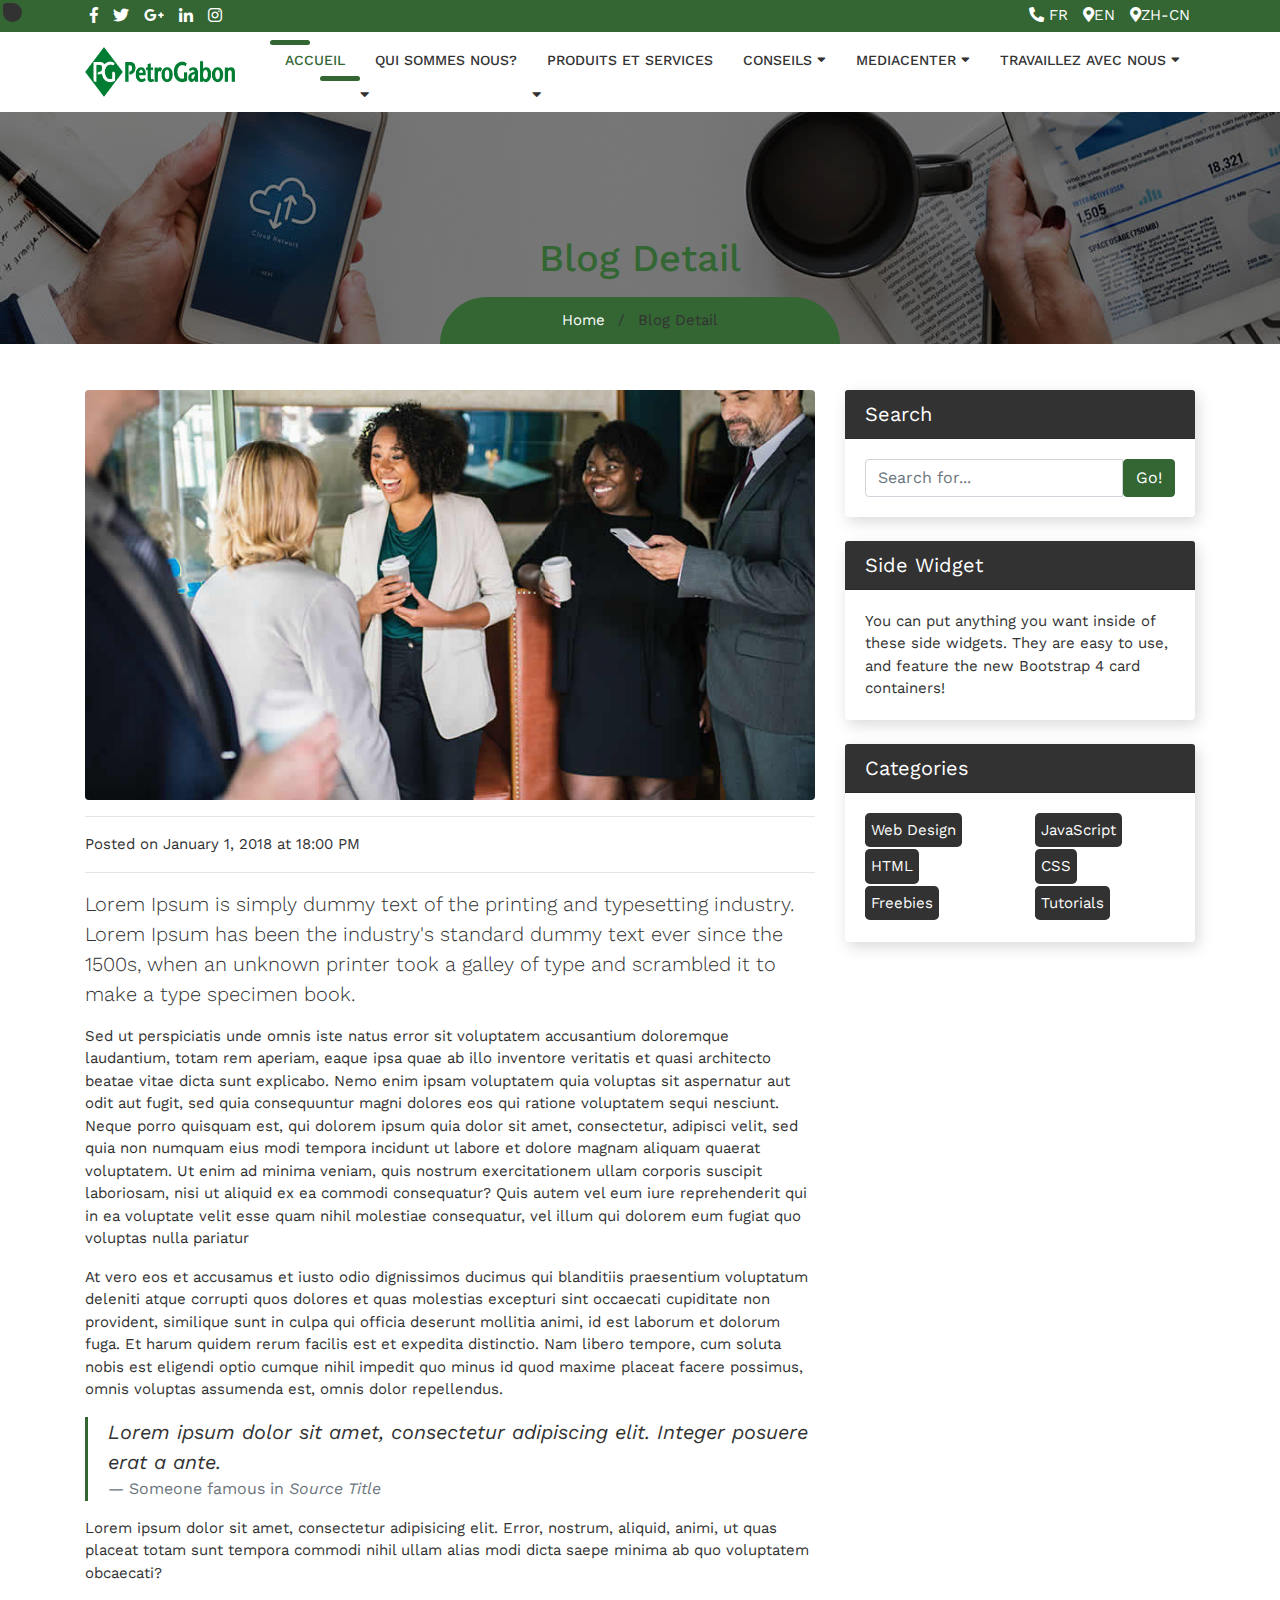
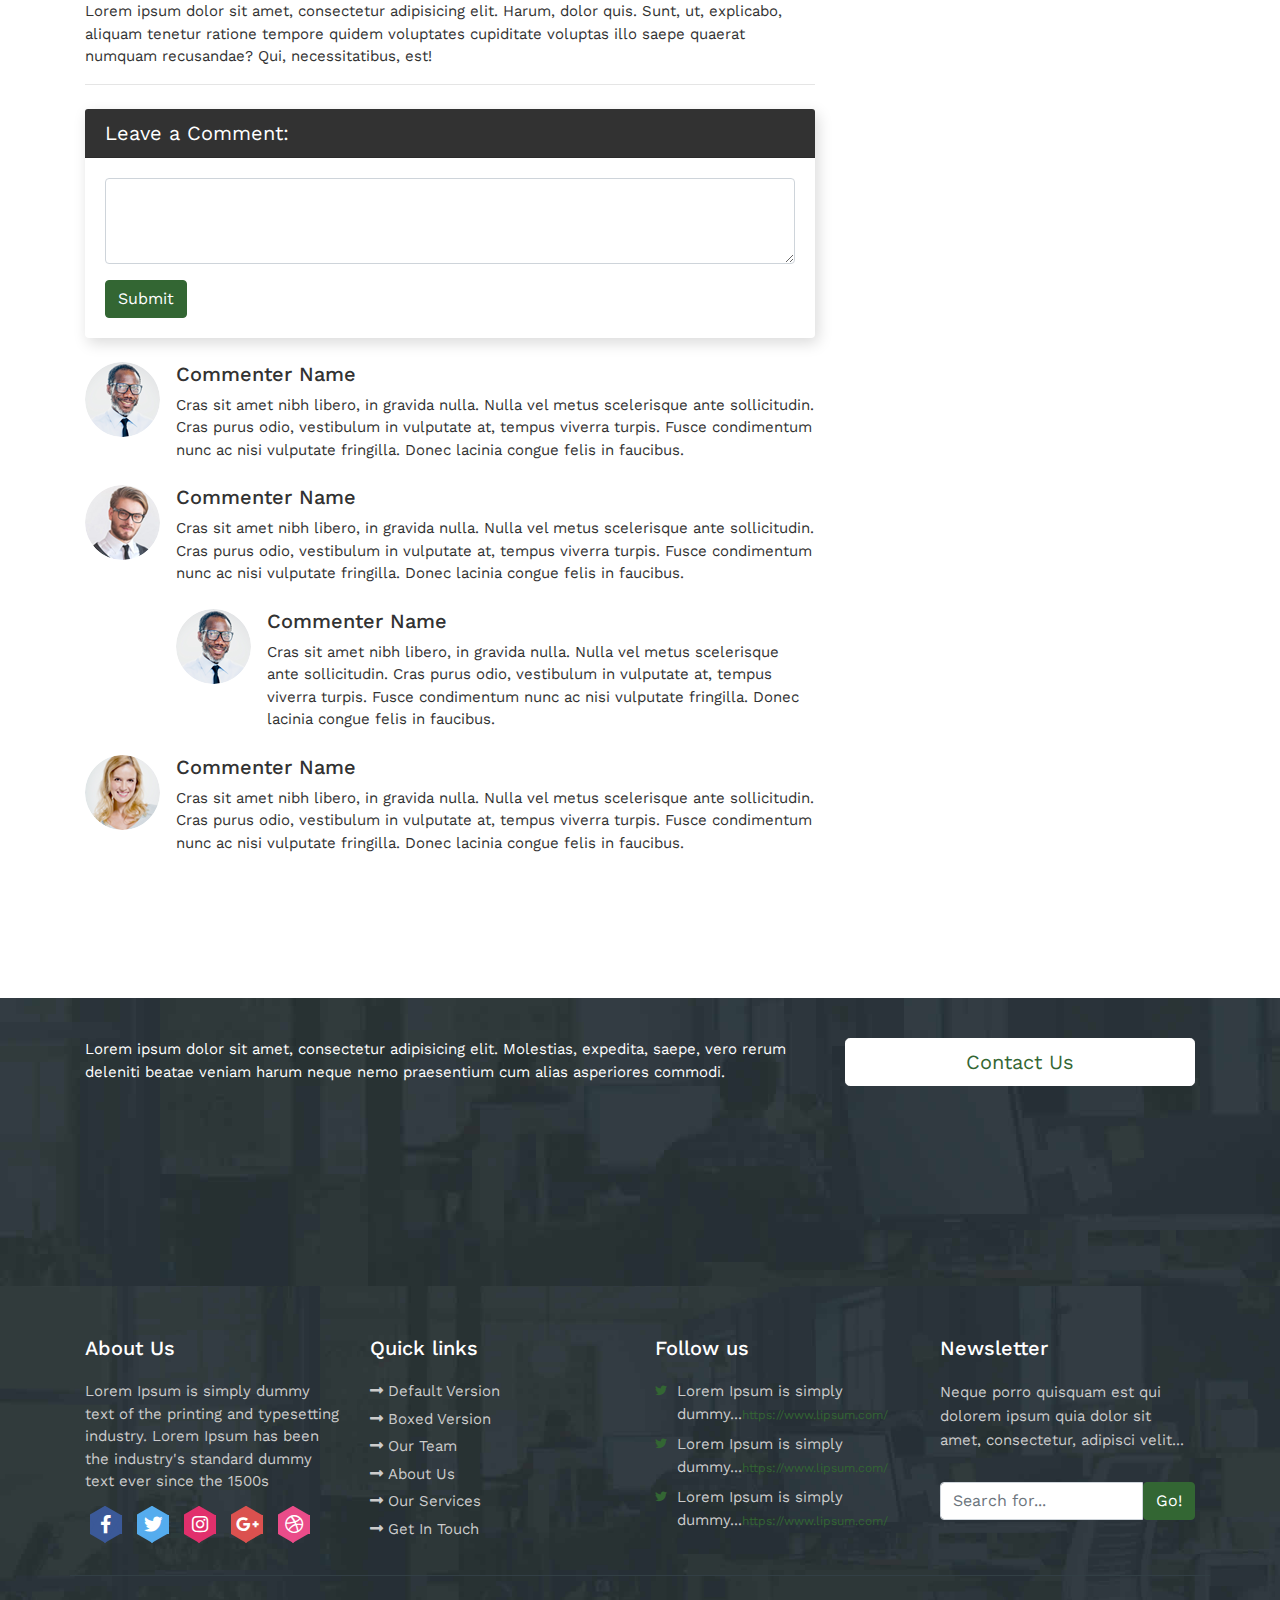
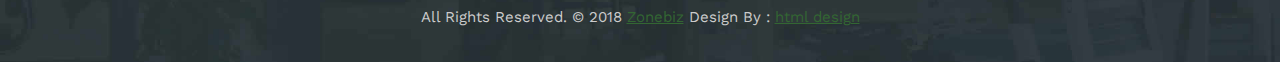
<file: blog-post.html>
<!DOCTYPE html>
<html lang="en">
<head>
	<meta charset="utf-8">
	<meta name="viewport" content="width=device-width, initial-scale=1, shrink-to-fit=no">
	<meta name="description" content="">
	<meta name="author" content="">
	<title> Zonebiz - Business Consulting Bootstrap4 Responsive Template </title>
	<!-- Bootstrap core CSS -->
	<link href="vendor/bootstrap/css/bootstrap.min.css" rel="stylesheet">
	<!-- Fontawesome CSS -->
	<link href="css/all.css" rel="stylesheet">
	<!-- Custom styles for this template -->
	<link href="css/style.css" rel="stylesheet">
</head>
<body>
<div class="wrapper-main">
	<!-- Top Bar -->
	<div class="top-bar">
		<div class="container">
			<div class="row">
				<div class="col-lg-6">
					<div class="social-media">
						<ul>
							<li><a href="#"><i class="fab fa-facebook-f"></i></a></li>
							<li><a href="#"><i class="fab fa-twitter"></i></a></li>
							<li><a href="#"><i class="fab fa-google-plus-g"></i></a></li>
							<li><a href="#"><i class="fab fa-linkedin-in"></i></a></li>
							<li><a href="#"><i class="fab fa-instagram"></i></a></li>
						</ul>
					</div>
				</div>
				<div class="col-lg-6">
					<div class="contact-details">
						<ul>
							<li><i class="fas fa-phone fa-rotate-90"></i> FR</li>
							<li><i class="fas fa-map-marker-alt"></i>EN </li>
							<li><i class="fas fa-map-marker-alt"></i>ZH-CN </li>
						</ul>
					</div>
				</div>
			</div>
		</div>
	</div>
    <!-- Navigation -->
    <nav class="navbar navbar-expand-lg navbar-dark bg-light top-nav">
        <div class="container">
            <a class="navbar-brand" href="index.html">
				<img src="images/petro -logo.png" height="50" width="150" alt="logo" />
            </a>
            <button class="navbar-toggler navbar-toggler-right" type="button" data-toggle="collapse" data-target="#navbarResponsive" aria-controls="navbarResponsive" aria-expanded="false" aria-label="Toggle navigation">
				<span class="fas fa-bars"></span>
            </button>
            <div class="collapse navbar-collapse" id="navbarResponsive">
				<ul class="navbar-nav ml-auto">
					<li class="nav-item">
						<a class="nav-link active" href="index.html">ACCUEIL</a>

					</li>
					<li class="nav-item dropdown" >
						<a class="nav-link" href="#" id="navbarDropdownBlog" data-toggle="dropdown" aria-haspopup="true" aria-expanded="false" >QUI SOMMES NOUS?</a><i class="fas fa-sort-down"></i></a>
						<div class="dropdown-menu dropdown-menu-right" aria-labelledby="navbarDropdownBlog">
							<a class="dropdown-item" href="faq.html">Notre entreprise/a>
							<a class="dropdown-item" href="404.html">Le mot du PDG</a>
							<a class="dropdown-item" href="pricing.html">Notre politique QHSE</a>
						</div>
					</li>


					<li class="nav-item dropdown">
						<a class="nav-link" href="#" id="navbarDropdownBlog" data-toggle="dropdown" aria-haspopup="true" aria-expanded="false">PRODUITS ET SERVICES</a><i class="fas fa-sort-down"></i></a>
						<div class="dropdown-menu dropdown-menu-right" aria-labelledby="navbarDropdownBlog">
							<a class="dropdown-item" href="faq.html">Nos produits</a>
							<a class="dropdown-item" href="404.html">Nos services</a>
							
						</div>
					</li>
					<li class="nav-item dropdown">
						<a class="nav-link" href="#" id="navbarDropdownBlog" data-toggle="dropdown" aria-haspopup="true" aria-expanded="false">CONSEILS <i class="fas fa-sort-down"></i></a>
						<div class="dropdown-menu dropdown-menu-right" aria-labelledby="navbarDropdownBlog">
							<a class="dropdown-item" href="faq.html">Securite Gaz</a>
							<a class="dropdown-item" href="404.html">Choix du lubrifiants adaptes </a>
							<a class="dropdown-item" href="pricing.html">Procedure de depotage</a>
						</div>
					</li>
					<li class="nav-item dropdown">
						<a class="nav-link" href="#" id="navbarDropdownPortfolio" data-toggle="dropdown" aria-haspopup="true" aria-expanded="false">MEDIACENTER <i class="fas fa-sort-down"></i></a>
						<div class="dropdown-menu dropdown-menu-right" aria-labelledby="navbarDropdownPortfolio">
							<a class="dropdown-item" href="portfolio-3-col.html">Actualites</a>
							<a class="dropdown-item" href="portfolio-4-col.html">Catalogue/Galerie</a>
							
						</div>
					</li>
					<li class="nav-item dropdown">
						<a class="nav-link" href="#" id="navbarDropdownBlog" data-toggle="dropdown" aria-haspopup="true" aria-expanded="false">TRAVAILLEZ AVEC NOUS <i class="fas fa-sort-down"></i></a>
						<div class="dropdown-menu dropdown-menu-right" aria-labelledby="navbarDropdownBlog">
							<a class="dropdown-item" href="blog.html">Partenariat</a>
							<a class="dropdown-item" href="blog-post.html">Rejoignez-nous</a>
						</div>
					</li>
				</ul>
            </div>
        </div>
    </nav>
	
	<!-- full Title -->
	<div class="full-title">
		<div class="container">
			<!-- Page Heading/Breadcrumbs -->
			<h1 class="mt-4 mb-3"> Blog Detail </h1>
			<div class="breadcrumb-main">
				<ol class="breadcrumb">
					<li class="breadcrumb-item">
						<a href="index.html">Home</a>
					</li>
					<li class="breadcrumb-item active"> Blog Detail </li>
				</ol>
			</div>
		</div>
	</div>

    <div class="blog-main">
		<div class="container">
			<div class="row">
			<!-- Post Content Column -->
				<div class="col-lg-8">
					<!-- Preview Image -->
					<img class="img-fluid rounded" src="images/blog-item-01.jpg" alt="" />
					<hr>
						<!-- Date/Time -->
						<p>Posted on January 1, 2018 at 18:00 PM</p>
					<hr>
					<!-- Post Content -->
					<p class="lead">Lorem Ipsum is simply dummy text of the printing and typesetting industry. Lorem Ipsum has been the industry's standard dummy text ever since the 1500s, when an unknown printer took a galley of type and scrambled it to make a type specimen book. </p>

					<p>Sed ut perspiciatis unde omnis iste natus error sit voluptatem accusantium doloremque laudantium, totam rem aperiam, eaque ipsa quae ab illo inventore veritatis et quasi architecto beatae vitae dicta sunt explicabo. Nemo enim ipsam voluptatem quia voluptas sit aspernatur aut odit aut fugit, sed quia consequuntur magni dolores eos qui ratione voluptatem sequi nesciunt. Neque porro quisquam est, qui dolorem ipsum quia dolor sit amet, consectetur, adipisci velit, sed quia non numquam eius modi tempora incidunt ut labore et dolore magnam aliquam quaerat voluptatem. Ut enim ad minima veniam, quis nostrum exercitationem ullam corporis suscipit laboriosam, nisi ut aliquid ex ea commodi consequatur? Quis autem vel eum iure reprehenderit qui in ea voluptate velit esse quam nihil molestiae consequatur, vel illum qui dolorem eum fugiat quo voluptas nulla pariatur</p>

					<p>At vero eos et accusamus et iusto odio dignissimos ducimus qui blanditiis praesentium voluptatum deleniti atque corrupti quos dolores et quas molestias excepturi sint occaecati cupiditate non provident, similique sunt in culpa qui officia deserunt mollitia animi, id est laborum et dolorum fuga. Et harum quidem rerum facilis est et expedita distinctio. Nam libero tempore, cum soluta nobis est eligendi optio cumque nihil impedit quo minus id quod maxime placeat facere possimus, omnis voluptas assumenda est, omnis dolor repellendus. </p>

					<blockquote class="blockquote">
						<p class="mb-0">Lorem ipsum dolor sit amet, consectetur adipiscing elit. Integer posuere erat a ante.</p>
						<footer class="blockquote-footer">Someone famous in
							<cite title="Source Title">Source Title</cite>
						</footer>
					</blockquote>

					<p>Lorem ipsum dolor sit amet, consectetur adipisicing elit. Error, nostrum, aliquid, animi, ut quas placeat totam sunt tempora commodi nihil ullam alias modi dicta saepe minima ab quo voluptatem obcaecati?</p>

					<p>Lorem ipsum dolor sit amet, consectetur adipisicing elit. Harum, dolor quis. Sunt, ut, explicabo, aliquam tenetur ratione tempore quidem voluptates cupiditate voluptas illo saepe quaerat numquam recusandae? Qui, necessitatibus, est!</p>
				<hr>
				<div class="blog-right-side">
					<!-- Comments Form -->
					<div class="card my-4">
						<h5 class="card-header">Leave a Comment:</h5>
						<div class="card-body">
							<form>
								<div class="form-group">
									<textarea class="form-control" rows="3"></textarea>
								</div>
								<button type="submit" class="btn btn-primary">Submit</button>
							</form>
						</div>
					</div>
				</div>
				<!-- Single Comment -->
				<div class="media mb-4">
					<img class="d-flex mr-3 rounded-circle" src="images/testi_01.png" alt="">
					<div class="media-body">
						<h5 class="mt-0">Commenter Name</h5>
						Cras sit amet nibh libero, in gravida nulla. Nulla vel metus scelerisque ante sollicitudin. Cras purus odio, vestibulum in vulputate at, tempus viverra turpis. Fusce condimentum nunc ac nisi vulputate fringilla. Donec lacinia congue felis in faucibus.
					</div>
				</div>

				<!-- Comment with nested comments -->
				<div class="media mb-4">
					<img class="d-flex mr-3 rounded-circle" src="images/testi_02.png" alt="">
					<div class="media-body">
							<h5 class="mt-0">Commenter Name</h5>
							Cras sit amet nibh libero, in gravida nulla. Nulla vel metus scelerisque ante sollicitudin. Cras purus odio, vestibulum in vulputate at, tempus viverra turpis. Fusce condimentum nunc ac nisi vulputate fringilla. Donec lacinia congue felis in faucibus.
						<div class="media mt-4">
							<img class="d-flex mr-3 rounded-circle" src="images/testi_01.png" alt="">
							<div class="media-body">
								<h5 class="mt-0">Commenter Name</h5>
								Cras sit amet nibh libero, in gravida nulla. Nulla vel metus scelerisque ante sollicitudin. Cras purus odio, vestibulum in vulputate at, tempus viverra turpis. Fusce condimentum nunc ac nisi vulputate fringilla. Donec lacinia congue felis in faucibus.
							</div>
						</div>						
					</div>
				</div>
				<!-- Single Comment -->
				<div class="media mb-4">
					<img class="d-flex mr-3 rounded-circle" src="images/testi_03.png" alt="">
					<div class="media-body">
						<h5 class="mt-0">Commenter Name</h5>
						Cras sit amet nibh libero, in gravida nulla. Nulla vel metus scelerisque ante sollicitudin. Cras purus odio, vestibulum in vulputate at, tempus viverra turpis. Fusce condimentum nunc ac nisi vulputate fringilla. Donec lacinia congue felis in faucibus.
					</div>
				</div>

			</div>

			<!-- Sidebar Widgets Column -->
			<div class="col-md-4 blog-right-side">

			  <!-- Search Widget -->
			  <div class="card mb-4">
				<h5 class="card-header">Search</h5>
				<div class="card-body">
				  <div class="input-group">
					<input type="text" class="form-control" placeholder="Search for...">
					<span class="input-group-btn">
					  <button class="btn btn-secondary" type="button">Go!</button>
					</span>
				  </div>
				</div>
			  </div>

			  <!-- Side Widget -->
			  <div class="card my-4">
				<h5 class="card-header">Side Widget</h5>
				<div class="card-body">
				  You can put anything you want inside of these side widgets. They are easy to use, and feature the new Bootstrap 4 card containers!
				</div>
			  </div>
			  
			  <!-- Categories Widget -->
			  <div class="card my-4">
				<h5 class="card-header">Categories</h5>
				<div class="card-body">
				  <div class="row">
					<div class="col-lg-6">
					  <ul class="list-unstyled mb-0">
						<li>
						  <a href="#">Web Design</a>
						</li>
						<li>
						  <a href="#">HTML</a>
						</li>
						<li>
						  <a href="#">Freebies</a>
						</li>
					  </ul>
					</div>
					<div class="col-lg-6">
					  <ul class="list-unstyled mb-0">
						<li>
						  <a href="#">JavaScript</a>
						</li>
						<li>
						  <a href="#">CSS</a>
						</li>
						<li>
						  <a href="#">Tutorials</a>
						</li>
					  </ul>
					</div>
				  </div>
				</div>
			  </div>

			</div>

		  </div>
		  <!-- /.row -->
		</div>
		<!-- /.container -->
	</div>
	
	<!-- Contact Us -->
	<div class="touch-line">
		<div class="container">
			<div class="row">
				<div class="col-md-8">
				   <p>Lorem ipsum dolor sit amet, consectetur adipisicing elit. Molestias, expedita, saepe, vero rerum deleniti beatae veniam harum neque nemo praesentium cum alias asperiores commodi.</p>
				</div>
				<div class="col-md-4">
				   <a class="btn btn-lg btn-secondary btn-block" href="#"> Contact Us </a>
				</div>
			</div>
		</div>
	</div>

    <!--footer starts from here-->
    <footer class="footer">
        <div class="container bottom_border">
            <div class="row">
				<div class="col-lg-3 col-md-6 col-sm-6 col">
					<h5 class="headin5_amrc col_white_amrc pt2">About Us</h5>
					<!--headin5_amrc-->
					<p class="mb10">Lorem Ipsum is simply dummy text of the printing and typesetting industry. Lorem Ipsum has been the industry's standard dummy text ever since the 1500s</p>
					<ul class="footer-social">
						<li><a class="facebook hb-xs-margin" href="#"><span class="hb hb-xs spin hb-facebook"><i class="fab fa-facebook-f"></i></span></a></li>
						<li><a class="twitter hb-xs-margin" href="#"><span class="hb hb-xs spin hb-twitter"><i class="fab fa-twitter"></i></span></a></li>
						<li><a class="instagram hb-xs-margin" href="#"><span class="hb hb-xs spin hb-instagram"><i class="fab fa-instagram"></i></span></a></li>
						<li><a class="googleplus hb-xs-margin" href="#"><span class="hb hb-xs spin hb-google-plus"><i class="fab fa-google-plus-g"></i></span></a></li>
						<li><a class="dribbble hb-xs-margin" href="#"><span class="hb hb-xs spin hb-dribbble"><i class="fab fa-dribbble"></i></span></a></li>
					</ul>
				</div>	
				<div class="col-lg-3 col-md-6 col-sm-6">
					<h5 class="headin5_amrc col_white_amrc pt2">Quick links</h5>
					<!--headin5_amrc-->
					<ul class="footer_ul_amrc">
						<li><a href="#"><i class="fas fa-long-arrow-alt-right"></i>Default Version</a></li>
						<li><a href="#"><i class="fas fa-long-arrow-alt-right"></i>Boxed Version</a></li>
						<li><a href="#"><i class="fas fa-long-arrow-alt-right"></i>Our Team </a></li>
						<li><a href="#"><i class="fas fa-long-arrow-alt-right"></i>About Us</a></li>
						<li><a href="#"><i class="fas fa-long-arrow-alt-right"></i>Our Services</a></li>
						<li><a href="#"><i class="fas fa-long-arrow-alt-right"></i>Get In Touch</a></li>
					</ul>
					<!--footer_ul_amrc ends here-->
				</div>
				<div class="col-lg-3 col-md-6 col-sm-6 col">
					<h5 class="headin5_amrc col_white_amrc pt2">Follow us</h5>
					<!--headin5_amrc ends here-->
					<ul class="footer_ul2_amrc">
						<li>
							<a href="#"><i class="fab fa-twitter fleft padding-right"></i> </a>
							<p>Lorem Ipsum is simply dummy...<a href="#">https://www.lipsum.com/</a></p>
						</li>
						<li>
							<a href="#"><i class="fab fa-twitter fleft padding-right"></i> </a>
							<p>Lorem Ipsum is simply dummy...<a href="#">https://www.lipsum.com/</a></p>
						</li>
						<li>
							<a href="#"><i class="fab fa-twitter fleft padding-right"></i> </a>
							<p>Lorem Ipsum is simply dummy...<a href="#">https://www.lipsum.com/</a></p>
						</li>
					</ul>
					<!--footer_ul2_amrc ends here-->
				</div>
				<div class="col-lg-3 col-md-6 col-sm-6 ">
					<div class="news-box">
						<h5 class="headin5_amrc col_white_amrc pt2">Newsletter</h5>
						<p>Neque porro quisquam est qui dolorem ipsum quia dolor sit amet, consectetur, adipisci velit...</p>
						<form action="#">
							<div class="input-group">
								<input class="form-control" placeholder="Search for..." type="text">
								<span class="input-group-btn">
								  <button class="btn btn-secondary" type="button">Go!</button>
								</span>
							</div>
						</form>
					</div>
				</div>
			</div>
		</div>
        <div class="container">
            <p class="copyright text-center">All Rights Reserved. &copy; 2018 <a href="#">Zonebiz</a> Design By : 
				<a href="https://html.design/">html design</a>
            </p>
        </div>
    </footer>
</div>
<!-- Bootstrap core JavaScript -->
<script src="vendor/jquery/jquery.min.js"></script>
<script src="vendor/bootstrap/js/bootstrap.bundle.min.js"></script>
<script src="js/jquery.appear.js"></script>
<script src="js/script.js"></script>
</body>
</html>
</file>
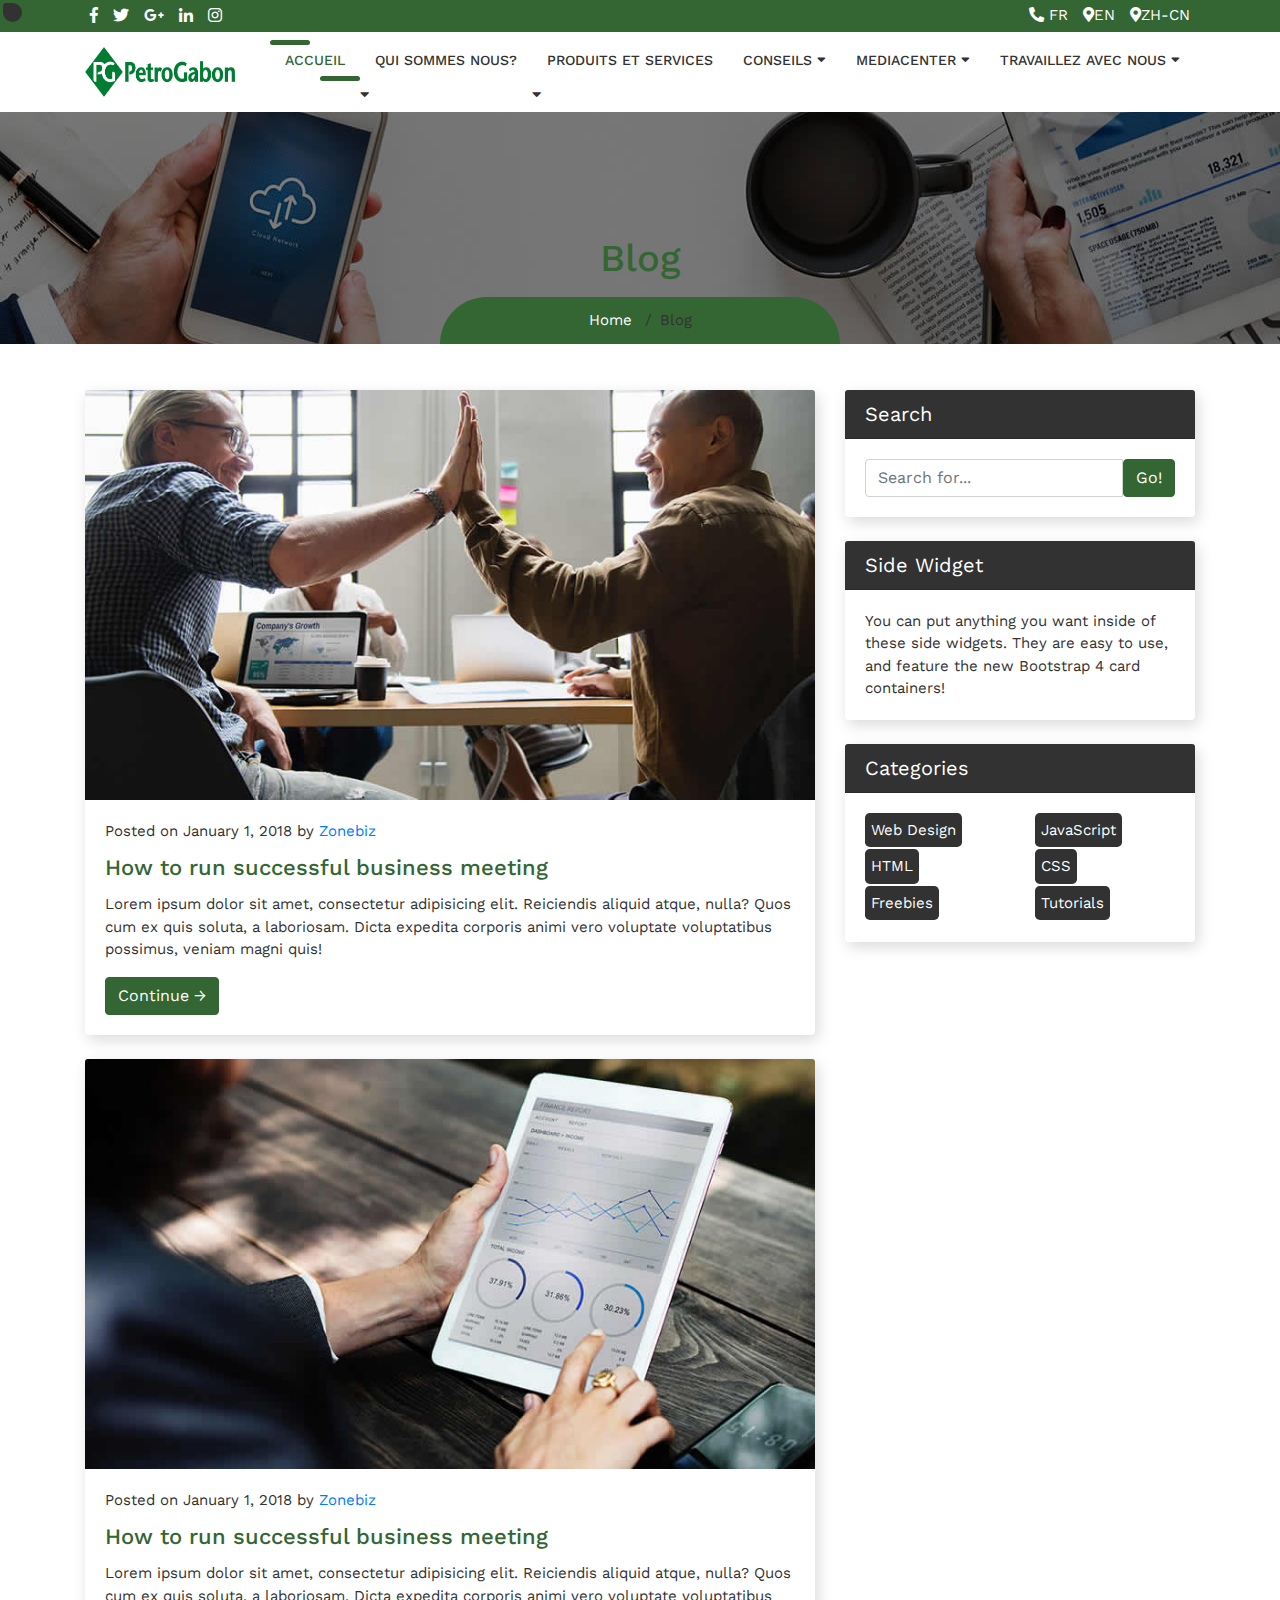
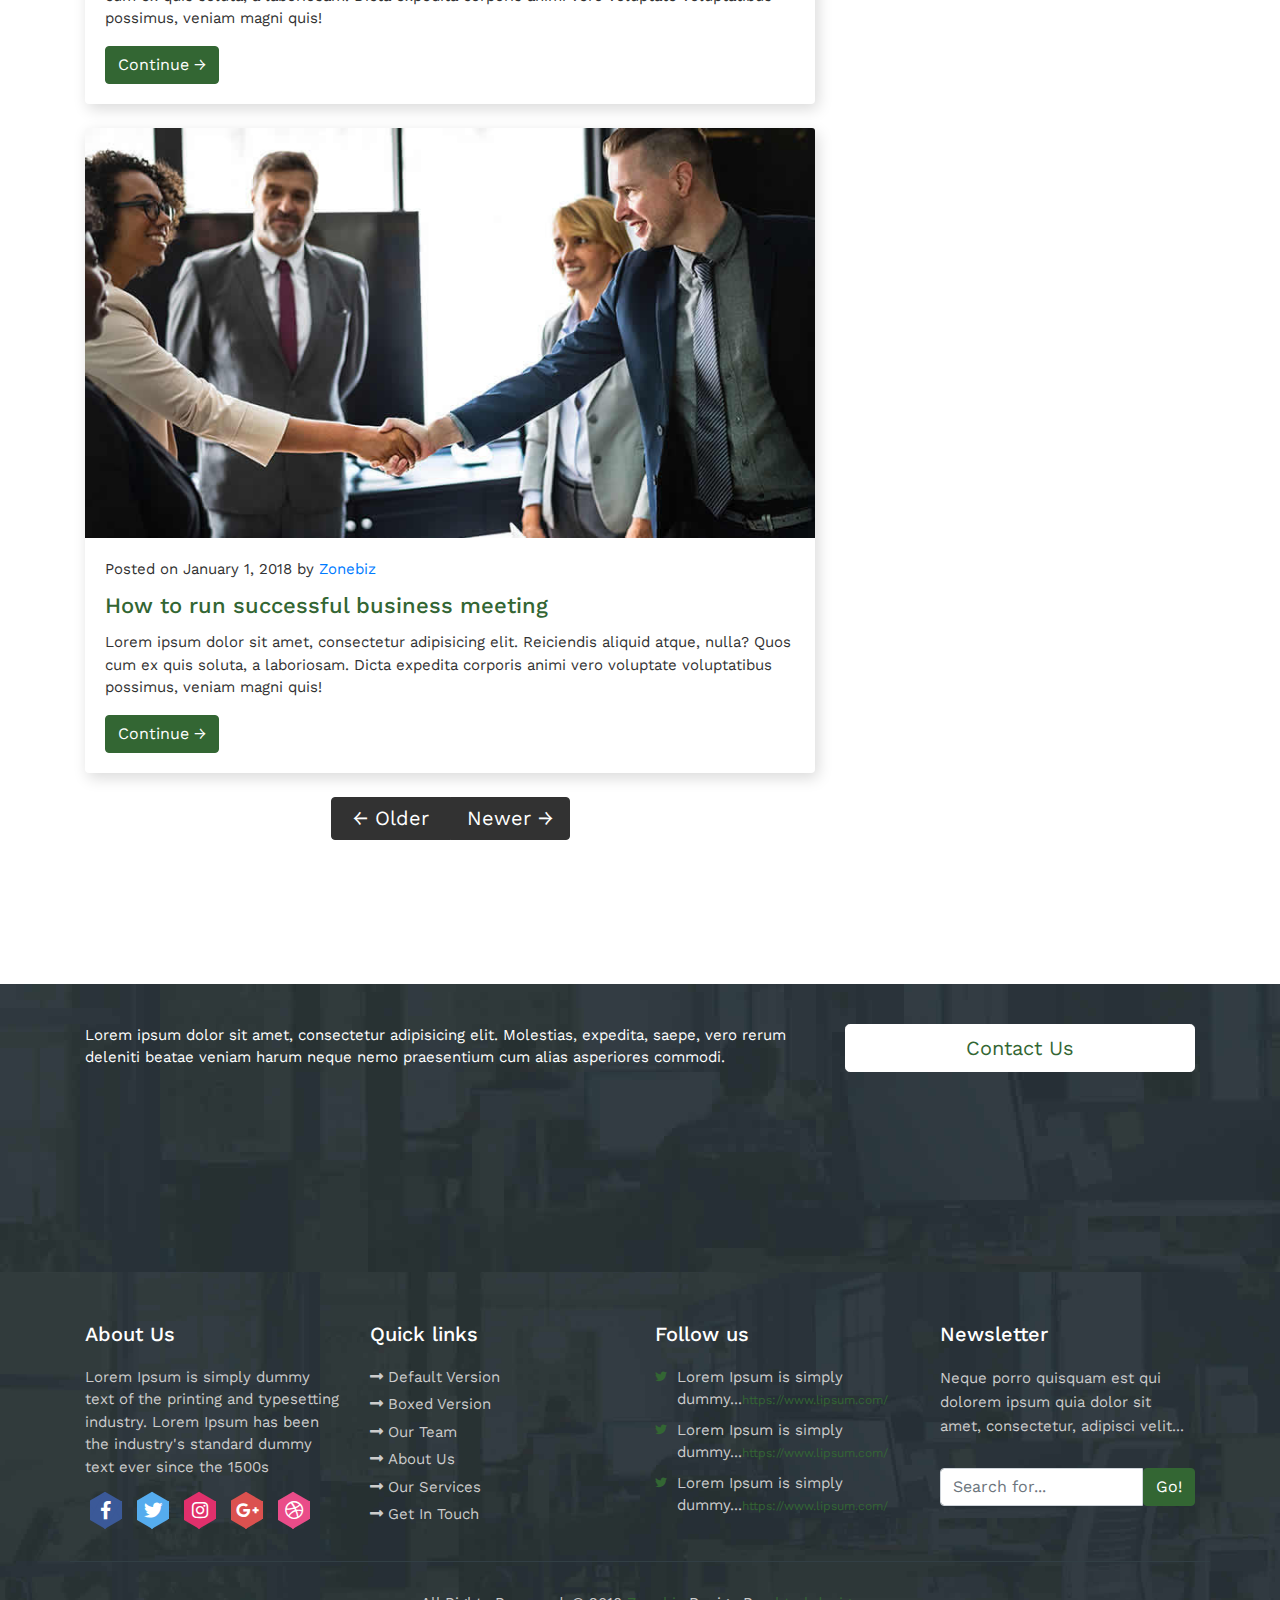
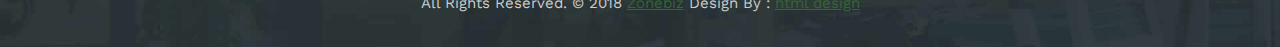
<file: blog.html>
<!DOCTYPE html>
<html lang="en">
<head>
	<meta charset="utf-8">
	<meta name="viewport" content="width=device-width, initial-scale=1, shrink-to-fit=no">
	<meta name="description" content="">
	<meta name="author" content="">
	<title> Zonebiz - Business Consulting Bootstrap4 Responsive Template </title>
	<!-- Bootstrap core CSS -->
	<link href="vendor/bootstrap/css/bootstrap.min.css" rel="stylesheet">
	<!-- Fontawesome CSS -->
	<link href="css/all.css" rel="stylesheet">
	<!-- Custom styles for this template -->
	<link href="css/style.css" rel="stylesheet">
</head>
<body>
<div class="wrapper-main">
	<!-- Top Bar -->
	<div class="top-bar">
		<div class="container">
			<div class="row">
				<div class="col-lg-6">
					<div class="social-media">
						<ul>
							<li><a href="#"><i class="fab fa-facebook-f"></i></a></li>
							<li><a href="#"><i class="fab fa-twitter"></i></a></li>
							<li><a href="#"><i class="fab fa-google-plus-g"></i></a></li>
							<li><a href="#"><i class="fab fa-linkedin-in"></i></a></li>
							<li><a href="#"><i class="fab fa-instagram"></i></a></li>
						</ul>
					</div>
				</div>
				<div class="col-lg-6">
					<div class="contact-details">
						<ul>
							<li><i class="fas fa-phone fa-rotate-90"></i> FR</li>
							<li><i class="fas fa-map-marker-alt"></i>EN </li>
							<li><i class="fas fa-map-marker-alt"></i>ZH-CN </li>
						</ul>
					</div>
				</div>
			</div>
		</div>
	</div>
    <!-- Navigation -->
    <nav class="navbar navbar-expand-lg navbar-dark bg-light top-nav">
        <div class="container">
            <a class="navbar-brand" href="index.html">
				<img src="images/petro -logo.png" height="50" width="150" alt="logo" />
            </a>
            <button class="navbar-toggler navbar-toggler-right" type="button" data-toggle="collapse" data-target="#navbarResponsive" aria-controls="navbarResponsive" aria-expanded="false" aria-label="Toggle navigation">
				<span class="fas fa-bars"></span>
            </button>
            <div class="collapse navbar-collapse" id="navbarResponsive">
				<ul class="navbar-nav ml-auto">
					<li class="nav-item">
						<a class="nav-link active" href="index.html">ACCUEIL</a>

					</li>
					<li class="nav-item dropdown" >
						<a class="nav-link" href="#" id="navbarDropdownBlog" data-toggle="dropdown" aria-haspopup="true" aria-expanded="false" >QUI SOMMES NOUS?</a><i class="fas fa-sort-down"></i></a>
						<div class="dropdown-menu dropdown-menu-right" aria-labelledby="navbarDropdownBlog">
							<a class="dropdown-item" href="faq.html">Notre entreprise/a>
							<a class="dropdown-item" href="404.html">Le mot du PDG</a>
							<a class="dropdown-item" href="pricing.html">Notre politique QHSE</a>
						</div>
					</li>


					<li class="nav-item dropdown">
						<a class="nav-link" href="#" id="navbarDropdownBlog" data-toggle="dropdown" aria-haspopup="true" aria-expanded="false">PRODUITS ET SERVICES</a><i class="fas fa-sort-down"></i></a>
						<div class="dropdown-menu dropdown-menu-right" aria-labelledby="navbarDropdownBlog">
							<a class="dropdown-item" href="faq.html">Nos produits</a>
							<a class="dropdown-item" href="404.html">Nos services</a>
							
						</div>
					</li>
					<li class="nav-item dropdown">
						<a class="nav-link" href="#" id="navbarDropdownBlog" data-toggle="dropdown" aria-haspopup="true" aria-expanded="false">CONSEILS <i class="fas fa-sort-down"></i></a>
						<div class="dropdown-menu dropdown-menu-right" aria-labelledby="navbarDropdownBlog">
							<a class="dropdown-item" href="faq.html">Securite Gaz</a>
							<a class="dropdown-item" href="404.html">Choix du lubrifiants adaptes </a>
							<a class="dropdown-item" href="pricing.html">Procedure de depotage</a>
						</div>
					</li>
					<li class="nav-item dropdown">
						<a class="nav-link" href="#" id="navbarDropdownPortfolio" data-toggle="dropdown" aria-haspopup="true" aria-expanded="false">MEDIACENTER <i class="fas fa-sort-down"></i></a>
						<div class="dropdown-menu dropdown-menu-right" aria-labelledby="navbarDropdownPortfolio">
							<a class="dropdown-item" href="portfolio-3-col.html">Actualites</a>
							<a class="dropdown-item" href="portfolio-4-col.html">Catalogue/Galerie</a>
							
						</div>
					</li>
					<li class="nav-item dropdown">
						<a class="nav-link" href="#" id="navbarDropdownBlog" data-toggle="dropdown" aria-haspopup="true" aria-expanded="false">TRAVAILLEZ AVEC NOUS <i class="fas fa-sort-down"></i></a>
						<div class="dropdown-menu dropdown-menu-right" aria-labelledby="navbarDropdownBlog">
							<a class="dropdown-item" href="blog.html">Partenariat</a>
							<a class="dropdown-item" href="blog-post.html">Rejoignez-nous</a>
						</div>
					</li>
				</ul>
            </div>
        </div>
    </nav>
	
	<!-- full Title -->
	<div class="full-title">
		<div class="container">
			<!-- Page Heading/Breadcrumbs -->
			<h1 class="mt-4 mb-3"> Blog </h1>
			<div class="breadcrumb-main">
				<ol class="breadcrumb">
					<li class="breadcrumb-item">
						<a href="index.html">Home</a>
					</li>
					<li class="breadcrumb-item active">Blog</li>
				</ol>
			</div>
		</div>
	</div>

    <div class="blog-main">
		<div class="container">
			<div class="row">
				<!-- Blog Entries Column -->
				<div class="col-md-8 blog-entries">
					<!-- Blog Post -->
					<div class="card mb-4">
						<img class="card-img-top" src="images/blog-img-01.jpg" alt="Card image Blog" />
						<div class="card-body">
							<div class="by-post">
								Posted on January 1, 2018 by <a href="#">Zonebiz</a>
							</div>
							<h2 class="card-title">How to run successful business meeting</h2>
							<p class="card-text">Lorem ipsum dolor sit amet, consectetur adipisicing elit. Reiciendis aliquid atque, nulla? Quos cum ex quis soluta, a laboriosam. Dicta expedita corporis animi vero voluptate voluptatibus possimus, veniam magni quis!</p>
							<a href="#" class="btn btn-primary">Continue &rarr;</a>
						</div>
					</div>
					<!-- Blog Post -->
					<div class="card mb-4">
						<img class="card-img-top" src="images/blog-img-02.jpg" alt="Card image Blog">
						<div class="card-body">
							<div class="by-post">
								Posted on January 1, 2018 by <a href="#">Zonebiz</a>
							</div>
							<h2 class="card-title">How to run successful business meeting</h2>
							<p class="card-text">Lorem ipsum dolor sit amet, consectetur adipisicing elit. Reiciendis aliquid atque, nulla? Quos cum ex quis soluta, a laboriosam. Dicta expedita corporis animi vero voluptate voluptatibus possimus, veniam magni quis!</p>
							<a href="#" class="btn btn-primary">Continue &rarr;</a>
						</div>
					</div>
					<!-- Blog Post -->
					<div class="card mb-4">
						<img class="card-img-top" src="images/blog-img-03.jpg" alt="Card image Blog">
						<div class="card-body">
							<div class="by-post">
								Posted on January 1, 2018 by <a href="#">Zonebiz</a>
							</div>
							<h2 class="card-title">How to run successful business meeting</h2>
							<p class="card-text">Lorem ipsum dolor sit amet, consectetur adipisicing elit. Reiciendis aliquid atque, nulla? Quos cum ex quis soluta, a laboriosam. Dicta expedita corporis animi vero voluptate voluptatibus possimus, veniam magni quis!</p>
							<a href="#" class="btn btn-primary">Continue &rarr;</a>
						</div>
					</div>
					<div class="pagination_bar_arrow">
					  <!-- Pagination -->
						<ul class="pagination justify-content-center mb-4">
							<li class="page-item">
								<a class="page-link" href="#">&larr; Older</a>
							</li>
							<li class="page-item disabled">
								<a class="page-link" href="#">Newer &rarr;</a>
							</li>
						</ul>
					</div>
				</div>
				<!-- Sidebar Widgets Column -->
				<div class="col-md-4 blog-right-side">
					<!-- Search Widget -->
					<div class="card mb-4">
						<h5 class="card-header">Search</h5>
						<div class="card-body">
							<div class="input-group">
								<input type="text" class="form-control" placeholder="Search for...">
								<span class="input-group-btn">
									<button class="btn btn-secondary" type="button">Go!</button>
								</span>
							</div>
						</div>
					</div>
					<!-- Side Widget -->
					<div class="card my-4">
						<h5 class="card-header">Side Widget</h5>
						<div class="card-body">
							You can put anything you want inside of these side widgets. They are easy to use, and feature the new Bootstrap 4 card containers!
						</div>
					</div>
					<!-- Categories Widget -->
					<div class="card my-4">
						<h5 class="card-header">Categories</h5>
						<div class="card-body">
							<div class="row">
								<div class="col-lg-6">
									<ul class="list-unstyled mb-0">
										<li>
										  <a href="#">Web Design</a>
										</li>
										<li>
										  <a href="#">HTML</a>
										</li>
										<li>
										  <a href="#">Freebies</a>
										</li>
									</ul>
								</div>
								<div class="col-lg-6">
									<ul class="list-unstyled mb-0">
										<li>
										  <a href="#">JavaScript</a>
										</li>
										<li>
										  <a href="#">CSS</a>
										</li>
										<li>
										  <a href="#">Tutorials</a>
										</li>
									</ul>
								</div>
							</div>
						</div>
					</div>
				</div>
			</div>
			<!-- /.row -->
		</div>
		<!-- /.container -->
	</div>
	
	<!-- Contact Us -->
	<div class="touch-line">
		<div class="container">
			<div class="row">
				<div class="col-md-8">
				   <p>Lorem ipsum dolor sit amet, consectetur adipisicing elit. Molestias, expedita, saepe, vero rerum deleniti beatae veniam harum neque nemo praesentium cum alias asperiores commodi.</p>
				</div>
				<div class="col-md-4">
				   <a class="btn btn-lg btn-secondary btn-block" href="#"> Contact Us </a>
				</div>
			</div>
		</div>
	</div>

    <!--footer starts from here-->
    <footer class="footer">
        <div class="container bottom_border">
            <div class="row">
				<div class="col-lg-3 col-md-6 col-sm-6 col">
					<h5 class="headin5_amrc col_white_amrc pt2">About Us</h5>
					<!--headin5_amrc-->
					<p class="mb10">Lorem Ipsum is simply dummy text of the printing and typesetting industry. Lorem Ipsum has been the industry's standard dummy text ever since the 1500s</p>
					<ul class="footer-social">
						<li><a class="facebook hb-xs-margin" href="#"><span class="hb hb-xs spin hb-facebook"><i class="fab fa-facebook-f"></i></span></a></li>
						<li><a class="twitter hb-xs-margin" href="#"><span class="hb hb-xs spin hb-twitter"><i class="fab fa-twitter"></i></span></a></li>
						<li><a class="instagram hb-xs-margin" href="#"><span class="hb hb-xs spin hb-instagram"><i class="fab fa-instagram"></i></span></a></li>
						<li><a class="googleplus hb-xs-margin" href="#"><span class="hb hb-xs spin hb-google-plus"><i class="fab fa-google-plus-g"></i></span></a></li>
						<li><a class="dribbble hb-xs-margin" href="#"><span class="hb hb-xs spin hb-dribbble"><i class="fab fa-dribbble"></i></span></a></li>
					</ul>
				</div>	
				<div class="col-lg-3 col-md-6 col-sm-6">
					<h5 class="headin5_amrc col_white_amrc pt2">Quick links</h5>
					<!--headin5_amrc-->
					<ul class="footer_ul_amrc">
						<li><a href="#"><i class="fas fa-long-arrow-alt-right"></i>Default Version</a></li>
						<li><a href="#"><i class="fas fa-long-arrow-alt-right"></i>Boxed Version</a></li>
						<li><a href="#"><i class="fas fa-long-arrow-alt-right"></i>Our Team </a></li>
						<li><a href="#"><i class="fas fa-long-arrow-alt-right"></i>About Us</a></li>
						<li><a href="#"><i class="fas fa-long-arrow-alt-right"></i>Our Services</a></li>
						<li><a href="#"><i class="fas fa-long-arrow-alt-right"></i>Get In Touch</a></li>
					</ul>
					<!--footer_ul_amrc ends here-->
				</div>
				<div class="col-lg-3 col-md-6 col-sm-6 col">
					<h5 class="headin5_amrc col_white_amrc pt2">Follow us</h5>
					<!--headin5_amrc ends here-->
					<ul class="footer_ul2_amrc">
						<li>
							<a href="#"><i class="fab fa-twitter fleft padding-right"></i> </a>
							<p>Lorem Ipsum is simply dummy...<a href="#">https://www.lipsum.com/</a></p>
						</li>
						<li>
							<a href="#"><i class="fab fa-twitter fleft padding-right"></i> </a>
							<p>Lorem Ipsum is simply dummy...<a href="#">https://www.lipsum.com/</a></p>
						</li>
						<li>
							<a href="#"><i class="fab fa-twitter fleft padding-right"></i> </a>
							<p>Lorem Ipsum is simply dummy...<a href="#">https://www.lipsum.com/</a></p>
						</li>
					</ul>
					<!--footer_ul2_amrc ends here-->
				</div>
				<div class="col-lg-3 col-md-6 col-sm-6 ">
					<div class="news-box">
						<h5 class="headin5_amrc col_white_amrc pt2">Newsletter</h5>
						<p>Neque porro quisquam est qui dolorem ipsum quia dolor sit amet, consectetur, adipisci velit...</p>
						<form action="#">
							<div class="input-group">
								<input class="form-control" placeholder="Search for..." type="text">
								<span class="input-group-btn">
								  <button class="btn btn-secondary" type="button">Go!</button>
								</span>
							</div>
						</form>
					</div>
				</div>
			</div>
		</div>
        <div class="container">
            <p class="copyright text-center">All Rights Reserved. &copy; 2018 <a href="#">Zonebiz</a> Design By : 
				<a href="https://html.design/">html design</a>
            </p>
        </div>
    </footer>
</div>
<!-- Bootstrap core JavaScript -->
<script src="vendor/jquery/jquery.min.js"></script>
<script src="vendor/bootstrap/js/bootstrap.bundle.min.js"></script>
<script src="js/jquery.appear.js"></script>
<script src="js/script.js"></script>
</body>
</html>
</file>
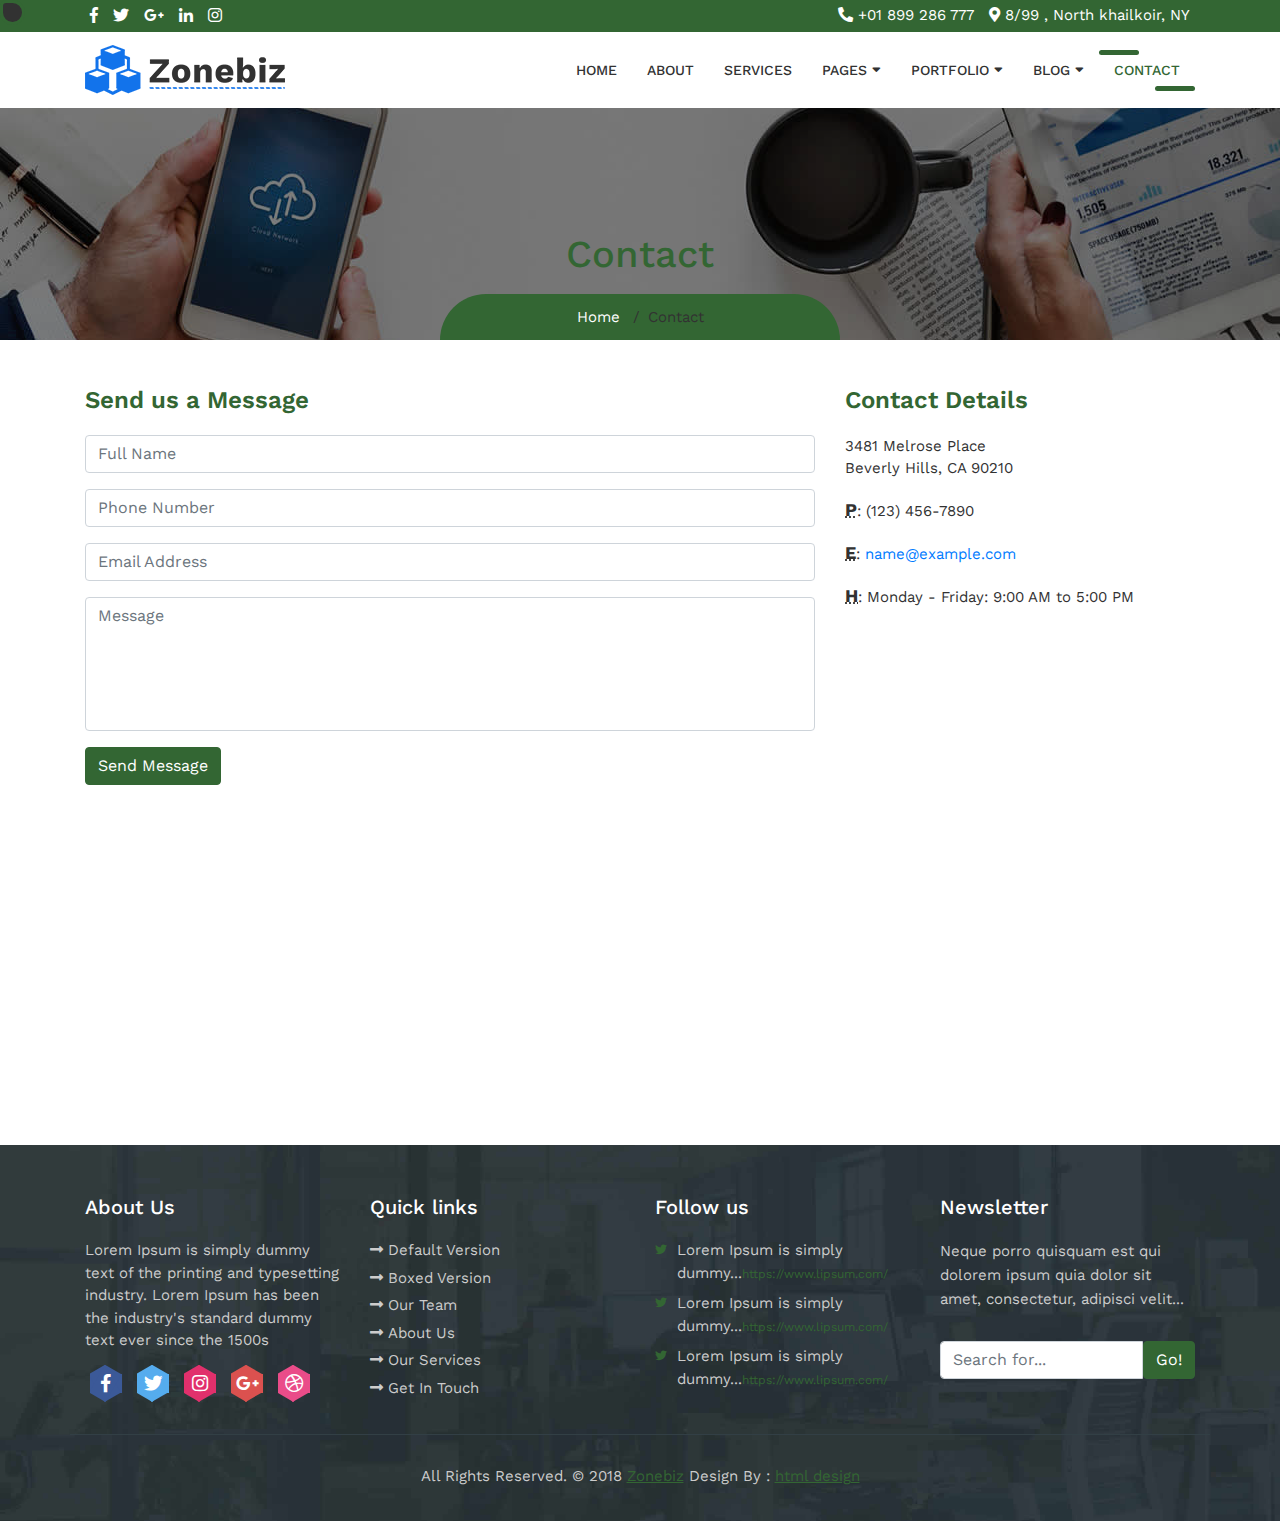
<file: contact.html>
<!DOCTYPE html>
<html lang="en">
<head>
	<meta charset="utf-8">
	<meta name="viewport" content="width=device-width, initial-scale=1, shrink-to-fit=no">
	<meta name="description" content="">
	<meta name="author" content="">
	<title> Zonebiz - Business Consulting Bootstrap4 Responsive Template </title>
	<!-- Bootstrap core CSS -->
	<link href="vendor/bootstrap/css/bootstrap.min.css" rel="stylesheet">
	<!-- Fontawesome CSS -->
	<link href="css/all.css" rel="stylesheet">
	<!-- Custom styles for this template -->
	<link href="css/style.css" rel="stylesheet">
</head>
<body>
<div class="wrapper-main">
	<!-- Top Bar -->
	<div class="top-bar">
		<div class="container">
			<div class="row">
				<div class="col-lg-6">
					<div class="social-media">
						<ul>
							<li><a href="#"><i class="fab fa-facebook-f"></i></a></li>
							<li><a href="#"><i class="fab fa-twitter"></i></a></li>
							<li><a href="#"><i class="fab fa-google-plus-g"></i></a></li>
							<li><a href="#"><i class="fab fa-linkedin-in"></i></a></li>
							<li><a href="#"><i class="fab fa-instagram"></i></a></li>
						</ul>
					</div>
				</div>
				<div class="col-lg-6">
					<div class="contact-details">
						<ul>
							<li><i class="fas fa-phone fa-rotate-90"></i> +01 899 286 777</li>
							<li><i class="fas fa-map-marker-alt"></i> 8/99 , North khailkoir, NY</li>
						</ul>
					</div>
				</div>
			</div>
		</div>
	</div>
    <!-- Navigation -->
    <nav class="navbar navbar-expand-lg navbar-dark bg-light top-nav">
        <div class="container">
            <a class="navbar-brand" href="index.html">
				<img src="images/logo.png" alt="logo" />
            </a>
            <button class="navbar-toggler navbar-toggler-right" type="button" data-toggle="collapse" data-target="#navbarResponsive" aria-controls="navbarResponsive" aria-expanded="false" aria-label="Toggle navigation">
				<span class="fas fa-bars"></span>
            </button>
            <div class="collapse navbar-collapse" id="navbarResponsive">
				<ul class="navbar-nav ml-auto">
					<li class="nav-item">
						<a class="nav-link" href="index.html">Home</a>
					</li>
					<li class="nav-item">
						<a class="nav-link" href="about.html">About</a>
					</li>
					<li class="nav-item">
						<a class="nav-link" href="services.html">Services</a>
					</li>
					<li class="nav-item dropdown">
						<a class="nav-link" href="#" id="navbarDropdownBlog" data-toggle="dropdown" aria-haspopup="true" aria-expanded="false">Pages <i class="fas fa-sort-down"></i></a>
						<div class="dropdown-menu dropdown-menu-right" aria-labelledby="navbarDropdownBlog">
							<a class="dropdown-item" href="faq.html">FAQ</a>
							<a class="dropdown-item" href="404.html">404</a>
							<a class="dropdown-item" href="pricing.html">Pricing Table</a>
						</div>
					</li>
					<li class="nav-item dropdown">
						<a class="nav-link" href="#" id="navbarDropdownPortfolio" data-toggle="dropdown" aria-haspopup="true" aria-expanded="false">Portfolio <i class="fas fa-sort-down"></i></a>
						<div class="dropdown-menu dropdown-menu-right" aria-labelledby="navbarDropdownPortfolio">
							<a class="dropdown-item" href="portfolio-3-col.html">3 Column Portfolio</a>
							<a class="dropdown-item" href="portfolio-4-col.html">4 Column Portfolio</a>
							<a class="dropdown-item" href="portfolio-item.html">Single Portfolio Item</a>
						</div>
					</li>
					<li class="nav-item dropdown">
						<a class="nav-link" href="#" id="navbarDropdownBlog" data-toggle="dropdown" aria-haspopup="true" aria-expanded="false">Blog <i class="fas fa-sort-down"></i></a>
						<div class="dropdown-menu dropdown-menu-right" aria-labelledby="navbarDropdownBlog">
							<a class="dropdown-item" href="blog.html">Blog</a>
							<a class="dropdown-item" href="blog-post.html">Blog Post</a>
						</div>
					</li>
					<li class="nav-item">
						<a class="nav-link active" href="contact.html">Contact</a>
					</li>
				</ul>
            </div>
        </div>
    </nav>
	
	<!-- full Title -->
	<div class="full-title">
		<div class="container">
			<!-- Page Heading/Breadcrumbs -->
			<h1 class="mt-4 mb-3"> Contact </h1>
			<div class="breadcrumb-main">
				<ol class="breadcrumb">
					<li class="breadcrumb-item">
						<a href="index.html">Home</a>
					</li>
					<li class="breadcrumb-item active">Contact</li>
				</ol>
			</div>
		</div>
	</div>

    <div class="contact-main">
		<div class="container">
			<!-- Content Row -->
		  <div class="row">
			<!-- Map Column -->
				<div class="col-lg-8 mb-4 contact-left">
					<h3>Send us a Message</h3>
					<form name="sentMessage" id="contactForm" novalidate>
						<div class="control-group form-group">
							<div class="controls">
								<input type="text" placeholder="Full Name" class="form-control" id="name" required data-validation-required-message="Please enter your name.">
								<p class="help-block"></p>
							</div>
						</div>
						<div class="control-group form-group">
							<div class="controls">
								<input type="tel" placeholder="Phone Number" class="form-control" id="phone" required data-validation-required-message="Please enter your phone number.">
							</div>
						</div>
						<div class="control-group form-group">
							<div class="controls">
								<input type="email" placeholder="Email Address" class="form-control" id="email" required data-validation-required-message="Please enter your email address.">
							</div>
						</div>
						<div class="control-group form-group">
							<div class="controls">
								<textarea rows="5" cols="100" placeholder="Message" class="form-control" id="message" required data-validation-required-message="Please enter your message" maxlength="999" style="resize:none"></textarea>
							</div>
						</div>
						<div id="success"></div>
						<!-- For success/fail messages -->
						<button type="submit" class="btn btn-primary" id="sendMessageButton">Send Message</button>
					</form>
				</div>
				<!-- Contact Details Column -->
				<div class="col-lg-4 mb-4 contact-right">
					<h3>Contact Details</h3>
					<p>
						3481 Melrose Place
						<br>Beverly Hills, CA 90210
						<br>
					</p>
					<p>
						<abbr title="Phone">P</abbr>: (123) 456-7890
					</p>
					<p>
						<abbr title="Email">E</abbr>:
						<a href="mailto:name@example.com"> name@example.com </a>
					</p>
					<p>
						<abbr title="Hours">H</abbr>: Monday - Friday: 9:00 AM to 5:00 PM
					</p>
				</div>
			</div>
			<!-- /.row -->
		</div>
		<!-- /.container -->
	</div>
	
	<div class="map-main">
		<!-- Embedded Google Map -->
		<iframe width="100%" height="300px" frameborder="0" scrolling="no" marginheight="0" marginwidth="0" src="http://maps.google.com/maps?hl=en&amp;ie=UTF8&amp;ll=37.0625,-95.677068&amp;spn=56.506174,79.013672&amp;t=m&amp;z=4&amp;output=embed"></iframe>
	</div>

    <!--footer starts from here-->
    <footer class="footer">
        <div class="container bottom_border">
            <div class="row">
				<div class="col-lg-3 col-md-6 col-sm-6 col">
					<h5 class="headin5_amrc col_white_amrc pt2">About Us</h5>
					<!--headin5_amrc-->
					<p class="mb10">Lorem Ipsum is simply dummy text of the printing and typesetting industry. Lorem Ipsum has been the industry's standard dummy text ever since the 1500s</p>
					<ul class="footer-social">
						<li><a class="facebook hb-xs-margin" href="#"><span class="hb hb-xs spin hb-facebook"><i class="fab fa-facebook-f"></i></span></a></li>
						<li><a class="twitter hb-xs-margin" href="#"><span class="hb hb-xs spin hb-twitter"><i class="fab fa-twitter"></i></span></a></li>
						<li><a class="instagram hb-xs-margin" href="#"><span class="hb hb-xs spin hb-instagram"><i class="fab fa-instagram"></i></span></a></li>
						<li><a class="googleplus hb-xs-margin" href="#"><span class="hb hb-xs spin hb-google-plus"><i class="fab fa-google-plus-g"></i></span></a></li>
						<li><a class="dribbble hb-xs-margin" href="#"><span class="hb hb-xs spin hb-dribbble"><i class="fab fa-dribbble"></i></span></a></li>
					</ul>
				</div>	
				<div class="col-lg-3 col-md-6 col-sm-6">
					<h5 class="headin5_amrc col_white_amrc pt2">Quick links</h5>
					<!--headin5_amrc-->
					<ul class="footer_ul_amrc">
						<li><a href="#"><i class="fas fa-long-arrow-alt-right"></i>Default Version</a></li>
						<li><a href="#"><i class="fas fa-long-arrow-alt-right"></i>Boxed Version</a></li>
						<li><a href="#"><i class="fas fa-long-arrow-alt-right"></i>Our Team </a></li>
						<li><a href="#"><i class="fas fa-long-arrow-alt-right"></i>About Us</a></li>
						<li><a href="#"><i class="fas fa-long-arrow-alt-right"></i>Our Services</a></li>
						<li><a href="#"><i class="fas fa-long-arrow-alt-right"></i>Get In Touch</a></li>
					</ul>
					<!--footer_ul_amrc ends here-->
				</div>
				<div class="col-lg-3 col-md-6 col-sm-6 col">
					<h5 class="headin5_amrc col_white_amrc pt2">Follow us</h5>
					<!--headin5_amrc ends here-->
					<ul class="footer_ul2_amrc">
						<li>
							<a href="#"><i class="fab fa-twitter fleft padding-right"></i> </a>
							<p>Lorem Ipsum is simply dummy...<a href="#">https://www.lipsum.com/</a></p>
						</li>
						<li>
							<a href="#"><i class="fab fa-twitter fleft padding-right"></i> </a>
							<p>Lorem Ipsum is simply dummy...<a href="#">https://www.lipsum.com/</a></p>
						</li>
						<li>
							<a href="#"><i class="fab fa-twitter fleft padding-right"></i> </a>
							<p>Lorem Ipsum is simply dummy...<a href="#">https://www.lipsum.com/</a></p>
						</li>
					</ul>
					<!--footer_ul2_amrc ends here-->
				</div>
				<div class="col-lg-3 col-md-6 col-sm-6 ">
					<div class="news-box">
						<h5 class="headin5_amrc col_white_amrc pt2">Newsletter</h5>
						<p>Neque porro quisquam est qui dolorem ipsum quia dolor sit amet, consectetur, adipisci velit...</p>
						<form action="#">
							<div class="input-group">
								<input class="form-control" placeholder="Search for..." type="text">
								<span class="input-group-btn">
								  <button class="btn btn-secondary" type="button">Go!</button>
								</span>
							</div>
						</form>
					</div>
				</div>
			</div>
		</div>
        <div class="container">
            <p class="copyright text-center">All Rights Reserved. &copy; 2018 <a href="#">Zonebiz</a> Design By : 
				<a href="https://html.design/">html design</a>
            </p>
        </div>
    </footer>
</div>
<!-- Bootstrap core JavaScript -->
<script src="vendor/jquery/jquery.min.js"></script>
<script src="vendor/bootstrap/js/bootstrap.bundle.min.js"></script>
<!-- Contact form JavaScript -->
<script src="js/jqBootstrapValidation.js"></script>
<script src="js/contact_me.js"></script>
<script src="js/jquery.appear.js"></script>
<script src="js/script.js"></script>
</body>
</html>
</file>
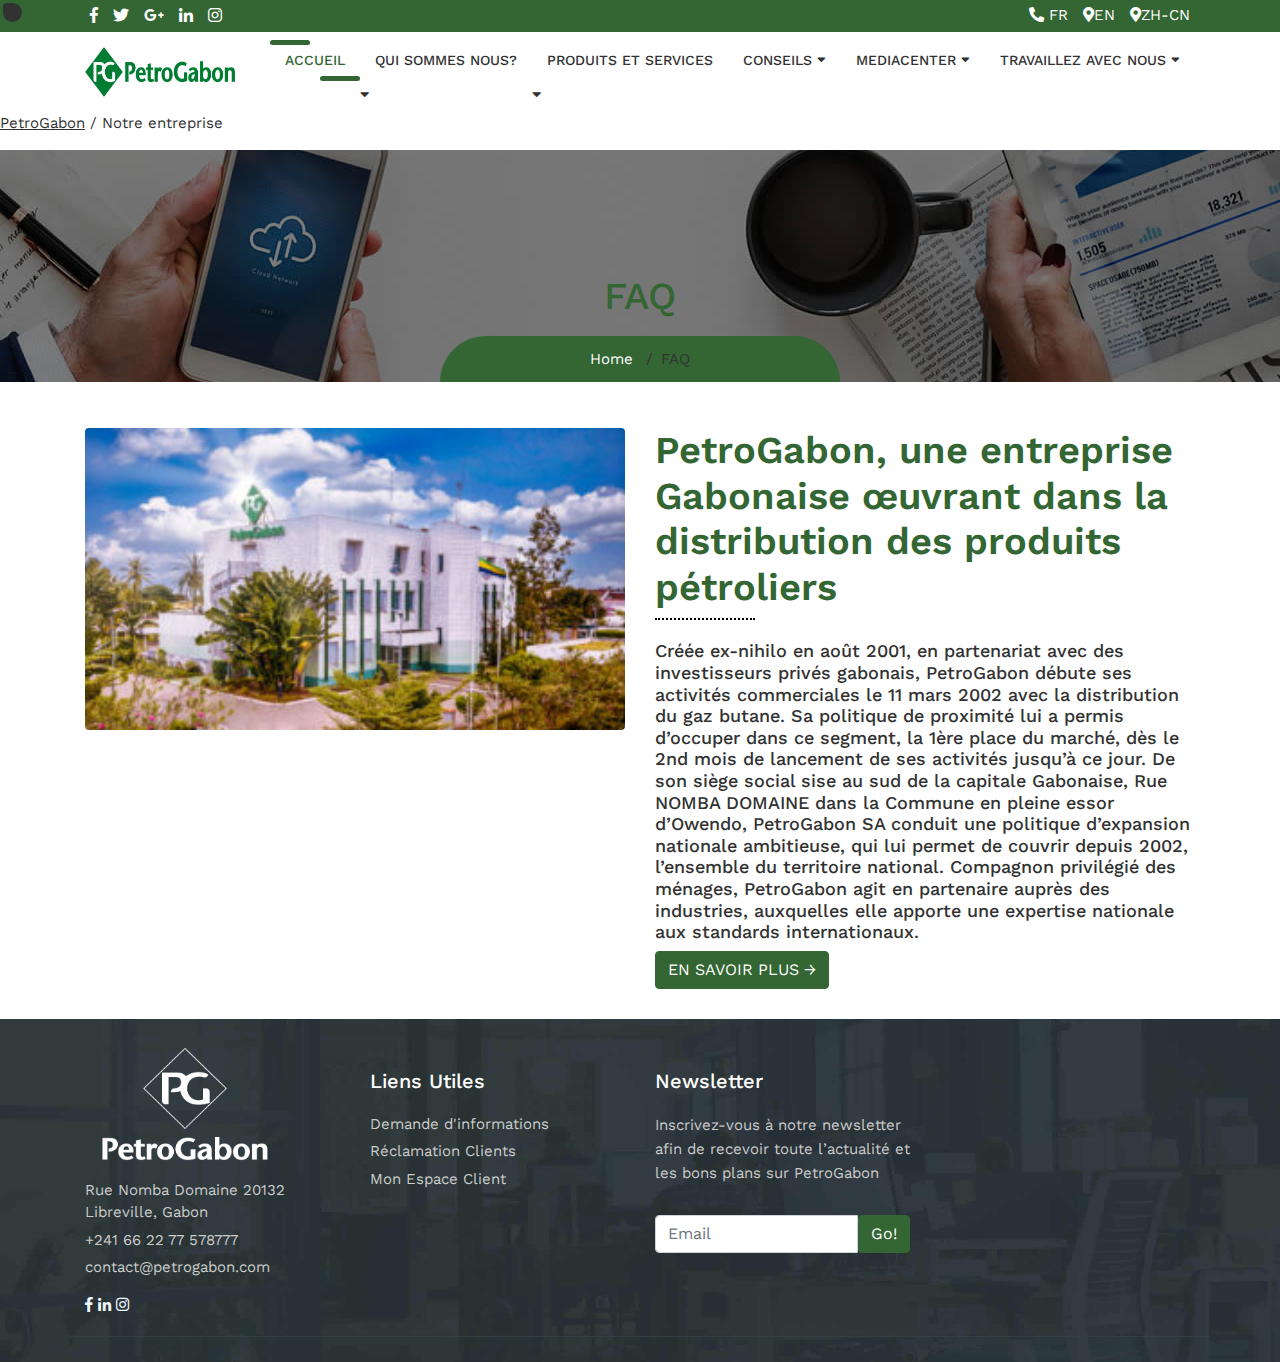
<file: faq.html>
<!DOCTYPE html>
<html lang="en">
<head>
	<meta charset="utf-8">
	<meta name="viewport" content="width=device-width, initial-scale=1, shrink-to-fit=no">
	<meta name="description" content="">
	<meta name="author" content="">
	<title> Zonebiz - Business Consulting Bootstrap4 Responsive Template </title>
	<!-- Bootstrap core CSS -->
	<link href="vendor/bootstrap/css/bootstrap.min.css" rel="stylesheet">
	<!-- Fontawesome CSS -->
	<link href="css/all.css" rel="stylesheet">
	<!-- Custom styles for this template -->
	<link href="css/style.css" rel="stylesheet">
</head>
<body>
<div class="wrapper-main">
	<!-- Top Bar -->
	<div class="top-bar">
		<div class="container">
			<div class="row">
				<div class="col-lg-6">
					<div class="social-media">
						<ul>
							<li><a href="#"><i class="fab fa-facebook-f"></i></a></li>
							<li><a href="#"><i class="fab fa-twitter"></i></a></li>
							<li><a href="#"><i class="fab fa-google-plus-g"></i></a></li>
							<li><a href="#"><i class="fab fa-linkedin-in"></i></a></li>
							<li><a href="#"><i class="fab fa-instagram"></i></a></li>
						</ul>
					</div>
				</div>
				<div class="col-lg-6">
					<div class="contact-details">
						<ul>
							<li><i class="fas fa-phone fa-rotate-90"></i> FR</li>
							<li><i class="fas fa-map-marker-alt"></i>EN </li>
							<li><i class="fas fa-map-marker-alt"></i>ZH-CN </li>
						</ul>
					</div>
				</div>
			</div>
		</div>
	</div>
    <!-- Navigation -->
    <nav class="navbar navbar-expand-lg navbar-dark bg-light top-nav">
        <div class="container">
            <a class="navbar-brand" href="index.html">
				<img src="images/petro -logo.png" height="50" width="150" alt="logo" />
            </a>
            <button class="navbar-toggler navbar-toggler-right" type="button" data-toggle="collapse" data-target="#navbarResponsive" aria-controls="navbarResponsive" aria-expanded="false" aria-label="Toggle navigation">
				<span class="fas fa-bars"></span>
            </button>
            <div class="collapse navbar-collapse" id="navbarResponsive">
				<ul class="navbar-nav ml-auto">
					<li class="nav-item">
						<a class="nav-link active" href="index.html">ACCUEIL</a>

					</li>
					<li class="nav-item dropdown" >
						<a class="nav-link" href="#" id="navbarDropdownBlog" data-toggle="dropdown" aria-haspopup="true" aria-expanded="false" >QUI SOMMES NOUS?</a><i class="fas fa-sort-down"></i></a>
						<div class="dropdown-menu dropdown-menu-right" aria-labelledby="navbarDropdownBlog">
							<a class="dropdown-item" href="faq.html">Notre entreprise/a>
							<a class="dropdown-item" href="404.html">Le mot du PDG</a>
							<a class="dropdown-item" href="pricing.html">Notre politique QHSE</a>
						</div>
					</li>


					<li class="nav-item dropdown">
						<a class="nav-link" href="#" id="navbarDropdownBlog" data-toggle="dropdown" aria-haspopup="true" aria-expanded="false">PRODUITS ET SERVICES</a><i class="fas fa-sort-down"></i></a>
						<div class="dropdown-menu dropdown-menu-right" aria-labelledby="navbarDropdownBlog">
							<a class="dropdown-item" href="faq.html">Nos produits</a>
							<a class="dropdown-item" href="404.html">Nos services</a>
							>
						</div>
					</li>
					<li class="nav-item dropdown">
						<a class="nav-link" href="#" id="navbarDropdownBlog" data-toggle="dropdown" aria-haspopup="true" aria-expanded="false">CONSEILS <i class="fas fa-sort-down"></i></a>
						<div class="dropdown-menu dropdown-menu-right" aria-labelledby="navbarDropdownBlog">
							<a class="dropdown-item" href="faq.html">Securite Gaz</a>
							<a class="dropdown-item" href="404.html">Choix du lubrifiants adaptes </a>
							<a class="dropdown-item" href="pricing.html">Procedure de depotage</a>
						</div>
					</li>
					<li class="nav-item dropdown">
						<a class="nav-link" href="#" id="navbarDropdownPortfolio" data-toggle="dropdown" aria-haspopup="true" aria-expanded="false">MEDIACENTER <i class="fas fa-sort-down"></i></a>
						<div class="dropdown-menu dropdown-menu-right" aria-labelledby="navbarDropdownPortfolio">
							<a class="dropdown-item" href="portfolio-3-col.html">Actualites</a>
							<a class="dropdown-item" href="portfolio-4-col.html">Catalogue/Galerie</a>
							
						</div>
					</li>
					<li class="nav-item dropdown">
						<a class="nav-link" href="#" id="navbarDropdownBlog" data-toggle="dropdown" aria-haspopup="true" aria-expanded="false">TRAVAILLEZ AVEC NOUS <i class="fas fa-sort-down"></i></a>
						<div class="dropdown-menu dropdown-menu-right" aria-labelledby="navbarDropdownBlog">
							<a class="dropdown-item" href="blog.html">Partenariat</a>
							<a class="dropdown-item" href="blog-post.html">Rejoignez-nous</a>
						</div>
					</li>
				</ul>
            </div>
        </div>
     

    </nav>
      <div>	
        	<p><u>PetroGabon</u> / Notre entreprise</p></div>


	<!-- full Title -->
	<div class="full-title">
		<div class="container">
			<!-- Page Heading/Breadcrumbs -->
			<h1 class="mt-4 mb-3">FAQ</h1>
			<div class="breadcrumb-main">
				<ol class="breadcrumb">
					<li class="breadcrumb-item">
						<a href="index.html">Home</a>
					</li>
					<li class="breadcrumb-item active">FAQ</li>
				</ol>
			</div>
		</div>
	</div>
	 <!-- Page Content -->
    <div class="container">
		<!-- About Content -->
		<div class="about-main">
			<div class="row">
				<div class="col-lg-6">
					<img class="img-fluid rounded mb-4" src="images/station.jpg" height="800" width="650" alt="" />
				</div>
				<div class="col-lg-6">
					<h2>PetroGabon, une entreprise Gabonaise œuvrant dans la distribution des produits pétroliers</h2>
					<h5 color="whith">Créée ex-nihilo en août 2001, en partenariat avec des investisseurs privés gabonais, PetroGabon débute ses activités commerciales le 11 mars 2002 avec la distribution du gaz butane. Sa politique de proximité lui a permis d’occuper dans ce segment, la 1ère place du marché, dès le 2nd mois de lancement de ses activités jusqu’à ce jour.

De son siège social sise au sud de la capitale Gabonaise, Rue NOMBA DOMAINE dans la Commune en pleine essor
d’Owendo, PetroGabon SA conduit une politique d’expansion nationale ambitieuse, qui lui permet de couvrir depuis 2002, l’ensemble du territoire national. Compagnon privilégié des ménages, PetroGabon agit en partenaire auprès des industries, auxquelles elle apporte une expertise nationale aux standards internationaux.</h5>
<a href="#"></a>


					<span class="input-group-btn">
						<button class="btn btn-secondary" >EN SAVOIR PLUS &rarr;</button>
					  </span>
				</div>
			</div>
			<!-- /.row -->
		</div>
	</div>
    
				
    <!--footer starts from here-->
   <footer class="footer">
        <div class="container bottom_border">
            <div class="row">
				<div class="col-lg-3 col-md-6 col-sm-6 col">
					<img src="images/logo-petro2.png" alt="" height="150" width="200">
					<ul class="footer_ul_amrc">
						<li><a href="#">Rue Nomba Domaine 20132 Libreville, Gabon</i></a></li>
						<li><a href="#">+241 66 22 77 57</i>8777</a></li>
						<li><a href="#"></i>contact@petrogabon.com</a></li>
					</ul>
					<ul class="footer-social">
						<li><a href="#"><i class="fab fa-facebook-f" style="color: aliceblue;"></i></a></li>
						<li><a href="#"><i class="fab fa-linkedin-in" style="color: aliceblue;"></i></a></li>
						<li><a href="#"><i class="fab fa-instagram" style="color: aliceblue;"></i></a></li>
					</ul>
				</div>	
				<div class="col-lg-3 col-md-6 col-sm-6">
					<h5 class="headin5_amrc col_white_amrc pt2">Liens Utiles</h5>
					<!--headin5_amrc-->
					<ul class="footer_ul_amrc">
						<li><a href="#"></i>Demande d'informations</a></li>
						<li><a href="#">Réclamation Clients</i></a></li>
						<li><a href="#"></i>Mon Espace Client </a></li>
						
					</ul>
					<!--footer_ul_amrc ends here-->
				</div>

				<div class="col-lg-3 col-md-6 col-sm-6 ">
					<div class="news-box">
						<h5 class="headin5_amrc col_white_amrc pt2">Newsletter</h5>
						<p>Inscrivez-vous à notre newsletter afin de recevoir toute l’actualité et les bons plans sur PetroGabon</p>
						<form action="#">
							<div class="input-group">
								<input class="form-control" placeholder="Email" type="text">
								<span class="input-group-btn">
								  <button class="btn btn-secondary" type="button">Go!</button>
								</span>
							</div>
						</form>
					</div>
				</div>
			</div>
		</div>
        <div class="container">
        </div>
    </footer>
</div>
<!-- Bootstrap core JavaScript -->
<script src="vendor/jquery/jquery.min.js"></script>
<script src="vendor/bootstrap/js/bootstrap.bundle.min.js"></script>
<script src="js/jquery.appear.js"></script>
<script src="js/script.js"></script>
</body>
</html>
</file>
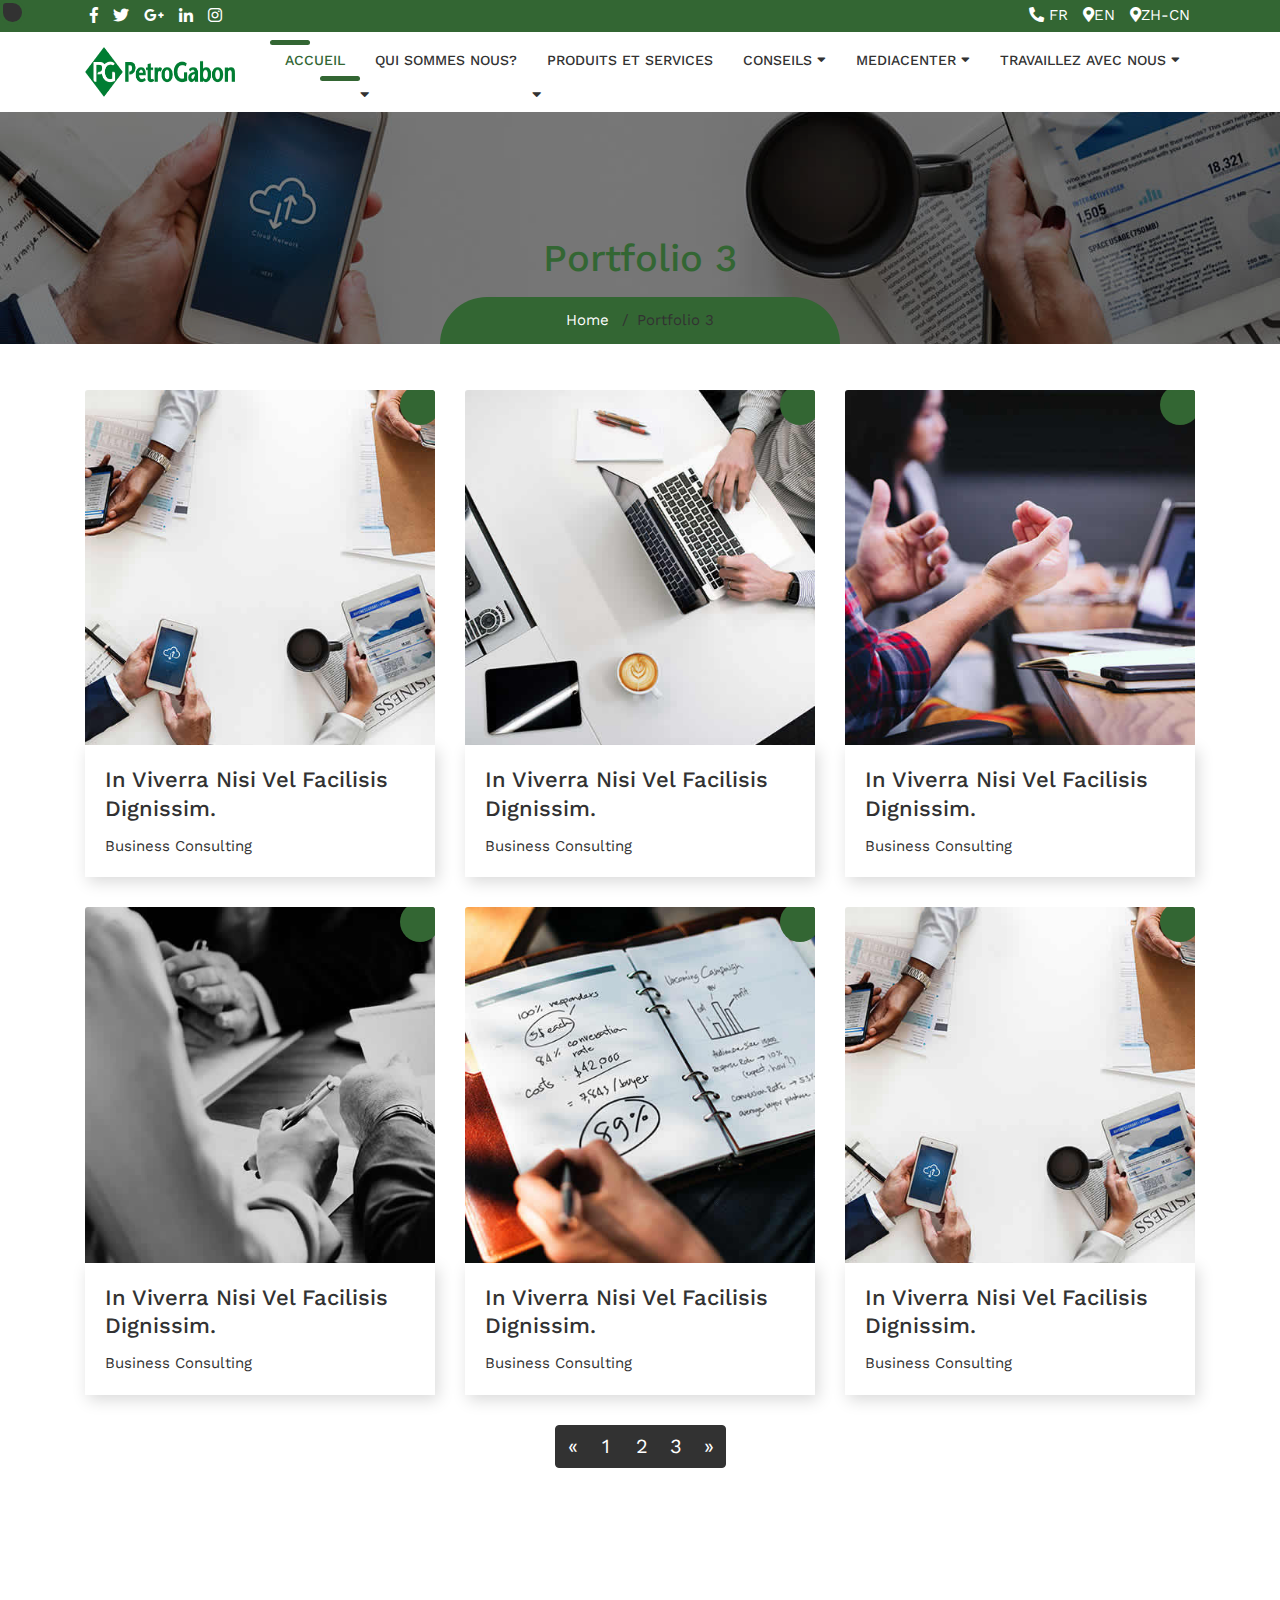
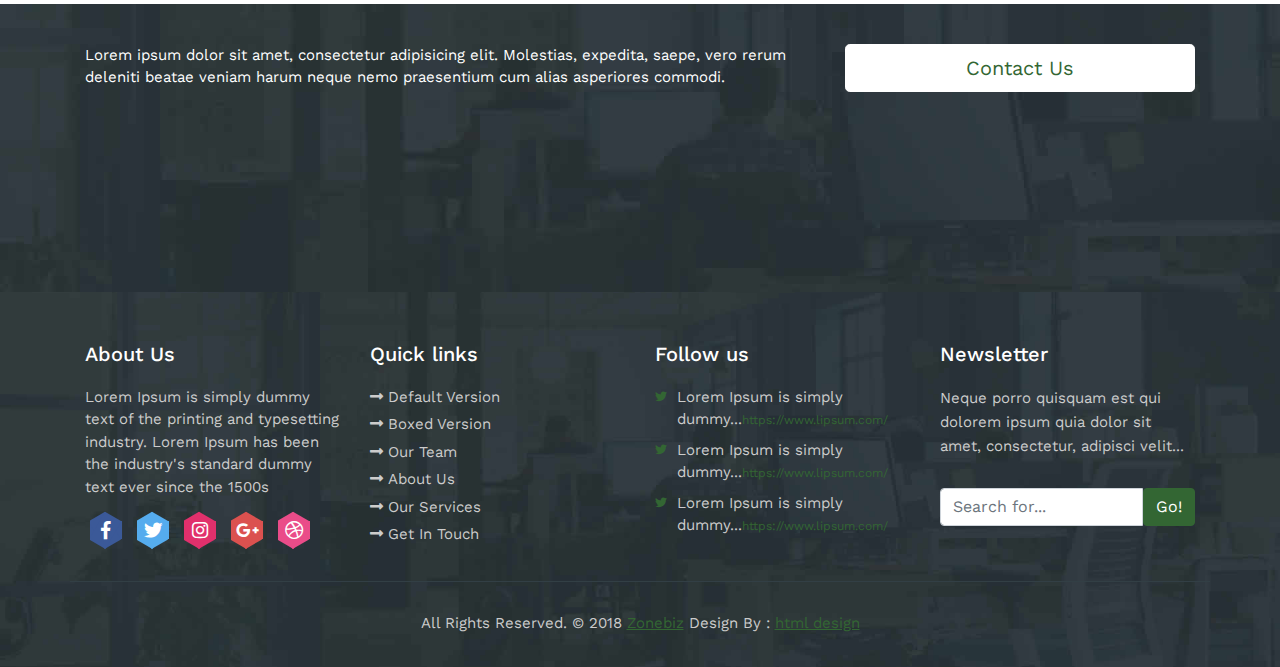
<file: portfolio-3-col.html>
<!DOCTYPE html>
<html lang="en">
<head>
	<meta charset="utf-8">
	<meta name="viewport" content="width=device-width, initial-scale=1, shrink-to-fit=no">
	<meta name="description" content="">
	<meta name="author" content="">
	<title> Zonebiz - Business Consulting Bootstrap4 Responsive Template </title>
	<!-- Bootstrap core CSS -->
	<link href="vendor/bootstrap/css/bootstrap.min.css" rel="stylesheet">
	<!-- Fontawesome CSS -->
	<link href="css/all.css" rel="stylesheet">
	<!-- Custom styles for this template -->
	<link href="css/style.css" rel="stylesheet">
</head>
<body>
<div class="wrapper-main">
	<!-- Top Bar -->
	<div class="top-bar">
		<div class="container">
			<div class="row">
				<div class="col-lg-6">
					<div class="social-media">
						<ul>
							<li><a href="#"><i class="fab fa-facebook-f"></i></a></li>
							<li><a href="#"><i class="fab fa-twitter"></i></a></li>
							<li><a href="#"><i class="fab fa-google-plus-g"></i></a></li>
							<li><a href="#"><i class="fab fa-linkedin-in"></i></a></li>
							<li><a href="#"><i class="fab fa-instagram"></i></a></li>
						</ul>
					</div>
				</div>
				<div class="col-lg-6">
					<div class="contact-details">
						<ul>
							<li><i class="fas fa-phone fa-rotate-90"></i> FR</li>
							<li><i class="fas fa-map-marker-alt"></i>EN </li>
							<li><i class="fas fa-map-marker-alt"></i>ZH-CN </li>
						</ul>
					</div>
				</div>
			</div>
		</div>
	</div>
    <!-- Navigation -->
    <nav class="navbar navbar-expand-lg navbar-dark bg-light top-nav">
        <div class="container">
            <a class="navbar-brand" href="index.html">
				<img src="images/petro -logo.png" height="50" width="150" alt="logo" />
            </a>
            <button class="navbar-toggler navbar-toggler-right" type="button" data-toggle="collapse" data-target="#navbarResponsive" aria-controls="navbarResponsive" aria-expanded="false" aria-label="Toggle navigation">
				<span class="fas fa-bars"></span>
            </button>
            <div class="collapse navbar-collapse" id="navbarResponsive">
				<ul class="navbar-nav ml-auto">
					<li class="nav-item">
						<a class="nav-link active" href="index.html">ACCUEIL</a>

					</li>
					<li class="nav-item dropdown" >
						<a class="nav-link" href="#" id="navbarDropdownBlog" data-toggle="dropdown" aria-haspopup="true" aria-expanded="false" >QUI SOMMES NOUS?</a><i class="fas fa-sort-down"></i></a>
						<div class="dropdown-menu dropdown-menu-right" aria-labelledby="navbarDropdownBlog">
							<a class="dropdown-item" href="faq.html">Notre entreprise/a>
							<a class="dropdown-item" href="404.html">Le mot du PDG</a>
							<a class="dropdown-item" href="pricing.html">Notre politique QHSE</a>
						</div>
					</li>


					<li class="nav-item dropdown">
						<a class="nav-link" href="#" id="navbarDropdownBlog" data-toggle="dropdown" aria-haspopup="true" aria-expanded="false">PRODUITS ET SERVICES</a><i class="fas fa-sort-down"></i></a>
						<div class="dropdown-menu dropdown-menu-right" aria-labelledby="navbarDropdownBlog">
							<a class="dropdown-item" href="faq.html">Nos produits</a>
							<a class="dropdown-item" href="404.html">Nos services</a>
							
						</div>
					</li>
					<li class="nav-item dropdown">
						<a class="nav-link" href="#" id="navbarDropdownBlog" data-toggle="dropdown" aria-haspopup="true" aria-expanded="false">CONSEILS <i class="fas fa-sort-down"></i></a>
						<div class="dropdown-menu dropdown-menu-right" aria-labelledby="navbarDropdownBlog">
							<a class="dropdown-item" href="faq.html">Securite Gaz</a>
							<a class="dropdown-item" href="404.html">Choix du lubrifiants adaptes </a>
							<a class="dropdown-item" href="pricing.html">Procedure de depotage</a>
						</div>
					</li>
					<li class="nav-item dropdown">
						<a class="nav-link" href="#" id="navbarDropdownPortfolio" data-toggle="dropdown" aria-haspopup="true" aria-expanded="false">MEDIACENTER <i class="fas fa-sort-down"></i></a>
						<div class="dropdown-menu dropdown-menu-right" aria-labelledby="navbarDropdownPortfolio">
							<a class="dropdown-item" href="portfolio-3-col.html">Actualites</a>
							<a class="dropdown-item" href="portfolio-4-col.html">Catalogue/Galerie</a>
							
						</div>
					</li>
					<li class="nav-item dropdown">
						<a class="nav-link" href="#" id="navbarDropdownBlog" data-toggle="dropdown" aria-haspopup="true" aria-expanded="false">TRAVAILLEZ AVEC NOUS <i class="fas fa-sort-down"></i></a>
						<div class="dropdown-menu dropdown-menu-right" aria-labelledby="navbarDropdownBlog">
							<a class="dropdown-item" href="blog.html">Partenariat</a>
							<a class="dropdown-item" href="blog-post.html">Rejoignez-nous</a>
						</div>
					</li>
				</ul>
            </div>
        </div>
    </nav>
	
	<!-- full Title -->
	<div class="full-title">
		<div class="container">
			<!-- Page Heading/Breadcrumbs -->
			<h1 class="mt-4 mb-3"> Portfolio 3 </h1>
			<div class="breadcrumb-main">
				<ol class="breadcrumb">
					<li class="breadcrumb-item">
						<a href="index.html">Home</a>
					</li>
					<li class="breadcrumb-item active">Portfolio 3</li>
				</ol>
			</div>
		</div>
	</div>

    <div class="portfolio-col">
		<div class="container">
			<div class="row">
				<div class="col-lg-4 col-sm-6 portfolio-item">
					<div class="card h-100">
						<a class="hover-box" href="#">
							<div class="dot-full">
								<i class="fas fa-link"></i>
							</div>
							<img class="card-img-top" src="images/portfolio-big-01.jpg" alt="" />
						</a>
						<div class="card-body">
							<h4><a href="#">In viverra nisi vel facilisis dignissim.</a></h4>
							<p>Business Consulting</p>
						</div>
					</div>
				</div>
				<div class="col-lg-4 col-sm-6 portfolio-item">
					<div class="card h-100">
						<a class="hover-box" href="#">
							<div class="dot-full">
								<i class="fas fa-link"></i>
							</div>
							<img class="card-img-top" src="images/portfolio-big-02.jpg" alt="" />
						</a>
						<div class="card-body">
							<h4><a href="#">In viverra nisi vel facilisis dignissim.</a></h4>
							<p>Business Consulting</p>
						</div>
					</div>
				</div>
				<div class="col-lg-4 col-sm-6 portfolio-item">
					<div class="card h-100">
						<a class="hover-box" href="#">
							<div class="dot-full">
								<i class="fas fa-link"></i>
							</div>
							<img class="card-img-top" src="images/portfolio-big-03.jpg" alt="" />
						</a>
						<div class="card-body">
							<h4><a href="#">In viverra nisi vel facilisis dignissim.</a></h4>
							<p>Business Consulting</p>
						</div>
					</div>
				</div>
				<div class="col-lg-4 col-sm-6 portfolio-item">
					<div class="card h-100">
						<a class="hover-box" href="#">
							<div class="dot-full">
								<i class="fas fa-link"></i>
							</div>
							<img class="card-img-top" src="images/portfolio-big-04.jpg" alt="" />
						</a>
						<div class="card-body">
							<h4><a href="#">In viverra nisi vel facilisis dignissim.</a></h4>
							<p>Business Consulting</p>
						</div>
					</div>
				</div>
				<div class="col-lg-4 col-sm-6 portfolio-item">
					<div class="card h-100">
						<a class="hover-box" href="#">
							<div class="dot-full">
								<i class="fas fa-link"></i>
							</div>
							<img class="card-img-top" src="images/portfolio-big-05.jpg" alt="" />
						</a>
						<div class="card-body">
							<h4><a href="#">In viverra nisi vel facilisis dignissim.</a></h4>
							<p>Business Consulting</p>
						</div>
					</div>
				</div>
				<div class="col-lg-4 col-sm-6 portfolio-item">
					<div class="card h-100">
						<a class="hover-box" href="#">
							<div class="dot-full">
								<i class="fas fa-link"></i>
							</div>
							<img class="card-img-top" src="images/portfolio-big-01.jpg" alt="" />
						</a>
						<div class="card-body">
							<h4><a href="#">In viverra nisi vel facilisis dignissim.</a></h4>
							<p>Business Consulting</p>
						</div>
					</div>
				</div>
			</div>

			<div class="pagination_bar">
				<!-- Pagination -->
				<ul class="pagination justify-content-center">
					<li class="page-item">
					  <a class="page-link" href="#" aria-label="Previous">
						<span aria-hidden="true">&laquo;</span>
						<span class="sr-only">Previous</span>
					  </a>
					</li>
					<li class="page-item">
					  <a class="page-link" href="#">1</a>
					</li>
					<li class="page-item">
					  <a class="page-link" href="#">2</a>
					</li>
					<li class="page-item">
					  <a class="page-link" href="#">3</a>
					</li>
					<li class="page-item">
					  <a class="page-link" href="#" aria-label="Next">
						<span aria-hidden="true">&raquo;</span>
						<span class="sr-only">Next</span>
					  </a>
					</li>
				</ul>
			</div>
		</div>
		<!-- /.container -->
	</div>
	
	<!-- Contact Us -->
	<div class="touch-line">
		<div class="container">
			<div class="row">
				<div class="col-md-8">
				   <p>Lorem ipsum dolor sit amet, consectetur adipisicing elit. Molestias, expedita, saepe, vero rerum deleniti beatae veniam harum neque nemo praesentium cum alias asperiores commodi.</p>
				</div>
				<div class="col-md-4">
				   <a class="btn btn-lg btn-secondary btn-block" href="#"> Contact Us </a>
				</div>
			</div>
		</div>
	</div>

    <!--footer starts from here-->
    <footer class="footer">
        <div class="container bottom_border">
            <div class="row">
				<div class="col-lg-3 col-md-6 col-sm-6 col">
					<h5 class="headin5_amrc col_white_amrc pt2">About Us</h5>
					<!--headin5_amrc-->
					<p class="mb10">Lorem Ipsum is simply dummy text of the printing and typesetting industry. Lorem Ipsum has been the industry's standard dummy text ever since the 1500s</p>
					<ul class="footer-social">
						<li><a class="facebook hb-xs-margin" href="#"><span class="hb hb-xs spin hb-facebook"><i class="fab fa-facebook-f"></i></span></a></li>
						<li><a class="twitter hb-xs-margin" href="#"><span class="hb hb-xs spin hb-twitter"><i class="fab fa-twitter"></i></span></a></li>
						<li><a class="instagram hb-xs-margin" href="#"><span class="hb hb-xs spin hb-instagram"><i class="fab fa-instagram"></i></span></a></li>
						<li><a class="googleplus hb-xs-margin" href="#"><span class="hb hb-xs spin hb-google-plus"><i class="fab fa-google-plus-g"></i></span></a></li>
						<li><a class="dribbble hb-xs-margin" href="#"><span class="hb hb-xs spin hb-dribbble"><i class="fab fa-dribbble"></i></span></a></li>
					</ul>
				</div>	
				<div class="col-lg-3 col-md-6 col-sm-6">
					<h5 class="headin5_amrc col_white_amrc pt2">Quick links</h5>
					<!--headin5_amrc-->
					<ul class="footer_ul_amrc">
						<li><a href="#"><i class="fas fa-long-arrow-alt-right"></i>Default Version</a></li>
						<li><a href="#"><i class="fas fa-long-arrow-alt-right"></i>Boxed Version</a></li>
						<li><a href="#"><i class="fas fa-long-arrow-alt-right"></i>Our Team </a></li>
						<li><a href="#"><i class="fas fa-long-arrow-alt-right"></i>About Us</a></li>
						<li><a href="#"><i class="fas fa-long-arrow-alt-right"></i>Our Services</a></li>
						<li><a href="#"><i class="fas fa-long-arrow-alt-right"></i>Get In Touch</a></li>
					</ul>
					<!--footer_ul_amrc ends here-->
				</div>
				<div class="col-lg-3 col-md-6 col-sm-6 col">
					<h5 class="headin5_amrc col_white_amrc pt2">Follow us</h5>
					<!--headin5_amrc ends here-->
					<ul class="footer_ul2_amrc">
						<li>
							<a href="#"><i class="fab fa-twitter fleft padding-right"></i> </a>
							<p>Lorem Ipsum is simply dummy...<a href="#">https://www.lipsum.com/</a></p>
						</li>
						<li>
							<a href="#"><i class="fab fa-twitter fleft padding-right"></i> </a>
							<p>Lorem Ipsum is simply dummy...<a href="#">https://www.lipsum.com/</a></p>
						</li>
						<li>
							<a href="#"><i class="fab fa-twitter fleft padding-right"></i> </a>
							<p>Lorem Ipsum is simply dummy...<a href="#">https://www.lipsum.com/</a></p>
						</li>
					</ul>
					<!--footer_ul2_amrc ends here-->
				</div>
				<div class="col-lg-3 col-md-6 col-sm-6 ">
					<div class="news-box">
						<h5 class="headin5_amrc col_white_amrc pt2">Newsletter</h5>
						<p>Neque porro quisquam est qui dolorem ipsum quia dolor sit amet, consectetur, adipisci velit...</p>
						<form action="#">
							<div class="input-group">
								<input class="form-control" placeholder="Search for..." type="text">
								<span class="input-group-btn">
								  <button class="btn btn-secondary" type="button">Go!</button>
								</span>
							</div>
						</form>
					</div>
				</div>
			</div>
		</div>
        <div class="container">
            <p class="copyright text-center">All Rights Reserved. &copy; 2018 <a href="#">Zonebiz</a> Design By : 
				<a href="https://html.design/">html design</a>
            </p>
        </div>
    </footer>
</div>
<!-- Bootstrap core JavaScript -->
<script src="vendor/jquery/jquery.min.js"></script>
<script src="vendor/bootstrap/js/bootstrap.bundle.min.js"></script>
<script src="js/jquery.appear.js"></script>
<script src="js/script.js"></script>
</body>
</html>
</file>
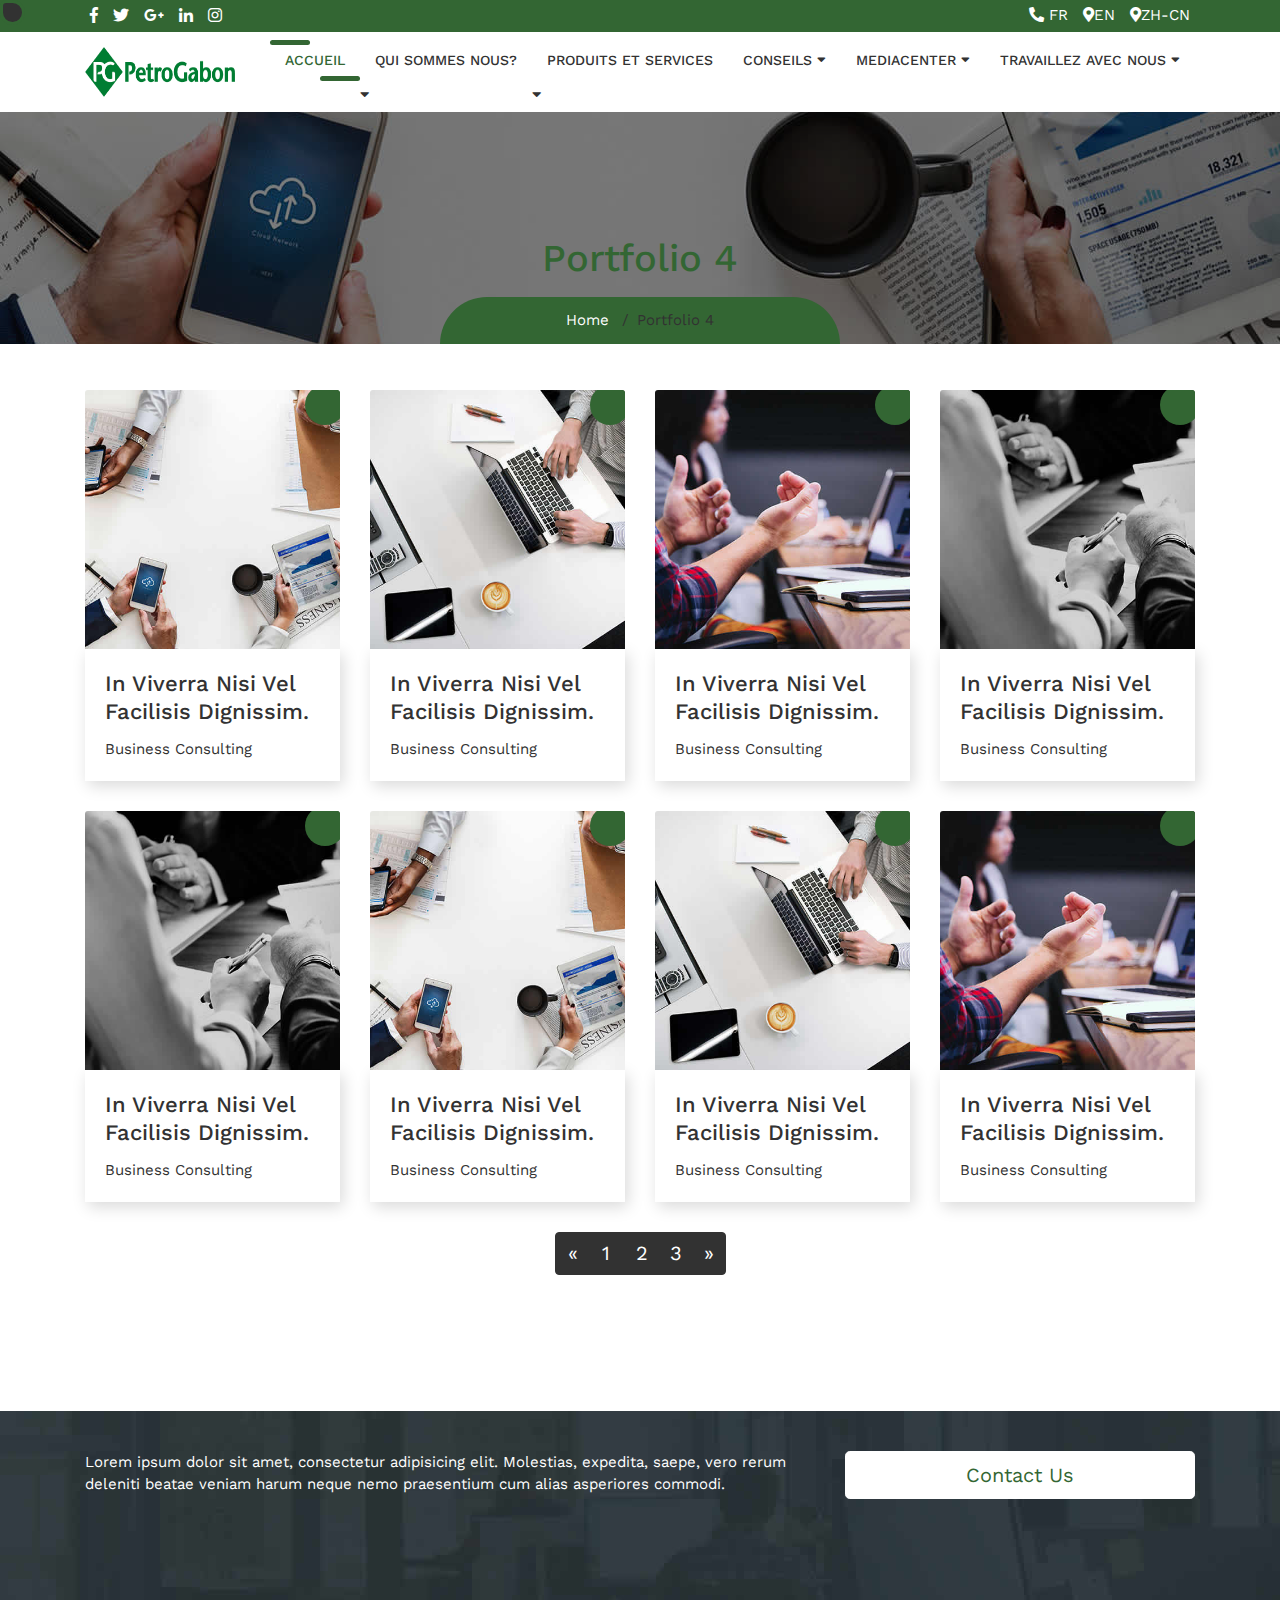
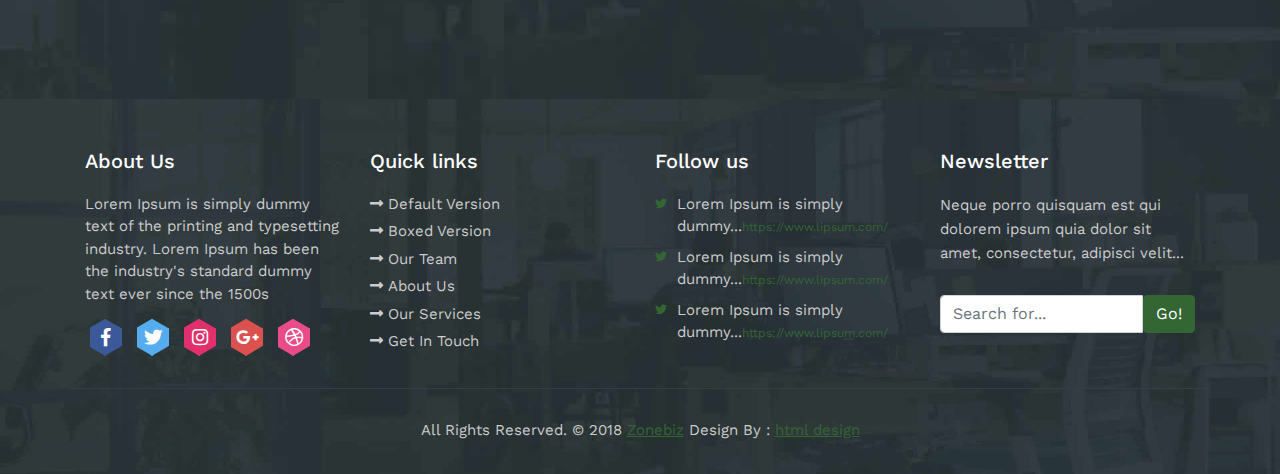
<file: portfolio-4-col.html>
<!DOCTYPE html>
<html lang="en">
<head>
	<meta charset="utf-8">
	<meta name="viewport" content="width=device-width, initial-scale=1, shrink-to-fit=no">
	<meta name="description" content="">
	<meta name="author" content="">
	<title> Zonebiz - Business Consulting Bootstrap4 Responsive Template </title>
	<!-- Bootstrap core CSS -->
	<link href="vendor/bootstrap/css/bootstrap.min.css" rel="stylesheet">
	<!-- Fontawesome CSS -->
	<link href="css/all.css" rel="stylesheet">
	<!-- Custom styles for this template -->
	<link href="css/style.css" rel="stylesheet">
</head>
<body>
<div class="wrapper-main">
	<!-- Top Bar -->
	<div class="top-bar">
		<div class="container">
			<div class="row">
				<div class="col-lg-6">
					<div class="social-media">
						<ul>
							<li><a href="#"><i class="fab fa-facebook-f"></i></a></li>
							<li><a href="#"><i class="fab fa-twitter"></i></a></li>
							<li><a href="#"><i class="fab fa-google-plus-g"></i></a></li>
							<li><a href="#"><i class="fab fa-linkedin-in"></i></a></li>
							<li><a href="#"><i class="fab fa-instagram"></i></a></li>
						</ul>
					</div>
				</div>
				<div class="col-lg-6">
					<div class="contact-details">
						<ul>
							<li><i class="fas fa-phone fa-rotate-90"></i> FR</li>
							<li><i class="fas fa-map-marker-alt"></i>EN </li>
							<li><i class="fas fa-map-marker-alt"></i>ZH-CN </li>
						</ul>
					</div>
				</div>
			</div>
		</div>
	</div>
    <!-- Navigation -->
    <nav class="navbar navbar-expand-lg navbar-dark bg-light top-nav">
        <div class="container">
            <a class="navbar-brand" href="index.html">
				<img src="images/petro -logo.png" height="50" width="150" alt="logo" />
            </a>
            <button class="navbar-toggler navbar-toggler-right" type="button" data-toggle="collapse" data-target="#navbarResponsive" aria-controls="navbarResponsive" aria-expanded="false" aria-label="Toggle navigation">
				<span class="fas fa-bars"></span>
            </button>
            <div class="collapse navbar-collapse" id="navbarResponsive">
				<ul class="navbar-nav ml-auto">
					<li class="nav-item">
						<a class="nav-link active" href="index.html">ACCUEIL</a>

					</li>
					<li class="nav-item dropdown" >
						<a class="nav-link" href="#" id="navbarDropdownBlog" data-toggle="dropdown" aria-haspopup="true" aria-expanded="false" >QUI SOMMES NOUS?</a><i class="fas fa-sort-down"></i></a>
						<div class="dropdown-menu dropdown-menu-right" aria-labelledby="navbarDropdownBlog">
							<a class="dropdown-item" href="faq.html">Notre entreprise/a>
							<a class="dropdown-item" href="404.html">Le mot du PDG</a>
							<a class="dropdown-item" href="pricing.html">Notre politique QHSE</a>
						</div>
					</li>


					<li class="nav-item dropdown">
						<a class="nav-link" href="#" id="navbarDropdownBlog" data-toggle="dropdown" aria-haspopup="true" aria-expanded="false">PRODUITS ET SERVICES</a><i class="fas fa-sort-down"></i></a>
						<div class="dropdown-menu dropdown-menu-right" aria-labelledby="navbarDropdownBlog">
							<a class="dropdown-item" href="faq.html">Nos produits</a>
							<a class="dropdown-item" href="404.html">Nos services</a>
							
						</div>
					</li>
					<li class="nav-item dropdown">
						<a class="nav-link" href="#" id="navbarDropdownBlog" data-toggle="dropdown" aria-haspopup="true" aria-expanded="false">CONSEILS <i class="fas fa-sort-down"></i></a>
						<div class="dropdown-menu dropdown-menu-right" aria-labelledby="navbarDropdownBlog">
							<a class="dropdown-item" href="faq.html">Securite Gaz</a>
							<a class="dropdown-item" href="404.html">Choix du lubrifiants adaptes </a>
							<a class="dropdown-item" href="pricing.html">Procedure de depotage</a>
						</div>
					</li>
					<li class="nav-item dropdown">
						<a class="nav-link" href="#" id="navbarDropdownPortfolio" data-toggle="dropdown" aria-haspopup="true" aria-expanded="false">MEDIACENTER <i class="fas fa-sort-down"></i></a>
						<div class="dropdown-menu dropdown-menu-right" aria-labelledby="navbarDropdownPortfolio">
							<a class="dropdown-item" href="portfolio-3-col.html">Actualites</a>
							<a class="dropdown-item" href="portfolio-4-col.html">Catalogue/Galerie</a>
							
						</div>
					</li>
					<li class="nav-item dropdown">
						<a class="nav-link" href="#" id="navbarDropdownBlog" data-toggle="dropdown" aria-haspopup="true" aria-expanded="false">TRAVAILLEZ AVEC NOUS <i class="fas fa-sort-down"></i></a>
						<div class="dropdown-menu dropdown-menu-right" aria-labelledby="navbarDropdownBlog">
							<a class="dropdown-item" href="blog.html">Partenariat</a>
							<a class="dropdown-item" href="blog-post.html">Rejoignez-nous</a>
						</div>
					</li>
				</ul>
            </div>
        </div>
    </nav>
	
	<!-- full Title -->
	<div class="full-title">
		<div class="container">
			<!-- Page Heading/Breadcrumbs -->
			<h1 class="mt-4 mb-3"> Portfolio 4 </h1>
			<div class="breadcrumb-main">
				<ol class="breadcrumb">
					<li class="breadcrumb-item">
						<a href="index.html">Home</a>
					</li>
					<li class="breadcrumb-item active">Portfolio 4</li>
				</ol>
			</div>
		</div>
	</div>

    <div class="portfolio-col">
		<div class="container">
			<div class="row">
				<div class="col-lg-3 col-md-4 col-sm-6 portfolio-item">
					<div class="card h-100">
						<a class="hover-box" href="#">
							<div class="dot-full">
								<i class="fas fa-link"></i>
							</div>
							<img class="card-img-top" src="images/portfolio-big-01.jpg" alt="" />
						</a>
						<div class="card-body">
							<h4><a href="#">In viverra nisi vel facilisis dignissim.</a></h4>
							<p>Business Consulting</p>
						</div>
					</div>
				</div>
				<div class="col-lg-3 col-md-4 col-sm-6 portfolio-item">
					<div class="card h-100">
						<a class="hover-box" href="#">
							<div class="dot-full">
								<i class="fas fa-link"></i>
							</div>
							<img class="card-img-top" src="images/portfolio-big-02.jpg" alt="" />
						</a>
						<div class="card-body">
							<h4><a href="#">In viverra nisi vel facilisis dignissim.</a></h4>
							<p>Business Consulting</p>				  
						</div>
					</div>
				</div>
				<div class="col-lg-3 col-md-4 col-sm-6 portfolio-item">
					<div class="card h-100">
						<a class="hover-box" href="#">
							<div class="dot-full">
								<i class="fas fa-link"></i>
							</div>
							<img class="card-img-top" src="images/portfolio-big-03.jpg" alt="" />
						</a>
						<div class="card-body">
							<h4><a href="#">In viverra nisi vel facilisis dignissim.</a></h4>
							<p>Business Consulting</p>
						</div>
					</div>
				</div>
				<div class="col-lg-3 col-md-4 col-sm-6 portfolio-item">
					<div class="card h-100">
						<a class="hover-box" href="#">
							<div class="dot-full">
								<i class="fas fa-link"></i>
							</div>
							<img class="card-img-top" src="images/portfolio-big-04.jpg" alt="" />
						</a>
						<div class="card-body">
							<h4><a href="#">In viverra nisi vel facilisis dignissim.</a></h4>
							<p>Business Consulting</p>
						</div>
					</div>
				</div>
				<div class="col-lg-3 col-md-4 col-sm-6 portfolio-item">
					<div class="card h-100">
						<a class="hover-box" href="#">
							<div class="dot-full">
								<i class="fas fa-link"></i>
							</div>
							<img class="card-img-top" src="images/portfolio-big-04.jpg" alt="" />
						</a>
						<div class="card-body">
							<h4><a href="#">In viverra nisi vel facilisis dignissim.</a></h4>
							<p>Business Consulting</p>					  
						</div>
					</div>
				</div>
				<div class="col-lg-3 col-md-4 col-sm-6 portfolio-item">
					<div class="card h-100">
						<a class="hover-box" href="#">
							<div class="dot-full">
								<i class="fas fa-link"></i>
							</div>
							<img class="card-img-top" src="images/portfolio-big-01.jpg" alt="" />
						</a>
						<div class="card-body">
							<h4><a href="#">In viverra nisi vel facilisis dignissim.</a></h4>
							<p>Business Consulting</p>
						</div>
					</div>
				</div>
				<div class="col-lg-3 col-md-4 col-sm-6 portfolio-item">
					<div class="card h-100">
						<a class="hover-box" href="#">
							<div class="dot-full">
								<i class="fas fa-link"></i>
							</div>
							<img class="card-img-top" src="images/portfolio-big-02.jpg" alt="" />
						</a>
						<div class="card-body">
							<h4><a href="#">In viverra nisi vel facilisis dignissim.</a></h4>
							<p>Business Consulting</p>					  
						</div>
					</div>
				</div>
				<div class="col-lg-3 col-md-4 col-sm-6 portfolio-item">
					<div class="card h-100">
						<a class="hover-box" href="#">
							<div class="dot-full">
								<i class="fas fa-link"></i>
							</div>
							<img class="card-img-top" src="images/portfolio-big-03.jpg" alt="">
						</a>
						<div class="card-body">
							<h4><a href="#">In viverra nisi vel facilisis dignissim.</a></h4>
							<p>Business Consulting</p>
						</div>
					</div>
				</div>
			</div>
		  
			<div class="pagination_bar">
				<!-- Pagination -->
				<ul class="pagination justify-content-center">
					<li class="page-item">
					  <a class="page-link" href="#" aria-label="Previous">
						<span aria-hidden="true">&laquo;</span>
						<span class="sr-only">Previous</span>
					  </a>
					</li>
					<li class="page-item">
					  <a class="page-link" href="#">1</a>
					</li>
					<li class="page-item">
					  <a class="page-link" href="#">2</a>
					</li>
					<li class="page-item">
					  <a class="page-link" href="#">3</a>
					</li>
					<li class="page-item">
					  <a class="page-link" href="#" aria-label="Next">
						<span aria-hidden="true">&raquo;</span>
						<span class="sr-only">Next</span>
					  </a>
					</li>
				</ul>
			</div>

		</div>
		<!-- /.container -->
	</div>
	
	<!-- Contact Us -->
	<div class="touch-line">
		<div class="container">
			<div class="row">
				<div class="col-md-8">
				   <p>Lorem ipsum dolor sit amet, consectetur adipisicing elit. Molestias, expedita, saepe, vero rerum deleniti beatae veniam harum neque nemo praesentium cum alias asperiores commodi.</p>
				</div>
				<div class="col-md-4">
				   <a class="btn btn-lg btn-secondary btn-block" href="#"> Contact Us </a>
				</div>
			</div>
		</div>
	</div>

    <!--footer starts from here-->
    <footer class="footer">
        <div class="container bottom_border">
            <div class="row">
				<div class="col-lg-3 col-md-6 col-sm-6 col">
					<h5 class="headin5_amrc col_white_amrc pt2">About Us</h5>
					<!--headin5_amrc-->
					<p class="mb10">Lorem Ipsum is simply dummy text of the printing and typesetting industry. Lorem Ipsum has been the industry's standard dummy text ever since the 1500s</p>
					<ul class="footer-social">
						<li><a class="facebook hb-xs-margin" href="#"><span class="hb hb-xs spin hb-facebook"><i class="fab fa-facebook-f"></i></span></a></li>
						<li><a class="twitter hb-xs-margin" href="#"><span class="hb hb-xs spin hb-twitter"><i class="fab fa-twitter"></i></span></a></li>
						<li><a class="instagram hb-xs-margin" href="#"><span class="hb hb-xs spin hb-instagram"><i class="fab fa-instagram"></i></span></a></li>
						<li><a class="googleplus hb-xs-margin" href="#"><span class="hb hb-xs spin hb-google-plus"><i class="fab fa-google-plus-g"></i></span></a></li>
						<li><a class="dribbble hb-xs-margin" href="#"><span class="hb hb-xs spin hb-dribbble"><i class="fab fa-dribbble"></i></span></a></li>
					</ul>
				</div>	
				<div class="col-lg-3 col-md-6 col-sm-6">
					<h5 class="headin5_amrc col_white_amrc pt2">Quick links</h5>
					<!--headin5_amrc-->
					<ul class="footer_ul_amrc">
						<li><a href="#"><i class="fas fa-long-arrow-alt-right"></i>Default Version</a></li>
						<li><a href="#"><i class="fas fa-long-arrow-alt-right"></i>Boxed Version</a></li>
						<li><a href="#"><i class="fas fa-long-arrow-alt-right"></i>Our Team </a></li>
						<li><a href="#"><i class="fas fa-long-arrow-alt-right"></i>About Us</a></li>
						<li><a href="#"><i class="fas fa-long-arrow-alt-right"></i>Our Services</a></li>
						<li><a href="#"><i class="fas fa-long-arrow-alt-right"></i>Get In Touch</a></li>
					</ul>
					<!--footer_ul_amrc ends here-->
				</div>
				<div class="col-lg-3 col-md-6 col-sm-6 col">
					<h5 class="headin5_amrc col_white_amrc pt2">Follow us</h5>
					<!--headin5_amrc ends here-->
					<ul class="footer_ul2_amrc">
						<li>
							<a href="#"><i class="fab fa-twitter fleft padding-right"></i> </a>
							<p>Lorem Ipsum is simply dummy...<a href="#">https://www.lipsum.com/</a></p>
						</li>
						<li>
							<a href="#"><i class="fab fa-twitter fleft padding-right"></i> </a>
							<p>Lorem Ipsum is simply dummy...<a href="#">https://www.lipsum.com/</a></p>
						</li>
						<li>
							<a href="#"><i class="fab fa-twitter fleft padding-right"></i> </a>
							<p>Lorem Ipsum is simply dummy...<a href="#">https://www.lipsum.com/</a></p>
						</li>
					</ul>
					<!--footer_ul2_amrc ends here-->
				</div>
				<div class="col-lg-3 col-md-6 col-sm-6 ">
					<div class="news-box">
						<h5 class="headin5_amrc col_white_amrc pt2">Newsletter</h5>
						<p>Neque porro quisquam est qui dolorem ipsum quia dolor sit amet, consectetur, adipisci velit...</p>
						<form action="#">
							<div class="input-group">
								<input class="form-control" placeholder="Search for..." type="text">
								<span class="input-group-btn">
								  <button class="btn btn-secondary" type="button">Go!</button>
								</span>
							</div>
						</form>
					</div>
				</div>
			</div>
		</div>
        <div class="container">
            <p class="copyright text-center">All Rights Reserved. &copy; 2018 <a href="#">Zonebiz</a> Design By : 
				<a href="https://html.design/">html design</a>
            </p>
        </div>
    </footer>
</div>
<!-- Bootstrap core JavaScript -->
<script src="vendor/jquery/jquery.min.js"></script>
<script src="vendor/bootstrap/js/bootstrap.bundle.min.js"></script>
<script src="js/jquery.appear.js"></script>
<script src="js/script.js"></script>
</body>
</html>
</file>
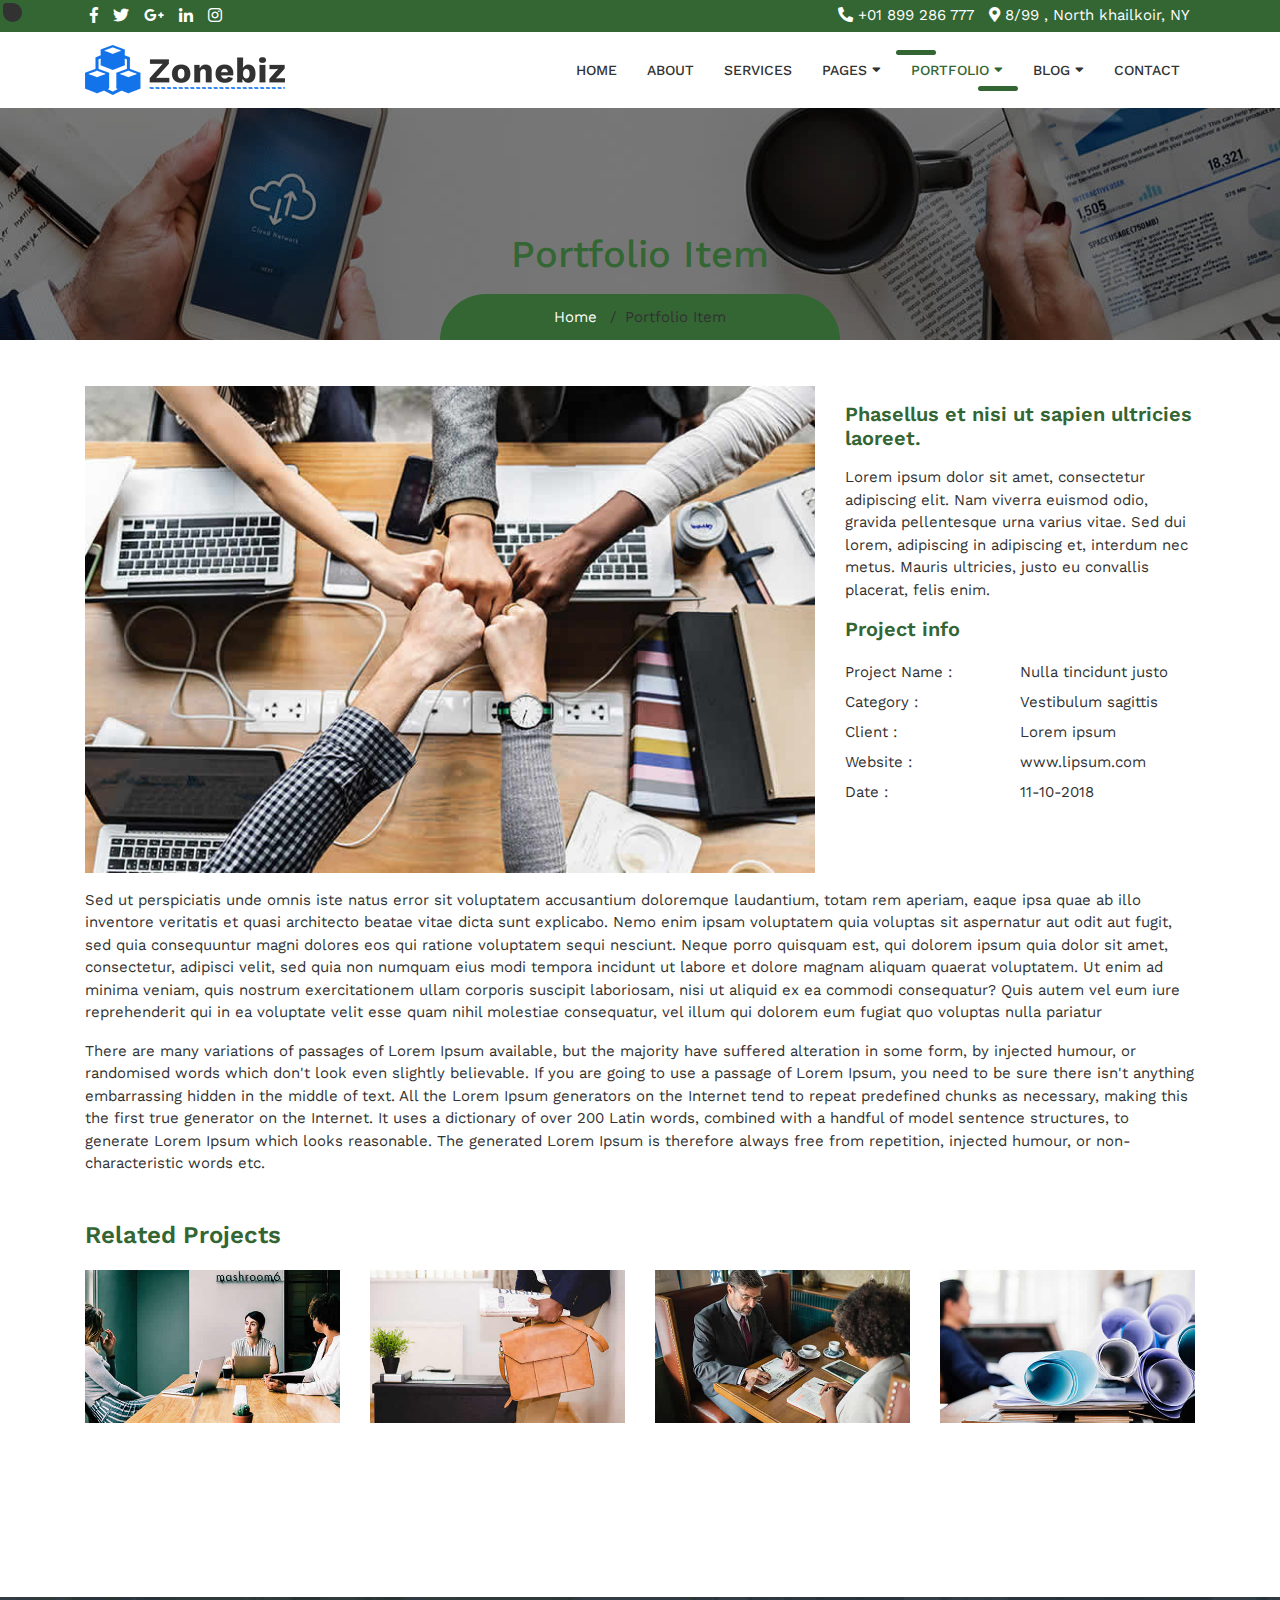
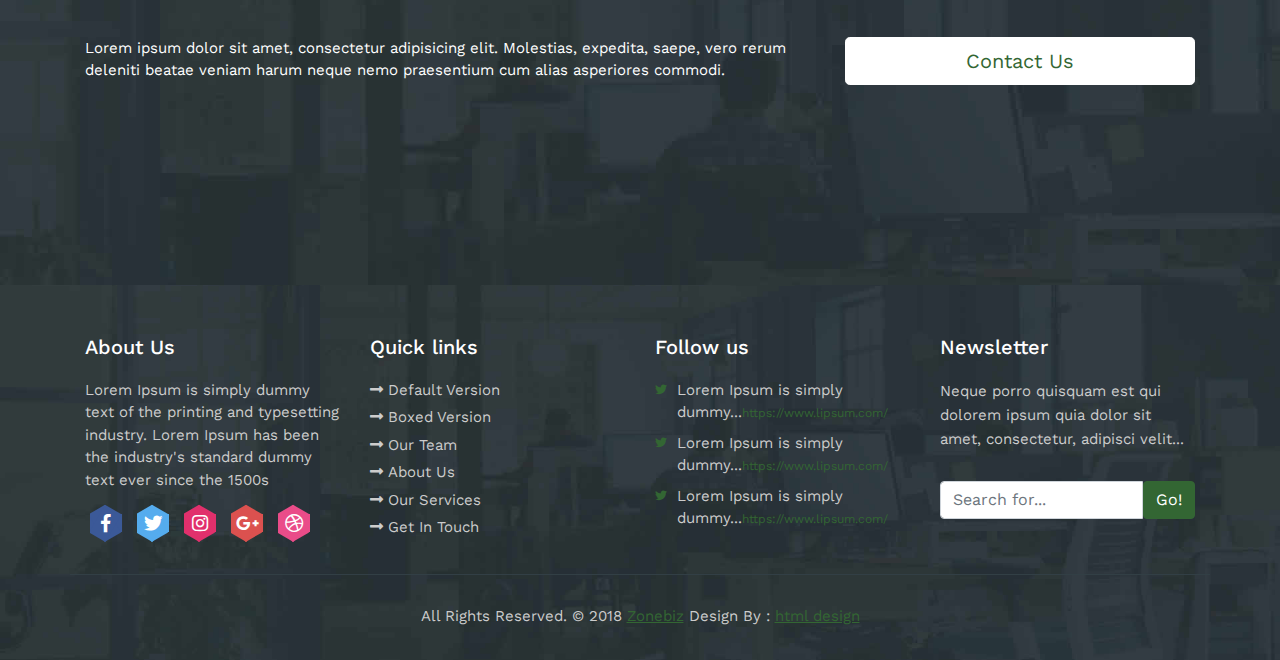
<file: portfolio-item.html>
<!DOCTYPE html>
<html lang="en">
<head>
	<meta charset="utf-8">
	<meta name="viewport" content="width=device-width, initial-scale=1, shrink-to-fit=no">
	<meta name="description" content="">
	<meta name="author" content="">
	<title> Zonebiz - Business Consulting Bootstrap4 Responsive Template </title>
	<!-- Bootstrap core CSS -->
	<link href="vendor/bootstrap/css/bootstrap.min.css" rel="stylesheet">
	<!-- Fontawesome CSS -->
	<link href="css/all.css" rel="stylesheet">
	<!-- Custom styles for this template -->
	<link href="css/style.css" rel="stylesheet">
</head>
<body>
<div class="wrapper-main">
	<!-- Top Bar -->
	<div class="top-bar">
		<div class="container">
			<div class="row">
				<div class="col-lg-6">
					<div class="social-media">
						<ul>
							<li><a href="#"><i class="fab fa-facebook-f"></i></a></li>
							<li><a href="#"><i class="fab fa-twitter"></i></a></li>
							<li><a href="#"><i class="fab fa-google-plus-g"></i></a></li>
							<li><a href="#"><i class="fab fa-linkedin-in"></i></a></li>
							<li><a href="#"><i class="fab fa-instagram"></i></a></li>
						</ul>
					</div>
				</div>
				<div class="col-lg-6">
					<div class="contact-details">
						<ul>
							<li><i class="fas fa-phone fa-rotate-90"></i> +01 899 286 777</li>
							<li><i class="fas fa-map-marker-alt"></i> 8/99 , North khailkoir, NY</li>
						</ul>
					</div>
				</div>
			</div>
		</div>
	</div>
    <!-- Navigation -->
    <nav class="navbar navbar-expand-lg navbar-dark bg-light top-nav">
        <div class="container">
            <a class="navbar-brand" href="index.html">
				<img src="images/logo.png" alt="logo" />
            </a>
            <button class="navbar-toggler navbar-toggler-right" type="button" data-toggle="collapse" data-target="#navbarResponsive" aria-controls="navbarResponsive" aria-expanded="false" aria-label="Toggle navigation">
				<span class="fas fa-bars"></span>
            </button>
            <div class="collapse navbar-collapse" id="navbarResponsive">
				<ul class="navbar-nav ml-auto">
					<li class="nav-item">
						<a class="nav-link" href="index.html">Home</a>
					</li>
					<li class="nav-item">
						<a class="nav-link" href="about.html">About</a>
					</li>
					<li class="nav-item">
						<a class="nav-link" href="services.html">Services</a>
					</li>
					<li class="nav-item dropdown">
						<a class="nav-link" href="#" id="navbarDropdownBlog" data-toggle="dropdown" aria-haspopup="true" aria-expanded="false">Pages <i class="fas fa-sort-down"></i></a>
						<div class="dropdown-menu dropdown-menu-right" aria-labelledby="navbarDropdownBlog">
							<a class="dropdown-item" href="faq.html">FAQ</a>
							<a class="dropdown-item" href="404.html">404</a>
							<a class="dropdown-item" href="pricing.html">Pricing Table</a>
						</div>
					</li>
					<li class="nav-item dropdown">
						<a class="nav-link active" href="#" id="navbarDropdownPortfolio" data-toggle="dropdown" aria-haspopup="true" aria-expanded="false">Portfolio <i class="fas fa-sort-down"></i></a>
						<div class="dropdown-menu dropdown-menu-right" aria-labelledby="navbarDropdownPortfolio">
							<a class="dropdown-item" href="portfolio-3-col.html">3 Column Portfolio</a>
							<a class="dropdown-item" href="portfolio-4-col.html">4 Column Portfolio</a>
							<a class="dropdown-item" href="portfolio-item.html">Single Portfolio Item</a>
						</div>
					</li>
					<li class="nav-item dropdown">
						<a class="nav-link" href="#" id="navbarDropdownBlog" data-toggle="dropdown" aria-haspopup="true" aria-expanded="false">Blog <i class="fas fa-sort-down"></i></a>
						<div class="dropdown-menu dropdown-menu-right" aria-labelledby="navbarDropdownBlog">
							<a class="dropdown-item" href="blog.html">Blog</a>
							<a class="dropdown-item" href="blog-post.html">Blog Post</a>
						</div>
					</li>
					<li class="nav-item">
						<a class="nav-link" href="contact.html">Contact</a>
					</li>
				</ul>
            </div>
        </div>
    </nav>
	
	<!-- full Title -->
	<div class="full-title">
		<div class="container">
			<!-- Page Heading/Breadcrumbs -->
			<h1 class="mt-4 mb-3"> Portfolio Item </h1>
			<div class="breadcrumb-main">
				<ol class="breadcrumb">
					<li class="breadcrumb-item">
						<a href="index.html">Home</a>
					</li>
					<li class="breadcrumb-item active">Portfolio Item</li>
				</ol>
			</div>
		</div>
	</div>

    <div class="item-pro">
		<div class="container">
			<!-- Portfolio Item Row -->
			<div class="row">
				<div class="col-md-8">
					<img class="img-fluid" src="images/portfolio-big-Item.jpg" alt="" />
				</div>
				<div class="col-md-4">
					<h3 class="my-3">Phasellus et nisi ut sapien ultricies laoreet.</h3>
					<p>Lorem ipsum dolor sit amet, consectetur adipiscing elit. Nam viverra euismod odio, gravida pellentesque urna varius vitae. Sed dui lorem, adipiscing in adipiscing et, interdum nec metus. Mauris ultricies, justo eu convallis placerat, felis enim.</p>
					<h3 class="my-3">Project info</h3>
					<ul>
						<li><span>Project Name :</span><span>Nulla tincidunt justo</span></li>
						<li><span>Category :</span><span>Vestibulum sagittis</span></li>
						<li><span>Client :</span><span>Lorem ipsum </span></li>
						<li><span>Website :</span><span>www.lipsum.com</span></li>
						<li><span>Date :</span><span>11-10-2018</span></li>
					</ul>
				</div>
			</div>
			<div class="row">
				<div class="col-lg-12">
					<p class="mt-3">Sed ut perspiciatis unde omnis iste natus error sit voluptatem accusantium doloremque laudantium, totam rem aperiam, eaque ipsa quae ab illo inventore veritatis et quasi architecto beatae vitae dicta sunt explicabo. Nemo enim ipsam voluptatem quia voluptas sit aspernatur aut odit aut fugit, sed quia consequuntur magni dolores eos qui ratione voluptatem sequi nesciunt. Neque porro quisquam est, qui dolorem ipsum quia dolor sit amet, consectetur, adipisci velit, sed quia non numquam eius modi tempora incidunt ut labore et dolore magnam aliquam quaerat voluptatem. Ut enim ad minima veniam, quis nostrum exercitationem ullam corporis suscipit laboriosam, nisi ut aliquid ex ea commodi consequatur? Quis autem vel eum iure reprehenderit qui in ea voluptate velit esse quam nihil molestiae consequatur, vel illum qui dolorem eum fugiat quo voluptas nulla pariatur</p>
					<p class="mt-3">There are many variations of passages of Lorem Ipsum available, but the majority have suffered alteration in some form, by injected humour, or randomised words which don't look even slightly believable. If you are going to use a passage of Lorem Ipsum, you need to be sure there isn't anything embarrassing hidden in the middle of text. All the Lorem Ipsum generators on the Internet tend to repeat predefined chunks as necessary, making this the first true generator on the Internet. It uses a dictionary of over 200 Latin words, combined with a handful of model sentence structures, to generate Lorem Ipsum which looks reasonable. The generated Lorem Ipsum is therefore always free from repetition, injected humour, or non-characteristic words etc.</p>
				</div>
			</div>
			
			<!-- /.row -->
			<div class="related-projects">
				<!-- Related Projects Row -->
				<h3>Related Projects</h3>
				<div class="row">
					<div class="col-md-3 col-sm-6 mb-4">
						<a href="#">
							<img class="img-fluid" src="images/related-pro-01.jpg" alt="" />
						</a>
					</div>
					<div class="col-md-3 col-sm-6 mb-4">
						<a href="#">
							<img class="img-fluid" src="images/related-pro-02.jpg" alt="" />
						</a>
					</div>
					<div class="col-md-3 col-sm-6 mb-4">
						<a href="#">
							<img class="img-fluid" src="images/related-pro-03.jpg" alt="" />
						</a>
					</div>
					<div class="col-md-3 col-sm-6 mb-4">
						<a href="#">
							<img class="img-fluid" src="images/related-pro-04.jpg" alt="" />
						</a>
					</div>
				</div>
				<!-- /.row -->
			</div>
		</div>
		<!-- /.container -->
	</div>
	
	<!-- Contact Us -->
	<div class="touch-line">
		<div class="container">
			<div class="row">
				<div class="col-md-8">
				   <p>Lorem ipsum dolor sit amet, consectetur adipisicing elit. Molestias, expedita, saepe, vero rerum deleniti beatae veniam harum neque nemo praesentium cum alias asperiores commodi.</p>
				</div>
				<div class="col-md-4">
				   <a class="btn btn-lg btn-secondary btn-block" href="#"> Contact Us </a>
				</div>
			</div>
		</div>
	</div>

    <!--footer starts from here-->
    <footer class="footer">
        <div class="container bottom_border">
            <div class="row">
				<div class="col-lg-3 col-md-6 col-sm-6 col">
					<h5 class="headin5_amrc col_white_amrc pt2">About Us</h5>
					<!--headin5_amrc-->
					<p class="mb10">Lorem Ipsum is simply dummy text of the printing and typesetting industry. Lorem Ipsum has been the industry's standard dummy text ever since the 1500s</p>
					<ul class="footer-social">
						<li><a class="facebook hb-xs-margin" href="#"><span class="hb hb-xs spin hb-facebook"><i class="fab fa-facebook-f"></i></span></a></li>
						<li><a class="twitter hb-xs-margin" href="#"><span class="hb hb-xs spin hb-twitter"><i class="fab fa-twitter"></i></span></a></li>
						<li><a class="instagram hb-xs-margin" href="#"><span class="hb hb-xs spin hb-instagram"><i class="fab fa-instagram"></i></span></a></li>
						<li><a class="googleplus hb-xs-margin" href="#"><span class="hb hb-xs spin hb-google-plus"><i class="fab fa-google-plus-g"></i></span></a></li>
						<li><a class="dribbble hb-xs-margin" href="#"><span class="hb hb-xs spin hb-dribbble"><i class="fab fa-dribbble"></i></span></a></li>
					</ul>
				</div>	
				<div class="col-lg-3 col-md-6 col-sm-6">
					<h5 class="headin5_amrc col_white_amrc pt2">Quick links</h5>
					<!--headin5_amrc-->
					<ul class="footer_ul_amrc">
						<li><a href="#"><i class="fas fa-long-arrow-alt-right"></i>Default Version</a></li>
						<li><a href="#"><i class="fas fa-long-arrow-alt-right"></i>Boxed Version</a></li>
						<li><a href="#"><i class="fas fa-long-arrow-alt-right"></i>Our Team </a></li>
						<li><a href="#"><i class="fas fa-long-arrow-alt-right"></i>About Us</a></li>
						<li><a href="#"><i class="fas fa-long-arrow-alt-right"></i>Our Services</a></li>
						<li><a href="#"><i class="fas fa-long-arrow-alt-right"></i>Get In Touch</a></li>
					</ul>
					<!--footer_ul_amrc ends here-->
				</div>
				<div class="col-lg-3 col-md-6 col-sm-6 col">
					<h5 class="headin5_amrc col_white_amrc pt2">Follow us</h5>
					<!--headin5_amrc ends here-->
					<ul class="footer_ul2_amrc">
						<li>
							<a href="#"><i class="fab fa-twitter fleft padding-right"></i> </a>
							<p>Lorem Ipsum is simply dummy...<a href="#">https://www.lipsum.com/</a></p>
						</li>
						<li>
							<a href="#"><i class="fab fa-twitter fleft padding-right"></i> </a>
							<p>Lorem Ipsum is simply dummy...<a href="#">https://www.lipsum.com/</a></p>
						</li>
						<li>
							<a href="#"><i class="fab fa-twitter fleft padding-right"></i> </a>
							<p>Lorem Ipsum is simply dummy...<a href="#">https://www.lipsum.com/</a></p>
						</li>
					</ul>
					<!--footer_ul2_amrc ends here-->
				</div>
				<div class="col-lg-3 col-md-6 col-sm-6 ">
					<div class="news-box">
						<h5 class="headin5_amrc col_white_amrc pt2">Newsletter</h5>
						<p>Neque porro quisquam est qui dolorem ipsum quia dolor sit amet, consectetur, adipisci velit...</p>
						<form action="#">
							<div class="input-group">
								<input class="form-control" placeholder="Search for..." type="text">
								<span class="input-group-btn">
								  <button class="btn btn-secondary" type="button">Go!</button>
								</span>
							</div>
						</form>
					</div>
				</div>
			</div>
		</div>
        <div class="container">
            <p class="copyright text-center">All Rights Reserved. &copy; 2018 <a href="#">Zonebiz</a> Design By : 
				<a href="https://html.design/">html design</a>
            </p>
        </div>
    </footer>
</div>
<!-- Bootstrap core JavaScript -->
<script src="vendor/jquery/jquery.min.js"></script>
<script src="vendor/bootstrap/js/bootstrap.bundle.min.js"></script>
<script src="js/jquery.appear.js"></script>
<script src="js/script.js"></script>
</body>
</html>
</file>
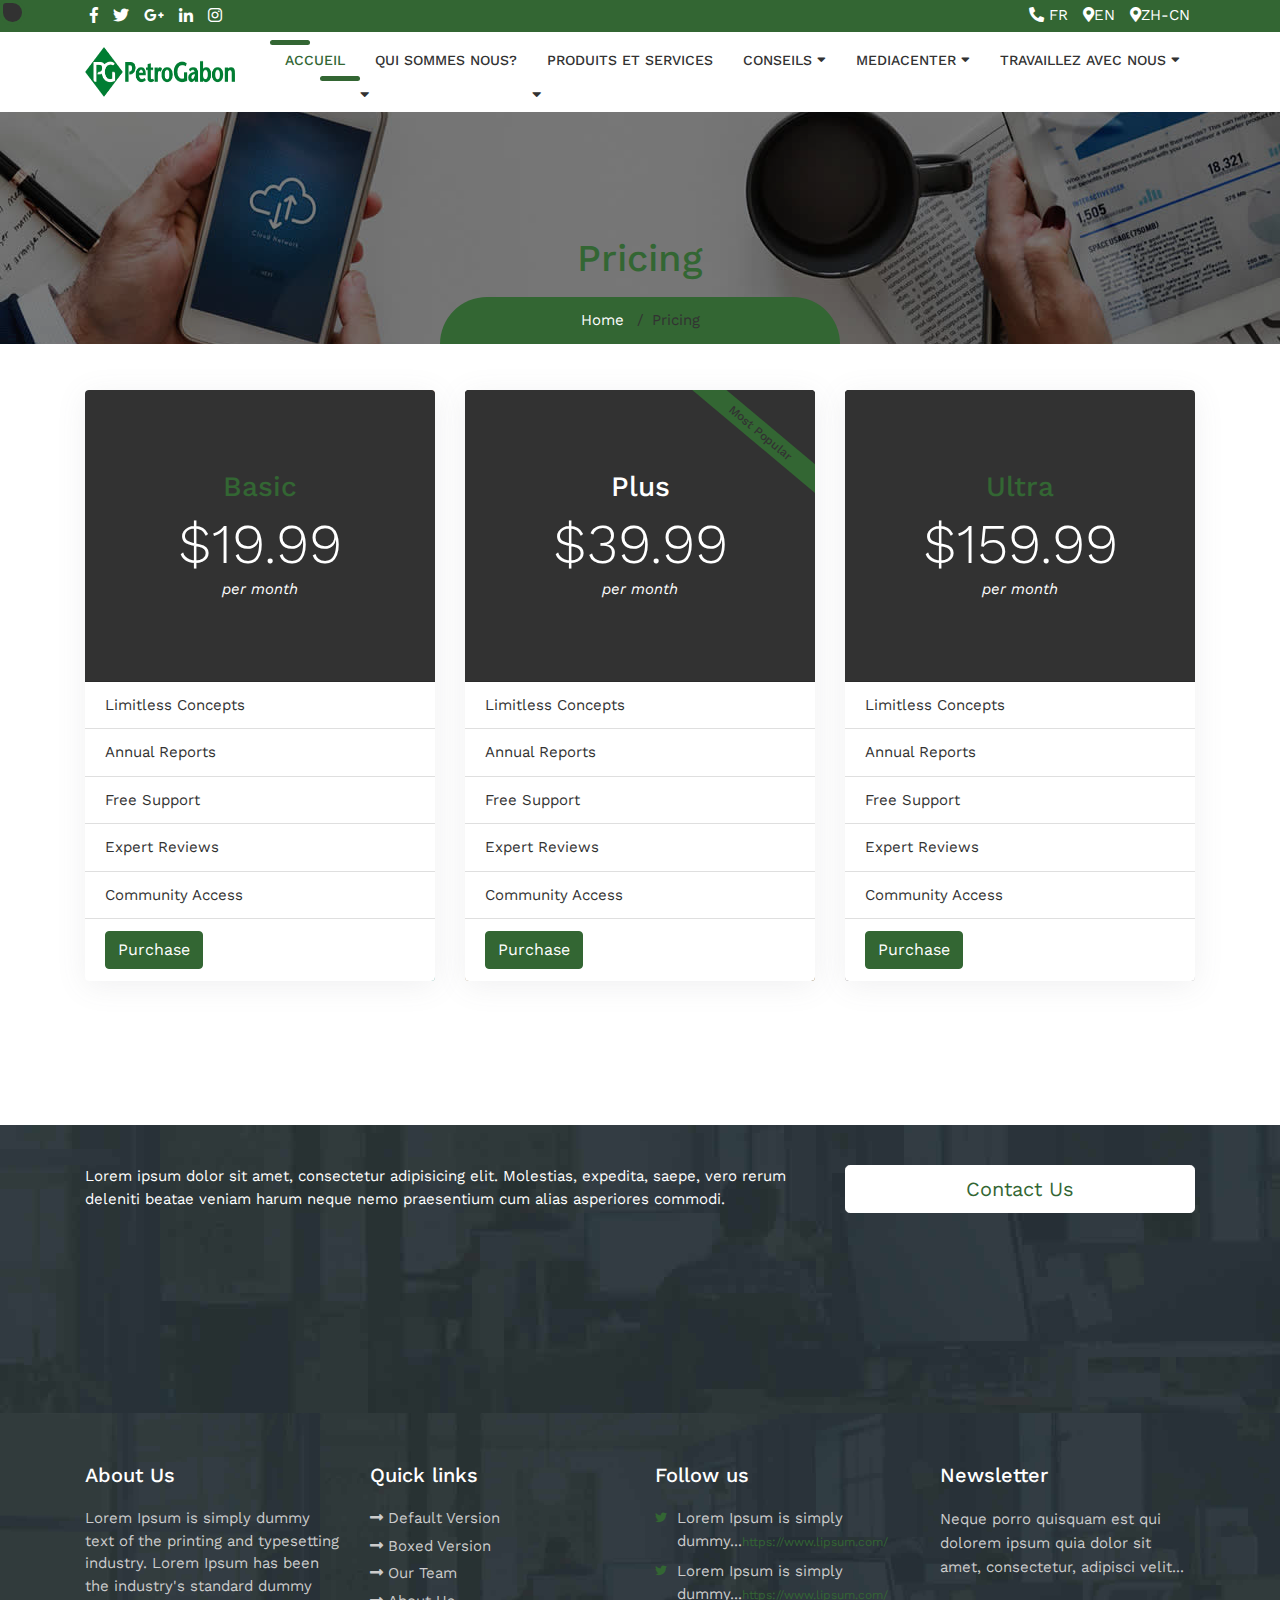
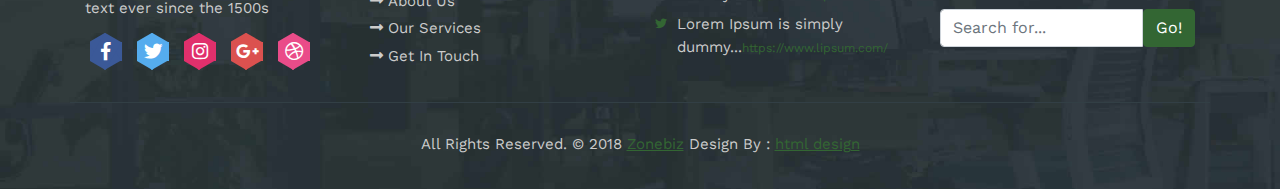
<file: pricing.html>
<!DOCTYPE html>
<html lang="en">
<head>
	<meta charset="utf-8">
	<meta name="viewport" content="width=device-width, initial-scale=1, shrink-to-fit=no">
	<meta name="description" content="">
	<meta name="author" content="">
	<title> Zonebiz - Business Consulting Bootstrap4 Responsive Template </title>
	<!-- Bootstrap core CSS -->
	<link href="vendor/bootstrap/css/bootstrap.min.css" rel="stylesheet">
	<!-- Fontawesome CSS -->
	<link href="css/all.css" rel="stylesheet">
	<!-- Custom styles for this template -->
	<link href="css/style.css" rel="stylesheet">
</head>
<body>
<div class="wrapper-main">
	<!-- Top Bar -->
	<div class="top-bar">
		<div class="container">
			<div class="row">
				<div class="col-lg-6">
					<div class="social-media">
						<ul>
							<li><a href="#"><i class="fab fa-facebook-f"></i></a></li>
							<li><a href="#"><i class="fab fa-twitter"></i></a></li>
							<li><a href="#"><i class="fab fa-google-plus-g"></i></a></li>
							<li><a href="#"><i class="fab fa-linkedin-in"></i></a></li>
							<li><a href="#"><i class="fab fa-instagram"></i></a></li>
						</ul>
					</div>
				</div>
				<div class="col-lg-6">
					<div class="contact-details">
						<ul>
							<li><i class="fas fa-phone fa-rotate-90"></i> FR</li>
							<li><i class="fas fa-map-marker-alt"></i>EN </li>
							<li><i class="fas fa-map-marker-alt"></i>ZH-CN </li>
						</ul>
					</div>
				</div>
			</div>
		</div>
	</div>
    <!-- Navigation -->
    <nav class="navbar navbar-expand-lg navbar-dark bg-light top-nav">
        <div class="container">
            <a class="navbar-brand" href="index.html">
				<img src="images/petro -logo.png" height="50" width="150" alt="logo" />
            </a>
            <button class="navbar-toggler navbar-toggler-right" type="button" data-toggle="collapse" data-target="#navbarResponsive" aria-controls="navbarResponsive" aria-expanded="false" aria-label="Toggle navigation">
				<span class="fas fa-bars"></span>
            </button>
            <div class="collapse navbar-collapse" id="navbarResponsive">
				<ul class="navbar-nav ml-auto">
					<li class="nav-item">
						<a class="nav-link active" href="index.html">ACCUEIL</a>

					</li>
					<li class="nav-item dropdown" >
						<a class="nav-link" href="#" id="navbarDropdownBlog" data-toggle="dropdown" aria-haspopup="true" aria-expanded="false" >QUI SOMMES NOUS?</a><i class="fas fa-sort-down"></i></a>
						<div class="dropdown-menu dropdown-menu-right" aria-labelledby="navbarDropdownBlog">
							<a class="dropdown-item" href="faq.html">Notre entreprise/a>
							<a class="dropdown-item" href="404.html">Le mot du PDG</a>
							<a class="dropdown-item" href="pricing.html">Notre politique QHSE</a>
						</div>
					</li>


					<li class="nav-item dropdown">
						<a class="nav-link" href="#" id="navbarDropdownBlog" data-toggle="dropdown" aria-haspopup="true" aria-expanded="false">PRODUITS ET SERVICES</a><i class="fas fa-sort-down"></i></a>
						<div class="dropdown-menu dropdown-menu-right" aria-labelledby="navbarDropdownBlog">
							<a class="dropdown-item" href="faq.html">Nos produits</a>
							<a class="dropdown-item" href="404.html">Nos services</a>
							
						</div>
					</li>
					<li class="nav-item dropdown">
						<a class="nav-link" href="#" id="navbarDropdownBlog" data-toggle="dropdown" aria-haspopup="true" aria-expanded="false">CONSEILS <i class="fas fa-sort-down"></i></a>
						<div class="dropdown-menu dropdown-menu-right" aria-labelledby="navbarDropdownBlog">
							<a class="dropdown-item" href="faq.html">Securite Gaz</a>
							<a class="dropdown-item" href="404.html">Choix du lubrifiants adaptes </a>
							<a class="dropdown-item" href="pricing.html">Procedure de depotage</a>
						</div>
					</li>
					<li class="nav-item dropdown">
						<a class="nav-link" href="#" id="navbarDropdownPortfolio" data-toggle="dropdown" aria-haspopup="true" aria-expanded="false">MEDIACENTER <i class="fas fa-sort-down"></i></a>
						<div class="dropdown-menu dropdown-menu-right" aria-labelledby="navbarDropdownPortfolio">
							<a class="dropdown-item" href="portfolio-3-col.html">Actualites</a>
							<a class="dropdown-item" href="portfolio-4-col.html">Catalogue/Galerie</a>
							
						</div>
					</li>
					<li class="nav-item dropdown">
						<a class="nav-link" href="#" id="navbarDropdownBlog" data-toggle="dropdown" aria-haspopup="true" aria-expanded="false">TRAVAILLEZ AVEC NOUS <i class="fas fa-sort-down"></i></a>
						<div class="dropdown-menu dropdown-menu-right" aria-labelledby="navbarDropdownBlog">
							<a class="dropdown-item" href="blog.html">Partenariat</a>
							<a class="dropdown-item" href="blog-post.html">Rejoignez-nous</a>
						</div>
					</li>
				</ul>
            </div>
        </div>
    </nav>
	
	<!-- full Title -->
	<div class="full-title">
		<div class="container">
			<!-- Page Heading/Breadcrumbs -->
			<h1 class="mt-4 mb-3">Pricing</h1>
			<div class="breadcrumb-main">
				<ol class="breadcrumb">
					<li class="breadcrumb-item">
						<a href="index.html">Home</a>
					</li>
					<li class="breadcrumb-item active">Pricing</li>
				</ol>
			</div>
		</div>
	</div>

    <!-- Page Content -->
    <div class="container">
		<div class="pricing-box">
		<!-- Content Row -->
			<div class="row">
				<div class="col-lg-4 mb-4">
					<div class="card h-100 bg-01">
						<div class="card-header">
							<h3 class="">Basic</h3>
							<div class="display-4">$19.99</div>
							<div class="font-italic">per month</div>
						</div>
						<ul class="list-group list-group-flush">
							<li class="list-group-item">Limitless Concepts</li>
							<li class="list-group-item">Annual Reports</li>
							<li class="list-group-item">Free Support</li>
							<li class="list-group-item">Expert Reviews</li>
							<li class="list-group-item">Community Access</li>
							<li class="list-group-item">
							<a href="#" class="btn btn-primary">Purchase</a>
						  </li>
						</ul>
					</div>
				</div>
				<div class="col-lg-4 mb-4">
					<div class="card card-outline-primary bg-02 h-100">
						<div class="card-header">
							<h3 class="text-white">
								Plus
								<span class="most_popular">Most Popular</span>
							</h3>
							<div class="display-4">$39.99</div>
							<div class="font-italic">per month</div>
						</div>						
						<ul class="list-group list-group-flush">
							<li class="list-group-item">Limitless Concepts</li>
							<li class="list-group-item">Annual Reports</li>
							<li class="list-group-item">Free Support</li>
							<li class="list-group-item">Expert Reviews</li>
							<li class="list-group-item">Community Access</li>
							<li class="list-group-item">
							<a href="#" class="btn btn-primary">Purchase</a>
						  </li>
						</ul>
					</div>
				</div>
				<div class="col-lg-4 mb-4">
					<div class="card h-100 bg-03">
						<div class="card-header">
							<h3 class="">Ultra</h3>
							<div class="display-4">$159.99</div>
							<div class="font-italic">per month</div>
						</div>
						<ul class="list-group list-group-flush">
							<li class="list-group-item">Limitless Concepts</li>
							<li class="list-group-item">Annual Reports</li>
							<li class="list-group-item">Free Support</li>
							<li class="list-group-item">Expert Reviews</li>
							<li class="list-group-item">Community Access</li>
							<li class="list-group-item">
							<a href="#" class="btn btn-primary">Purchase</a>
						  </li>
						</ul>
					</div>
				</div>
			</div>
		<!-- /.row -->
		</div>
    </div>
    <!-- /.container -->
	
	<!-- Contact Us -->
	<div class="touch-line">
		<div class="container">
			<div class="row">
				<div class="col-md-8">
				   <p>Lorem ipsum dolor sit amet, consectetur adipisicing elit. Molestias, expedita, saepe, vero rerum deleniti beatae veniam harum neque nemo praesentium cum alias asperiores commodi.</p>
				</div>
				<div class="col-md-4">
				   <a class="btn btn-lg btn-secondary btn-block" href="#"> Contact Us </a>
				</div>
			</div>
		</div>
	</div>

    <!--footer starts from here-->
    <footer class="footer">
        <div class="container bottom_border">
            <div class="row">
				<div class="col-lg-3 col-md-6 col-sm-6 col">
					<h5 class="headin5_amrc col_white_amrc pt2">About Us</h5>
					<!--headin5_amrc-->
					<p class="mb10">Lorem Ipsum is simply dummy text of the printing and typesetting industry. Lorem Ipsum has been the industry's standard dummy text ever since the 1500s</p>
					<ul class="footer-social">
						<li><a class="facebook hb-xs-margin" href="#"><span class="hb hb-xs spin hb-facebook"><i class="fab fa-facebook-f"></i></span></a></li>
						<li><a class="twitter hb-xs-margin" href="#"><span class="hb hb-xs spin hb-twitter"><i class="fab fa-twitter"></i></span></a></li>
						<li><a class="instagram hb-xs-margin" href="#"><span class="hb hb-xs spin hb-instagram"><i class="fab fa-instagram"></i></span></a></li>
						<li><a class="googleplus hb-xs-margin" href="#"><span class="hb hb-xs spin hb-google-plus"><i class="fab fa-google-plus-g"></i></span></a></li>
						<li><a class="dribbble hb-xs-margin" href="#"><span class="hb hb-xs spin hb-dribbble"><i class="fab fa-dribbble"></i></span></a></li>
					</ul>
				</div>	
				<div class="col-lg-3 col-md-6 col-sm-6">
					<h5 class="headin5_amrc col_white_amrc pt2">Quick links</h5>
					<!--headin5_amrc-->
					<ul class="footer_ul_amrc">
						<li><a href="#"><i class="fas fa-long-arrow-alt-right"></i>Default Version</a></li>
						<li><a href="#"><i class="fas fa-long-arrow-alt-right"></i>Boxed Version</a></li>
						<li><a href="#"><i class="fas fa-long-arrow-alt-right"></i>Our Team </a></li>
						<li><a href="#"><i class="fas fa-long-arrow-alt-right"></i>About Us</a></li>
						<li><a href="#"><i class="fas fa-long-arrow-alt-right"></i>Our Services</a></li>
						<li><a href="#"><i class="fas fa-long-arrow-alt-right"></i>Get In Touch</a></li>
					</ul>
					<!--footer_ul_amrc ends here-->
				</div>
				<div class="col-lg-3 col-md-6 col-sm-6 col">
					<h5 class="headin5_amrc col_white_amrc pt2">Follow us</h5>
					<!--headin5_amrc ends here-->
					<ul class="footer_ul2_amrc">
						<li>
							<a href="#"><i class="fab fa-twitter fleft padding-right"></i> </a>
							<p>Lorem Ipsum is simply dummy...<a href="#">https://www.lipsum.com/</a></p>
						</li>
						<li>
							<a href="#"><i class="fab fa-twitter fleft padding-right"></i> </a>
							<p>Lorem Ipsum is simply dummy...<a href="#">https://www.lipsum.com/</a></p>
						</li>
						<li>
							<a href="#"><i class="fab fa-twitter fleft padding-right"></i> </a>
							<p>Lorem Ipsum is simply dummy...<a href="#">https://www.lipsum.com/</a></p>
						</li>
					</ul>
					<!--footer_ul2_amrc ends here-->
				</div>
				<div class="col-lg-3 col-md-6 col-sm-6 ">
					<div class="news-box">
						<h5 class="headin5_amrc col_white_amrc pt2">Newsletter</h5>
						<p>Neque porro quisquam est qui dolorem ipsum quia dolor sit amet, consectetur, adipisci velit...</p>
						<form action="#">
							<div class="input-group">
								<input class="form-control" placeholder="Search for..." type="text">
								<span class="input-group-btn">
								  <button class="btn btn-secondary" type="button">Go!</button>
								</span>
							</div>
						</form>
					</div>
				</div>
			</div>
		</div>
        <div class="container">
            <p class="copyright text-center">All Rights Reserved. &copy; 2018 <a href="#">Zonebiz</a> Design By : 
				<a href="https://html.design/">html design</a>
            </p>
        </div>
    </footer>
</div>
<!-- Bootstrap core JavaScript -->
<script src="vendor/jquery/jquery.min.js"></script>
<script src="vendor/bootstrap/js/bootstrap.bundle.min.js"></script>
<script src="js/jquery.appear.js"></script>
<script src="js/script.js"></script>
</body>
</html>
</file>
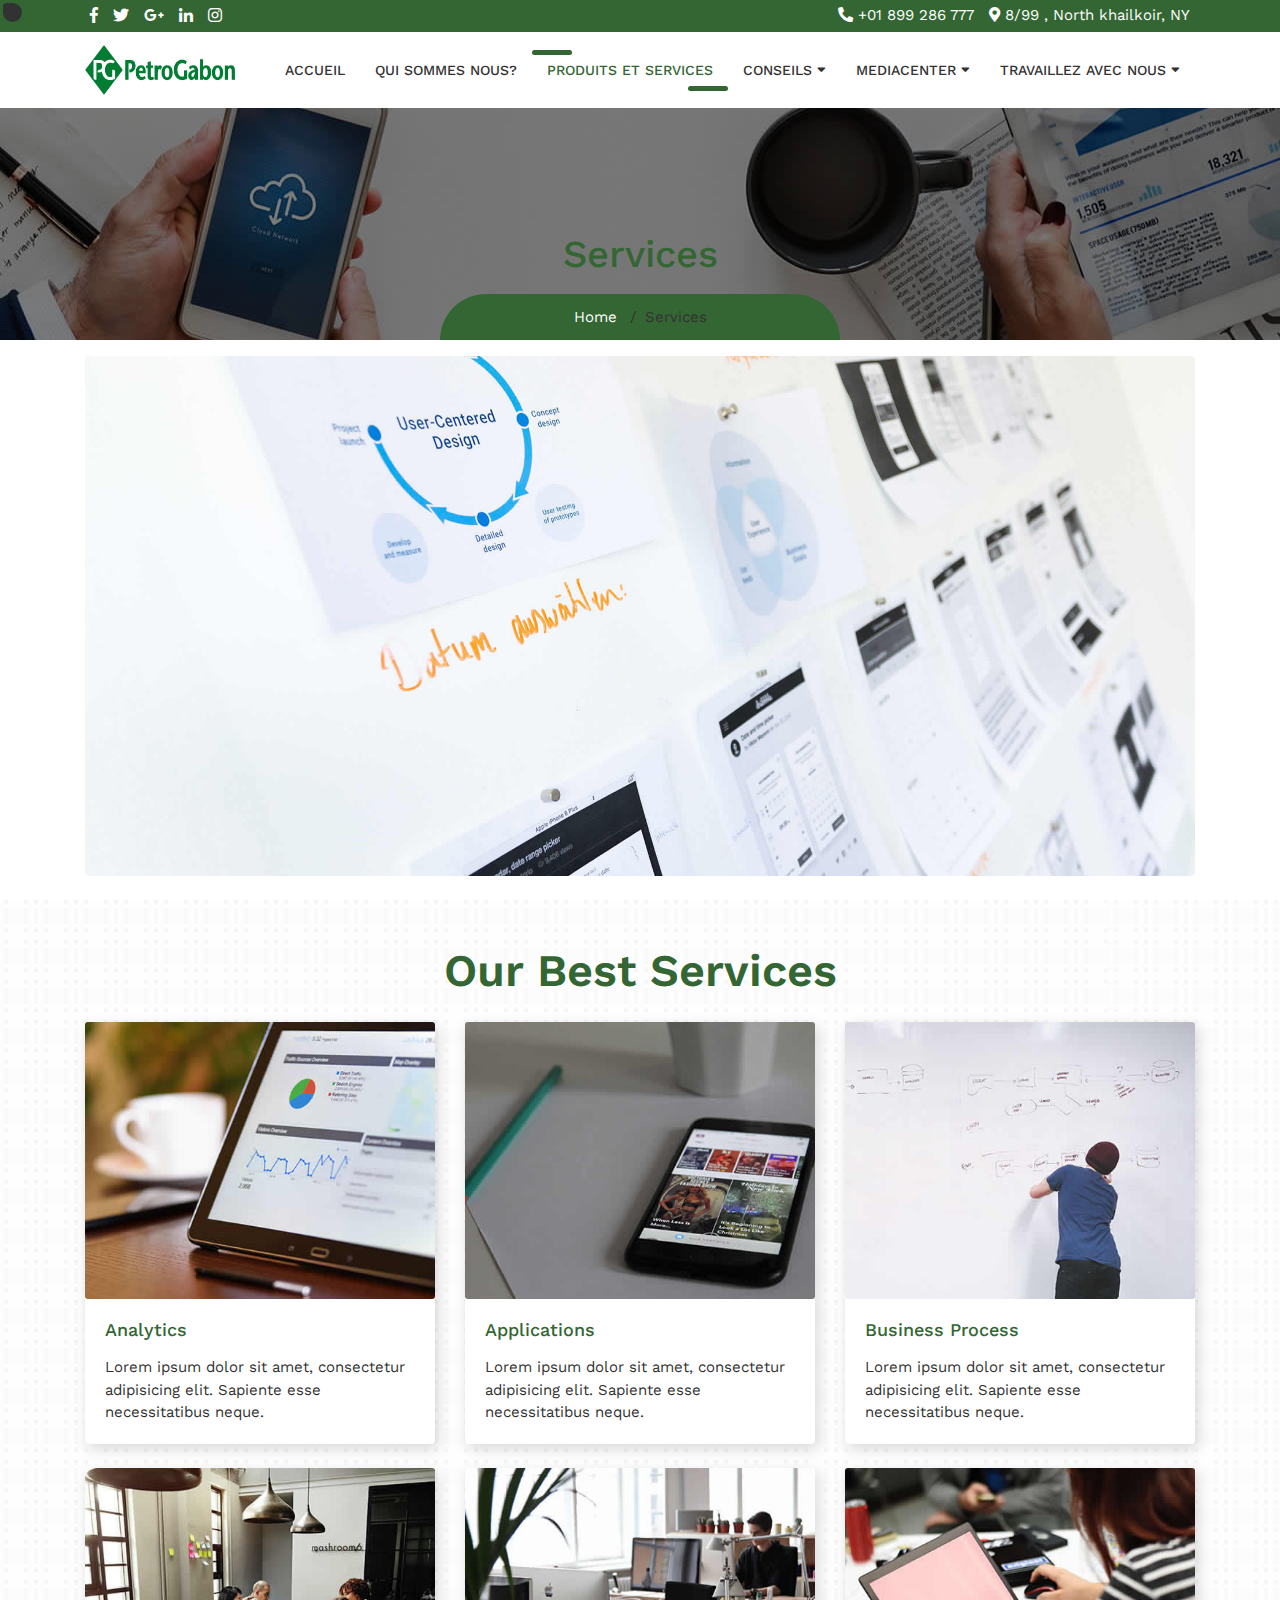
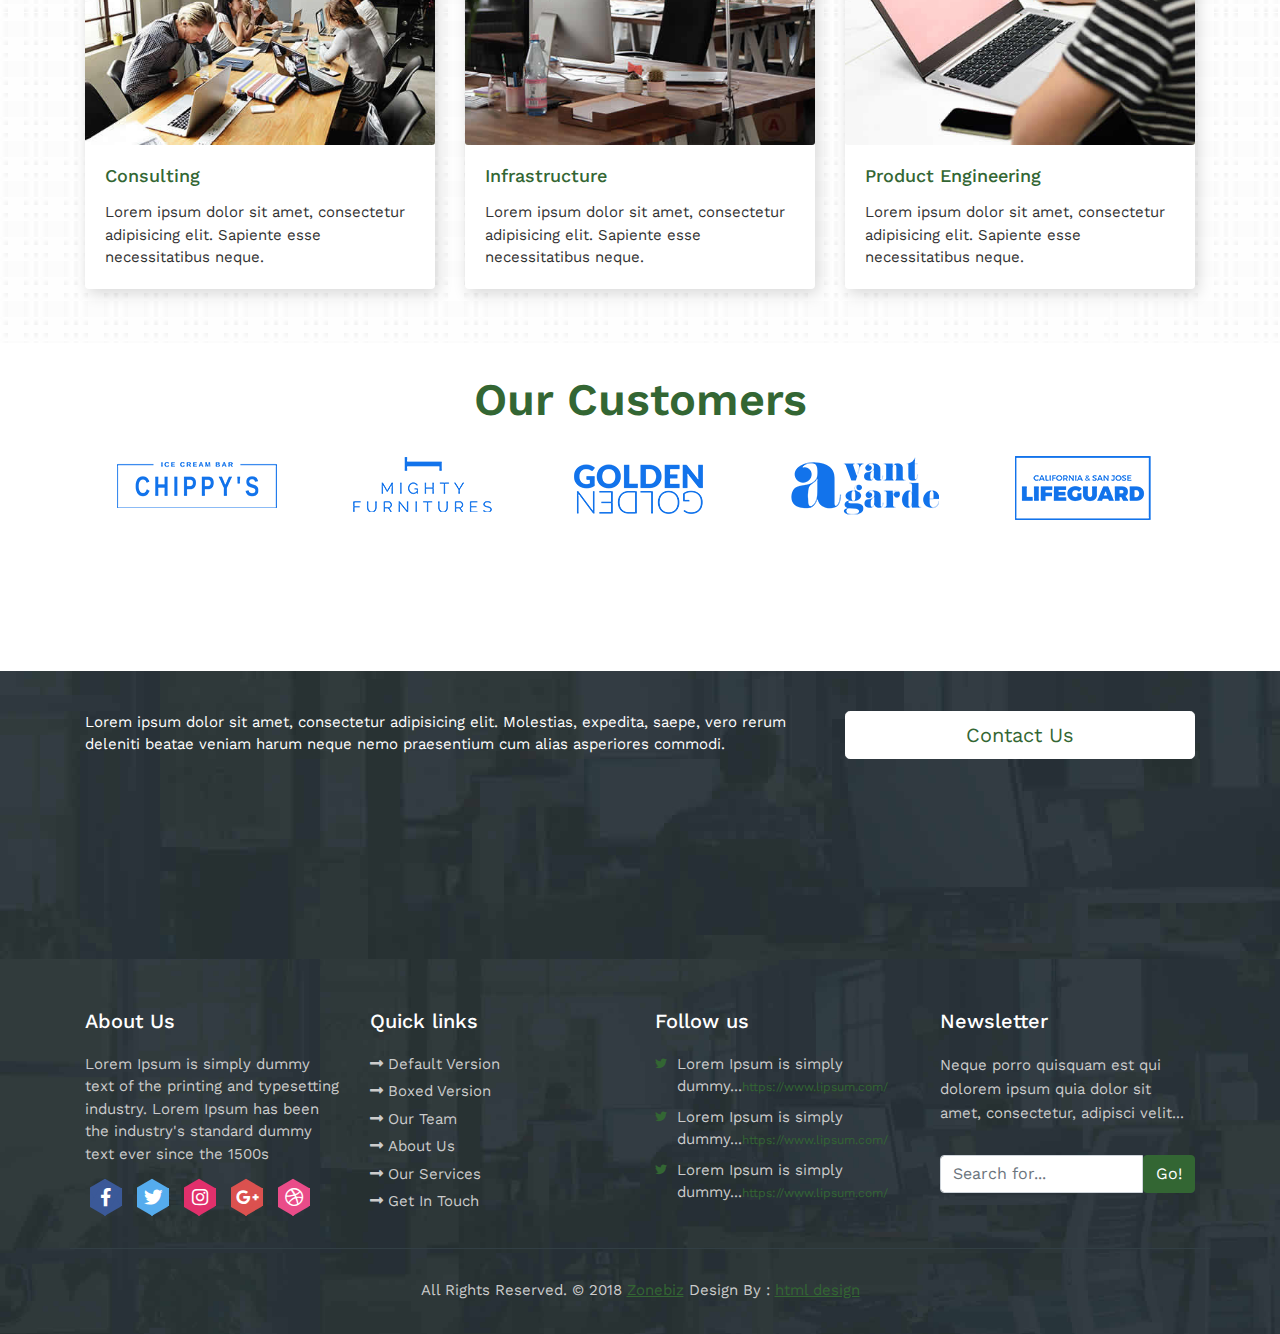
<file: services.html>
<!DOCTYPE html>
<html lang="en">
<head>
	<meta charset="utf-8">
	<meta name="viewport" content="width=device-width, initial-scale=1, shrink-to-fit=no">
	<meta name="description" content="">
	<meta name="author" content="">
	<title> Zonebiz - Business Consulting Bootstrap4 Responsive Template </title>
	<!-- Bootstrap core CSS -->
	<link href="vendor/bootstrap/css/bootstrap.min.css" rel="stylesheet">
	<!-- Fontawesome CSS -->
	<link href="css/all.css" rel="stylesheet">
	<!-- Owl Carousel CSS -->
	<link href="css/owl.carousel.min.css" rel="stylesheet">
	<!-- Custom styles for this template -->
	<link href="css/style.css" rel="stylesheet">
</head>
<body>
<div class="wrapper-main">
	<!-- Top Bar -->
	<div class="top-bar">
		<div class="container">
			<div class="row">
				<div class="col-lg-6">
					<div class="social-media">
						<ul>
							<li><a href="#"><i class="fab fa-facebook-f"></i></a></li>
							<li><a href="#"><i class="fab fa-twitter"></i></a></li>
							<li><a href="#"><i class="fab fa-google-plus-g"></i></a></li>
							<li><a href="#"><i class="fab fa-linkedin-in"></i></a></li>
							<li><a href="#"><i class="fab fa-instagram"></i></a></li>
						</ul>
					</div>
				</div>
				<div class="col-lg-6">
					<div class="contact-details">
						<ul>
							<li><i class="fas fa-phone fa-rotate-90"></i> +01 899 286 777</li>
							<li><i class="fas fa-map-marker-alt"></i> 8/99 , North khailkoir, NY</li>
						</ul>
					</div>
				</div>
			</div>
		</div>
	</div>
    <!-- Navigation -->
	<nav class="navbar navbar-expand-lg navbar-dark bg-light top-nav">
        <div class="container">
            <a class="navbar-brand" href="index.html">
				<img src="images/petro -logo.png" height="50" width="150" alt="logo" />
            </a>
            <button class="navbar-toggler navbar-toggler-right" type="button" data-toggle="collapse" data-target="#navbarResponsive" aria-controls="navbarResponsive" aria-expanded="false" aria-label="Toggle navigation">
				<span class="fas fa-bars"></span>
            </button>
            <div class="collapse navbar-collapse" id="navbarResponsive">
				<ul class="navbar-nav ml-auto">
					<li class="nav-item">
						<a class="nav-link " href="index.html">ACCUEIL</a>
					</li>
					<li class="nav-item">
						<a class="nav-link" href="about.html">QUI SOMMES NOUS?</a>
					</li>
					<li class="nav-item">
						<a class="nav-link active" href="services.html">PRODUITS ET SERVICES</a>
					</li>
					<li class="nav-item dropdown">
						<a class="nav-link" href="#" id="navbarDropdownBlog" data-toggle="dropdown" aria-haspopup="true" aria-expanded="false">CONSEILS <i class="fas fa-sort-down"></i></a>
						<div class="dropdown-menu dropdown-menu-right" aria-labelledby="navbarDropdownBlog">
							<a class="dropdown-item" href="faq.html">FAQ</a>
							<a class="dropdown-item" href="404.html">404</a>
							<a class="dropdown-item" href="pricing.html">Pricing Table</a>
						</div>
					</li>
					<li class="nav-item dropdown">
						<a class="nav-link" href="#" id="navbarDropdownPortfolio" data-toggle="dropdown" aria-haspopup="true" aria-expanded="false">MEDIACENTER <i class="fas fa-sort-down"></i></a>
						<div class="dropdown-menu dropdown-menu-right" aria-labelledby="navbarDropdownPortfolio">
							<a class="dropdown-item" href="portfolio-3-col.html">3 Column Portfolio</a>
							<a class="dropdown-item" href="portfolio-4-col.html">4 Column Portfolio</a>
							<a class="dropdown-item" href="portfolio-item.html">Single Portfolio Item</a>
						</div>
					</li>
					<li class="nav-item dropdown">
						<a class="nav-link" href="#" id="navbarDropdownBlog" data-toggle="dropdown" aria-haspopup="true" aria-expanded="false">TRAVAILLEZ AVEC NOUS <i class="fas fa-sort-down"></i></a>
						<div class="dropdown-menu dropdown-menu-right" aria-labelledby="navbarDropdownBlog">
							<a class="dropdown-item" href="blog.html">Blog</a>
							<a class="dropdown-item" href="blog-post.html">Blog Post</a>
						</div>
					</li>
				</ul>
            </div>
        </div>
    </nav>

	<!-- full Title -->
	<div class="full-title">
		<div class="container">
			<!-- Page Heading/Breadcrumbs -->
			<h1 class="mt-4 mb-3">Services</h1>
			<div class="breadcrumb-main">
				<ol class="breadcrumb">
					<li class="breadcrumb-item">
						<a href="index.html">Home</a>
					</li>
					<li class="breadcrumb-item active">Services</li>
				</ol>
			</div>
		</div>
	</div>
	
    <!-- Page Content -->
    <div class="container">
		<!-- Image Header -->
		<img class="img-fluid rounded mb-4" src="images/services-big.jpg" alt="" />
	</div>
	<div class="services-bar">
		<div class="container">
			<h1 class="py-4">Our Best Services </h1>
			<!-- Services Section -->
			<div class="row">
			   <div class="col-lg-4 mb-4">
					<div class="card h-100">
						<div class="card-img">
							<img class="img-fluid" src="images/services-img-01.jpg" alt="" />
						</div>
						<div class="card-body">
							<h4 class="card-header"> Analytics </h4>
							<p class="card-text">Lorem ipsum dolor sit amet, consectetur adipisicing elit. Sapiente esse necessitatibus neque.</p>
						</div>
					</div>
			   </div>
			   <div class="col-lg-4 mb-4">
					<div class="card h-100">
						<div class="card-img">
							<img class="img-fluid" src="images/services-img-02.jpg" alt="" />
						</div>
						<div class="card-body">
							<h4 class="card-header"> Applications </h4>
							<p class="card-text">Lorem ipsum dolor sit amet, consectetur adipisicing elit. Sapiente esse necessitatibus neque.</p>
						</div>
					</div>
			   </div>
			   <div class="col-lg-4 mb-4">
					<div class="card h-100">
						<div class="card-img">
							<img class="img-fluid" src="images/services-img-03.jpg" alt="" />
						</div>
						<div class="card-body">
							<h4 class="card-header"> Business Process </h4>
							<p class="card-text">Lorem ipsum dolor sit amet, consectetur adipisicing elit. Sapiente esse necessitatibus neque.</p>
						</div>
					</div>
			   </div>
			   <div class="col-lg-4 mb-4">
					<div class="card h-100">
						<div class="card-img">
							<img class="img-fluid" src="images/services-img-04.jpg" alt="" />
						</div>
						<div class="card-body">
							<h4 class="card-header"> Consulting </h4>
							<p class="card-text">Lorem ipsum dolor sit amet, consectetur adipisicing elit. Sapiente esse necessitatibus neque.</p>
						</div>						
					</div>
			   </div>
			   <div class="col-lg-4 mb-4">
					<div class="card h-100">
						<div class="card-img">
							<img class="img-fluid" src="images/services-img-05.jpg" alt="" />
						</div>
						<div class="card-body">
							<h4 class="card-header"> Infrastructure </h4>
							<p class="card-text">Lorem ipsum dolor sit amet, consectetur adipisicing elit. Sapiente esse necessitatibus neque.</p>
						</div>						
					</div>
			   </div>
			   <div class="col-lg-4 mb-4">
					<div class="card h-100">
						<div class="card-img">
							<img class="img-fluid" src="images/services-img-06.jpg" alt="" />
						</div>
						<div class="card-body">
							<h4 class="card-header"> Product Engineering </h4>
							<p class="card-text">Lorem ipsum dolor sit amet, consectetur adipisicing elit. Sapiente esse necessitatibus neque.</p>
						</div>
					</div>
			   </div>
			</div>
			<!-- /.row -->
		</div>
	</div>
	
	<div class="container">
		<!-- Our Customers -->
		<div class="customers-box"> 
			<h2>Our Customers</h2>
			<div class="row">
				<div class="col-lg-12">
					<div id="customers-slider" class="owl-carousel">
						<div class="mb-4">
							<img class="img-fluid" src="images/logo_01.png" alt="" />
						</div>
						<div class="mb-4">
							<img class="img-fluid" src="images/logo_02.png" alt="" />
						</div>
						<div class="mb-4">
							<img class="img-fluid" src="images/logo_03.png" alt="" />
						</div>
						<div class="mb-4">
							<img class="img-fluid" src="images/logo_04.png" alt="" />
						</div>
						<div class="mb-4">
							<img class="img-fluid" src="images/logo_05.png" alt="" />
						</div>
						<div class="mb-4">
							<img class="img-fluid" src="images/logo_06.png" alt="" />
						</div>
					</div>
				</div>
			</div>
			<!-- /.row -->
		</div>
    </div>
    <!-- /.container -->
	
	<!-- Contact Us -->
	<div class="touch-line">
		<div class="container">
			<div class="row">
				<div class="col-md-8">
				   <p>Lorem ipsum dolor sit amet, consectetur adipisicing elit. Molestias, expedita, saepe, vero rerum deleniti beatae veniam harum neque nemo praesentium cum alias asperiores commodi.</p>
				</div>
				<div class="col-md-4">
				   <a class="btn btn-lg btn-secondary btn-block" href="#"> Contact Us </a>
				</div>
			</div>
		</div>
	</div>

    <!--footer starts from here-->
    <footer class="footer">
        <div class="container bottom_border">
            <div class="row">
				<div class="col-lg-3 col-md-6 col-sm-6 col">
					<h5 class="headin5_amrc col_white_amrc pt2">About Us</h5>
					<!--headin5_amrc-->
					<p class="mb10">Lorem Ipsum is simply dummy text of the printing and typesetting industry. Lorem Ipsum has been the industry's standard dummy text ever since the 1500s</p>
					<ul class="footer-social">
						<li><a class="facebook hb-xs-margin" href="#"><span class="hb hb-xs spin hb-facebook"><i class="fab fa-facebook-f"></i></span></a></li>
						<li><a class="twitter hb-xs-margin" href="#"><span class="hb hb-xs spin hb-twitter"><i class="fab fa-twitter"></i></span></a></li>
						<li><a class="instagram hb-xs-margin" href="#"><span class="hb hb-xs spin hb-instagram"><i class="fab fa-instagram"></i></span></a></li>
						<li><a class="googleplus hb-xs-margin" href="#"><span class="hb hb-xs spin hb-google-plus"><i class="fab fa-google-plus-g"></i></span></a></li>
						<li><a class="dribbble hb-xs-margin" href="#"><span class="hb hb-xs spin hb-dribbble"><i class="fab fa-dribbble"></i></span></a></li>
					</ul>
				</div>	
				<div class="col-lg-3 col-md-6 col-sm-6">
					<h5 class="headin5_amrc col_white_amrc pt2">Quick links</h5>
					<!--headin5_amrc-->
					<ul class="footer_ul_amrc">
						<li><a href="#"><i class="fas fa-long-arrow-alt-right"></i>Default Version</a></li>
						<li><a href="#"><i class="fas fa-long-arrow-alt-right"></i>Boxed Version</a></li>
						<li><a href="#"><i class="fas fa-long-arrow-alt-right"></i>Our Team </a></li>
						<li><a href="#"><i class="fas fa-long-arrow-alt-right"></i>About Us</a></li>
						<li><a href="#"><i class="fas fa-long-arrow-alt-right"></i>Our Services</a></li>
						<li><a href="#"><i class="fas fa-long-arrow-alt-right"></i>Get In Touch</a></li>
					</ul>
					<!--footer_ul_amrc ends here-->
				</div>
				<div class="col-lg-3 col-md-6 col-sm-6 col">
					<h5 class="headin5_amrc col_white_amrc pt2">Follow us</h5>
					<!--headin5_amrc ends here-->
					<ul class="footer_ul2_amrc">
						<li>
							<a href="#"><i class="fab fa-twitter fleft padding-right"></i> </a>
							<p>Lorem Ipsum is simply dummy...<a href="#">https://www.lipsum.com/</a></p>
						</li>
						<li>
							<a href="#"><i class="fab fa-twitter fleft padding-right"></i> </a>
							<p>Lorem Ipsum is simply dummy...<a href="#">https://www.lipsum.com/</a></p>
						</li>
						<li>
							<a href="#"><i class="fab fa-twitter fleft padding-right"></i> </a>
							<p>Lorem Ipsum is simply dummy...<a href="#">https://www.lipsum.com/</a></p>
						</li>
					</ul>
					<!--footer_ul2_amrc ends here-->
				</div>
				<div class="col-lg-3 col-md-6 col-sm-6 ">
					<div class="news-box">
						<h5 class="headin5_amrc col_white_amrc pt2">Newsletter</h5>
						<p>Neque porro quisquam est qui dolorem ipsum quia dolor sit amet, consectetur, adipisci velit...</p>
						<form action="#">
							<div class="input-group">
								<input class="form-control" placeholder="Search for..." type="text">
								<span class="input-group-btn">
								  <button class="btn btn-secondary" type="button">Go!</button>
								</span>
							</div>
						</form>
					</div>
				</div>
			</div>
		</div>
        <div class="container">
            <p class="copyright text-center">All Rights Reserved. &copy; 2018 <a href="#">Zonebiz</a> Design By : 
				<a href="https://html.design/">html design</a>
            </p>
        </div>
    </footer>
</div>
<!-- Bootstrap core JavaScript -->
<script src="vendor/jquery/jquery.min.js"></script>
<script src="vendor/bootstrap/js/bootstrap.bundle.min.js"></script>
<script src="js/jquery.appear.js"></script>
<script src="js/owl.carousel.min.js"></script>
<script src="js/script.js"></script>
</body>
</html>
</file>
<file: css/style.css>
/*!
 *  Zonebiz - Business Consulting Bootstrap4 Responsive Template
 */

 
@import url('https://fonts.googleapis.com/css?family=Work+Sans:100,200,300,400,500,600,700,800,900');
 
body {
  padding: 0px;
  font-family: 'Work Sans', sans-serif;
  font-size: 15px;
  color: #323232;
}

@media (min-width: 992px) {
  body {
    padding-top: 0px;
  }
}

h2 {
	color: #336633;
}

h1{
	color: #336633;
}

h3{
	color: #336633;
}

a.btn-primary{
	background-color: #336633;
	border-color: #336633;
}
a.btn-primary:hover{
	background-color: #323232;
	border-color: #323232;
}
button.btn-primary{
	background-color: #336633;
	border-color: #336633;
}
button.btn-primary:hover{
	background-color: #323232;
	border-color: #323232;
}

a.btn-secondary{
	background-color: #336633;
	border-color: #336633;
}
a.btn-secondary:hover{
	background-color: #323232;
	border-color: #323232;
}
button.btn-secondary{
	background-color: #336633;
	border-color: #336633;
}
button.btn-secondary:hover{
	background-color: #323232;
	border-color: #323232;
}
.mouse-pointer{
	background-color: #323232;
	position: absolute;
	color: white;
	width: 25px;
	height: 25px;
	border: 3px solid #336633;
	border-radius: 25px 50px 50px 50px/25px 50px 50px 50px;
	z-index: 999999;
	pointer-events: none;
	-webkit-transition: all 0.1s;
	-moz-transition: all 0.1s;
	-o-transition: all 0.1s;
	-ms-transition: all 0.1s;
	transition: all 0.1s;
}

.top-bar{
	background: #336633;
	padding: 4px 0px;
}
.social-media ul{
	list-style: none;
	margin: 0px;
	padding: 0px;
}
.social-media ul li{
	display: inline-block;
	padding: 0px 5px;
}
.social-media ul li a{
	font-size: 16px;
	color: #ffffff;
}
.social-media ul li a:hover{
	color: #323232;
}

.contact-details ul{
	list-style: none;
	margin: 0px;
	padding: 0px;
	float: right;
}
.contact-details ul li{
	display: inline-block;
	padding: 0px 5px;
	color: #ffffff;
}
.wrapper-main{
	position: relative;
	overflow: hidden;
}

.top-nav{
	background-color: #ffffff !important;
}
.navbar-expand-lg.top-nav .navbar-nav .nav-link{
	padding: 10px 15px;
	color: #323232;
	font-size: 14px;
	font-weight: 500;
	text-transform: uppercase;
	position: relative;
}
.navbar-expand-lg.top-nav .navbar-nav .nav-link i{
	font-size: 14px;
	float: right;
	margin-left: 5px;
}
.navbar-expand-lg.top-nav .navbar-nav .nav-link:hover{
	color: #336633;
	border-radius: 4.8px;
}
.navbar-expand-lg.top-nav .navbar-nav .nav-link.active{
	color: #336633;
}
.navbar-expand-lg.top-nav .navbar-nav .nav-link.active:before{
	content: "";
	position: absolute;
	width: 40px;
	background: #336633;
	height: 5px;
	top: 0px;
	left: 0px;
	border-radius: 6px;
}
.navbar-expand-lg.top-nav .navbar-nav .nav-link.active:after{
	content: "";
	position: absolute;
	width: 40px;
	background: #336633;
	height: 5px;
	bottom: 0px;
	right: 0px;
	border-radius: 6px;
}
.navbar-expand-lg.top-nav .navbar-nav .nav-link:before{
	content: "";
	position: absolute;
	width: 0px;
	background: #336633;
	height: 5px;
	top: 0px;
	left: 0px;
	border-radius: 6px;
	-webkit-transition: all 500ms ease;
	-ms-transition: all 500ms ease;
	-o-transition: all 500ms ease;
	-moz-transition: all 500ms ease;
	transition: all 500ms ease;
}
.navbar-expand-lg.top-nav .navbar-nav .nav-link:after{
	content: "";
	position: absolute;
	width: 0px;
	background: #336633;
	height: 5px;
	bottom: 0px;
	right: 0px;
	border-radius: 6px;
	-webkit-transition: all 500ms ease;
	-ms-transition: all 500ms ease;
	-o-transition: all 500ms ease;
	-moz-transition: all 500ms ease;
	transition: all 500ms ease;
}
.navbar-expand-lg.top-nav .navbar-nav .nav-link:hover:before{
	width: 40px;
	-webkit-transition: all 500ms ease;
	-ms-transition: all 500ms ease;
	-o-transition: all 500ms ease;
	-moz-transition: all 500ms ease;
	transition: all 500ms ease;
}
.navbar-expand-lg.top-nav .navbar-nav .nav-link:hover:after{
	width: 40px;
	-webkit-transition: all 500ms ease;
	-ms-transition: all 500ms ease;
	-o-transition: all 500ms ease;
	-moz-transition: all 500ms ease;
	transition: all 500ms ease;
}
.fixed-menu {
  position: fixed;
  opacity: 0;
  visibility: hidden;
  left: 0px;
  top: 0px;
  min-height: auto;
  width: 100%;
  padding: 0px 0px;
  background: #ffffff;
  z-index: 0;
  -webkit-box-shadow: 0px 13px 15px -12px rgba(35,35,35,0.15);
  box-shadow: 0px 13px 15px -12px rgba(35,35,35,0.15);
  transition: all 500ms ease;
  -moz-transition: all 500ms ease;
  -webkit-transition: all 500ms ease;
  -ms-transition: all 500ms ease;
  -o-transition: all 500ms ease;
  z-index: 999;
  opacity: 1;
  visibility: visible;
  -ms-animation-name: fadeInDown;
  -moz-animation-name: fadeInDown;
  -op-animation-name: fadeInDown;
  -webkit-animation-name: fadeInDown;
  animation-name: fadeInDown;
  -ms-animation-duration: 500ms;
  -moz-animation-duration: 500ms;
  -op-animation-duration: 500ms;
  -webkit-animation-duration: 500ms;
  animation-duration: 500ms;
  -ms-animation-timing-function: linear;
  -moz-animation-timing-function: linear;
  -op-animation-timing-function: linear;
  -webkit-animation-timing-function: linear;
  animation-timing-function: linear;
  -ms-animation-iteration-count: 1;
  -moz-animation-iteration-count: 1;
  -op-animation-iteration-count: 1;
  -webkit-animation-iteration-count: 1;
  animation-iteration-count: 1;
}
.dropdown-toggle::after{
	display: none;
}

.navbar-expand-lg.top-nav .navbar-nav .dropdown-menu{
	margin: 0px;
	box-shadow: 3px 5px 15px rgba(0,0,0, .15);
	border: none;
	padding: 20px;
}
.navbar-expand-lg.top-nav .navbar-nav .dropdown-menu .dropdown-item{
	font-size: 14px;
	padding: 0px;
	margin-bottom: 15px;
	font-weight: 300;
}
.navbar-expand-lg.top-nav .navbar-nav .dropdown-menu .dropdown-item:last-child{
	padding: 0px;
	margin: 0px;
}
.navbar-expand-lg.top-nav .navbar-nav .dropdown-menu .dropdown-item:hover{
	background: none;
	color: #336633;
}
.top-nav .navbar-toggler{
	color: #323232;
	border-color: #323232;
}
.top-nav .navbar-toggler:hover{
	color: #336633;
	border-color: #336633;
}


.slider-main .carousel ol li{
	height: 15px;
	border-radius: 6px;
	background: #323232;
}
.slider-main .carousel .carousel-indicators .active{
	background: #336633;
}
.slider-main .carousel .carousel-item .carousel-caption h3{
	font-size: 75px;
	font-weight: 700;
}
.slider-main .carousel .carousel-item .carousel-caption p{
	font-size: 38px;
}
.slider-main .carousel .carousel-inner .carousel-item:before{
	content: "";
	position: absolute;
	background: rgba(0,0,0,0.5);
	top: 0px;
	left: 0px;
	width: 100%;
	height: 100%;
}
.carousel-item {
  height: 88vh;
  min-height: 300px;
  background: no-repeat center center scroll;
  -webkit-background-size: cover;
  -moz-background-size: cover;
  -o-background-size: cover;
  background-size: cover;
}
.portfolio-item {
  margin-bottom: 30px;
}
.services-bar{
	padding: 20px 0px 30px 0px;
	background: url(../images/dott.jpg);
}
.services-bar h1{
	font-weight: 600;
	font-size: 45px;
	text-align: center;
	margin-bottom: 0px;
}
.services-bar .card{
	box-shadow: 3px 5px 15px rgba(0,0,0, .15);
	border: none;
}
.services-bar .card h4.card-header{
	background-color: transparent;
	color: #336633;
	font-size: 18px;
	font-weight: 500;
	border: none;
	padding: 0px;
	margin-bottom: 15px;
}
.services-bar .card .card-footer{
	background-color: #323232;
}
.about-main{
	padding: 30px 0px;
}
.about-main h2{
	font-size: 38px;
	font-weight: 600;
	margin-bottom: 20px;
	padding-bottom: 10px;
	position: relative;
}
.about-main h2:after{
	content: "";
	position: absolute;
	border-bottom: 2px dotted #000000;
	bottom: 0px;
	height: 2px;
	width: 100px;
	left: 0px;
}
.about-main h5{
	font-size: 18px;
}
.about-main p{
	font-size: 15px;
	text-transform: capitalize;
}
.about-main ul{
	padding-left: 20px;
}
.about-main ul li{
	position: relative;
	font-weight: 300;
	list-style: none;
	line-height: 29px;
	font-size: 15px;
}
.about-main ul li:before{
	content: "\f0da";
	font-family: 'Font Awesome 5 Free';
	font-weight: 900;	
	position: absolute;
	left: -15px;
	top: 0px;
	color: #336633;
}
.card-img img{
	width: 100%;
}
.portfolio-main{
	padding: 30px 0px;
}
.portfolio-main h2{
	font-weight: 600;
	font-size: 45px;
	margin-bottom: 20px;
	text-align: center;
}
.project-menu {
    margin-bottom: 30px;
}
.portfolio-main .card {
	border: none;
	border-radius: 10px;
	overflow: hidden;
}
.portfolio-main .card .card-body .card-title{
	margin-bottom: 0px;
}
.portfolio-main .card .card-body .card-title a{
	font-size: 20px;
	font-weight: 400;
	text-transform: capitalize;
	color: #ffffff;
	margin: 0;
}
.portfolio-main .card .card-body{
	position: absolute;
	background: #323232;
	padding: 0px 20px;
	height: 40px;
	transform: scale(0);
	transition-property: transform;
	transition-duration: 0.3s;
	transition-timing-function: ease-out;
	display: flex;
	align-items: center;
	vertical-align: center;
	-webkit-transition: all 0.5s;
	-moz-transition: all 0.5s;
	-o-transition: all 0.5s;
	-ms-transition: all 0.5s;
	transition: all 0.5s;
	left: 0;
	top: 0;
	bottom: 0;
	right: 0;
}
.portfolio-main .card:hover .card-body{
	transform: scale(1);
	top: 80%;
}
.card-img{
	overflow: hidden;
	position: relative;
}
.portfolio-item .card:hover .card-img .card-img-top{
	transform: scale3D(1.2, 1.2, 2);
	opacity: .5;
}
.card-img-top{
	transition: all 500ms linear 0s;
}
.overlay{
	background: rgba(18,115,235,0.5);
	position: absolute;
	bottom: -100%;
	width: 100%;
	height: 100%;
	left: 50%;
	transform: translateX(-50%);
	transition: all 0.3s;
}
.overlay i{
	font-size: 35px;
	position: absolute;
	top: 30%;
	left: 50%;
	transform: translateX(-50%);
	color: #ffffff;
}
.portfolio-main .card:hover .overlay{
	bottom: 0px;
}

.blog-slide h2{
	font-weight: 600;
	font-size: 45px;
	margin-bottom: 20px;
	text-align: center;
}

.post-slide{
    margin: 0 15px;
    background: #fff;
    border-bottom: 4px solid #336633;
}
.post-slide .post-header{
    padding: 15px 20px;
}
.post-slide .title{
    margin-bottom: 5px;
}
.post-slide .title a{
    font-size: 15px;
    color: #323232;    
    text-transform: capitalize;
    transition: all 0.4s ease 0s;
}
.post-slide .title a:hover{
    color: #fd6058;
    text-decoration: none;
}
.post-slide .post-bar{
    margin: 15px 0 0 0;
    padding: 0;
    list-style: none;
}
.post-slide .post-bar li{
    display: inline-block;
    margin-right: 20px;
    color: #336633;
}
.post-slide .post-bar li a{
    font-size: 15px;
    color: #808080;
    text-transform: capitalize;
}
.post-slide .post-bar li a:hover{
    text-decoration: none;
    color: #336633;
}
.post-slide .post-bar li img{
    width: 35px;
    height: 35px;
    border-radius: 50%;
}
.post-slide .post-bar li i,
.post-slide .post-bar li img{
    margin-right: 5px;
}
.post-slide .pic{
    overflow: hidden;
    position: relative;
}
.post-slide .pic:after{
    content: "";
    width: 100%;
    height: 100%;
    position: absolute;
    top: 0;
    left: 0;
    background: rgba(255,255,255,0);
    transition: all 0.9s ease 0s;
}
.post-slide:hover .pic:after{
    background: rgba(255,255,255,0.2);
}
.post-slide .pic img{
    width: 100%;
	height: 200px;
    transform: rotate(0deg) scale(1,1);
    transition: all 0.6s ease-in-out 0s;
}
.post-slide:hover .pic img{
    transform: rotate(10deg) scale(1.5,1.5);

}
.post-slide .post-category{
    padding: 5px 15px;
    margin: 0;
    list-style: none;
    position: absolute;
    bottom: 0;
    left: 0;
    background: #336633;
    z-index: 1;
	margin-left: 190px;
	margin-bottom: 150px;
}
.post-slide .post-category li{
    display: inline-block;
    text-transform: uppercase;
}
.post-slide .post-category li:after{
    content: " ,";
    color: #fff;
}
.post-slide .post-category li:last-child:after{
    content: "";
}
.post-slide .post-category li a{
    color: #fff;
}
.post-slide .post-category li a:hover{
    text-decoration: none;
    color: #333;
}
.post-slide .post-description{
    font-size: 16px;
    color: #808080;
    padding: 15px;
}
@media only screen and (max-width: 480px) {
    .post-header .post-bar li{
        margin-right: 5px;
    }
}

.touch-line{
	padding: 40px 0px;
	background: url(../images/footer-bg.jpg) no-repeat center;
	position: relative;
	margin-top: 90px;
	height: 288px;

}

.touch-line .container img{

height: 400px;
margin-left: 800px;
margin-top: -251px;

}

.touch-line:before{
	position: absolute;
	content: "";
	z-index: -1;
	left: 0;
	top: -46px;
	bottom: auto;
	right: auto;
	z-index: -1;
	width: 100%;
	height: 50px;

}
.touch-line p{
	color: #ffffff;
	font-size: 15px;
}
.touch-line a.btn-secondary{
	background-color: #ffffff;
	border-color: #ffffff;
	color: #336633;
}
.footer { 
	width:100%; 
	background: url(../images/footer-bg.jpg) no-repeat center;
	background-size: cover;
	min-height:250px; 
	padding:10px 0px 25px 0px;
	}
.pt2 { 
	padding-top:40px ;
	margin-bottom:20px ;
	color: #ffffff;
	font-weight: 500;
	}
footer p { 
	font-size:15px; 
	color:#CCC; 
	padding-bottom:0px; 
	margin-bottom:8px;
	}
.mb10 { 
	padding-bottom:0px ;
	}
.footer_ul_amrc { 
	margin:0px ; 
	list-style-type:none ; 
	font-size:14px; 
	padding:0px 0px 10px 0px ; 
	}
.footer_ul_amrc li {
	padding:0px 0px 5px 0px;
	}
.footer_ul_amrc li a{ 
	color:#cccccc;
	font-size: 15px;
	font-weight: 400;
	}
.footer_ul_amrc li a i{
	margin-right: 5px;
}
.footer_ul_amrc li a:hover{ 
	color:#fff; 
	text-decoration:none;
	}
.footer_ul_amrc li .media-left{
	margin-right: 10px;
}
.footer_ul_amrc li .media-left img{
	max-width: 50px;
}
.footer_ul_amrc li .media-body p{
	font-size: 14px;
	font-weight: 500;
	color: #ffffff;
}
.footer_ul_amrc li .media-body span{
	color: #cccccc;
	font-size: 14px;
	font-weight: 400;
}
.fleft { 
	float:left;
	}
.padding-right { 
	padding-right:10px; 
	}
.footer_ul2_amrc {
	margin:0px; 
	list-style-type:none; 
	padding:0px;
	}
.footer_ul2_amrc li p { 
	display:table; 
	}
.footer_ul2_amrc li a:hover { 
	text-decoration:none;
	}
.footer_ul2_amrc li i { 
	margin-top:5px;
	}
.footer_ul2_amrc li a {
	color: #336633;
	font-size: 12px;
}
.bottom_border { 
	border-bottom:1px solid #323f45; 
	padding-bottom:20px;
	}
.foote_bottom_ul_amrc {
	list-style-type:none;
	padding:0px;
	display:table;
	margin-top: 10px;
	margin-right: auto;
	margin-bottom: 10px;
	margin-left: auto;
}
.foote_bottom_ul_amrc li { 
	display:inline;
	}
.foote_bottom_ul_amrc li a {
	color:#ffffff; 
	margin:0 12px;
	font-size: 16px;
	font-weight: 300;
	}
.footer-logo{
	padding: 20px 0px;
	text-align: center;
}
.copyright{
	margin-top: 30px;
}
.copyright a{
	color: #336633;
	text-decoration: underline;
}
.copyright a:hover{
	color: #ffffff;
	text-decoration: none;
}
.social_footer_ul { 
	display:table; 
	margin:15px auto 0 auto; 
	list-style-type:none;
	padding: 0;	
	}
.social_footer_ul li { 
	padding-left:20px; 
	padding-top:10px; 
	float:left; 
	}
.social_footer_ul li a { 
	color:#CCC; 
	border:2px solid #CCC; 
	padding:8px;
	border-radius:50%;
	}
.social_footer_ul li i {  
	width:20px; 
	height:20px; 
	text-align:center;
	}
.social_footer_ul li a:hover {
	color: #336633; 
	border:2px solid #336633; 
}

.footer-social{
	margin: 0px;
	padding: 0px;
	list-style: none;
}
.footer-social li{
	display: inline-block;
}

/*-- button --*/

.hb {
	display: inline-block;
	position:relative;
	text-align: center; /*  Default text align center */
	z-index: 0;
}

.hb:before,
.hb:after {
	position: absolute;
	content: "";  
	left: -1px;
	top: 0;
	z-index: -1;
}

.hb:before {
	-webkit-transform: rotate(60deg);
	-moz-transform: rotate(60deg);
	-ms-transform: rotate(60deg);
	-o-transform: rotate(60deg);
	transform: rotate(60deg);
}

.hb:after {
	-webkit-transform: rotate(-60deg);
	-moz-transform: rotate(-60deg);
	-ms-transform: rotate(-60deg);
	-o-transform: rotate(-60deg);
	transform: rotate(-60deg);
}

.hb i {
	z-index: 9;
	-webkit-transition: all .25s ease;
	   -moz-transition: all .25s ease;
	    -ms-transition: all .25s ease;
	     -o-transition: all .25s ease;
	        transition: all .25s ease;
}


.hb,
.hb:before,
.hb:after { 
	 box-sizing: border-box;

	 /* default transition time is set .25s = 250 millisecond  
	 Uncomment following if you want to set transition on hexagon color change */ 

	 -webkit-transition: all .25s ease;
	   -moz-transition: all .25s ease;
	    -ms-transition: all .25s ease;
	     -o-transition: all .25s ease;
	        transition: all .25s ease;
}

.hb-xs-margin {
    margin: 5px;
    display: inline-block;
    overflow: hidden;
}	
.hb-xs {
    line-height: 18.5px;
    font-size: 18.5px;
    margin: 9.5px 0;
}
.hb-xs, .hb-xs::after, .hb-xs::before {
    height: 18.5px;
    width: 32px;
}
.spin,
.spin-icon i {
	-webkit-transition: -webkid-transform .25s  ease;
	   -moz-transition: -moz-transform .25s  ease;
	    -ms-transition: -ms-transform .25s  ease;
	     -o-transition: -o-transform .25s  ease;
	        transition: transform .25s  ease;
}

.spin-icon:hover i,
.spin:hover {
	-webkit-transform:rotate(360deg);
	   -moz-transform:rotate(360deg);
	    -ms-transform:rotate(360deg);
	     -o-transform:rotate(360deg);
			transform:rotate(360deg);	
}

.hb:hover,
.hb:hover:before,
.hb:hover:after {
	background: transparent;  
	border-left:1px solid #2ecc71;
	border-right:1px solid #2ecc71;  
	color: #2ecc71; /* Default hover font color */
}

.hb-facebook,
.hb-facebook:before,
.hb-facebook:after {
	background: #3B5998;
	border-color: #3B5998;
	color: #ffffff;
}
.hb-facebook:hover,
.hb-facebook:hover:before,
.hb-facebook:hover:after {
	background: transparent;
	border-color: #3B5998;
	color: #3B5998;
}

/* Facebook inverts */
.hb-facebook-inv,
.hb-facebook-inv:after,
.hb-facebook-inv:before {
	color: #3B5998;   
	border-color: #3B5998;
	background: transparent;
}
.hb-facebook-inv:hover,
.hb-facebook-inv:hover:after,
.hb-facebook-inv:hover:before {
	background: #3B5998; 
	border-color: #3B5998;
	color: #ffffff;  
}

.hb-twitter,
.hb-twitter:before,
.hb-twitter:after  {
	background: #55ACEE;
	border-color: #55ACEE;
	color: #ffffff;
}

.hb-twitter:hover,
.hb-twitter:hover:before,
.hb-twitter:hover:after   {
	background: transparent;
	border-color: #55ACEE;
	color: #55ACEE;
}

/* Twitter inverts */
.hb-twitter-inv,
.hb-twitter-inv:after,
.hb-twitter-inv:before {
	background: transparent;
	border-color: #55ACEE;
	color: #55ACEE;
}
.hb-twitter-inv:hover,
.hb-twitter-inv:hover:after,
.hb-twitter-inv:hover:before {
	background: #55ACEE;
	border-color: #55ACEE;
	color: #ffffff;
}


.hb-instagram,
.hb-instagram:before,
.hb-instagram:after  {
	background: #e1306c;
	border-color: #e1306c;
	color: #ffffff;
}

.hb-instagram:hover,
.hb-instagram:hover:before,
.hb-instagram:hover:after   {
	background: transparent;
	border-color: #e1306c;
	color: #e1306c;
}

/* Twitter inverts */
.hb-instagram-inv,
.hb-instagram-inv:after,
.hb-instagram-inv:before {
	background: transparent;
	border-color: #e1306c;
	color: #e1306c;
}
.hb-instagram-inv:hover,
.hb-instagram-inv:hover:after,
.hb-instagram-inv:hover:before {
	background: #e1306c;
	border-color: #e1306c;
	color: #ffffff;
}


.hb-google-plus,
.hb-google-plus:before,
.hb-google-plus:after {
	background: #db514f;
	border-color: #db514f;
	color: #ffffff;
}
.hb-google-plus:hover,
.hb-google-plus:hover:before,
.hb-google-plus:hover:after {
	background:transparent;
	border-color: #db514f;
	color: #db514f;
}
 
/* google-plus inverts */
.hb-google-plus-inv,
.hb-google-plus-inv:after,
.hb-google-plus-inv:before {
	background:transparent;
	border-color: #db514f;
	color: #db514f;
}
.hb-google-plus-inv:hover,
.hb-google-plus-inv:hover:after,
.hb-google-plus-inv:hover:before {
	background: #db514f;
	border-color: #db514f;
	color: #ffffff;
}


.hb-dribbble,
.hb-dribbble:before,
.hb-dribbble:after {
	background: #ea4c89;
	border-color: #ea4c89;
	color: #ffffff;
}
 
.hb-dribbble:hover,
.hb-dribbble:hover:before, 
.hb-dribbble:hover:after {
	background:transparent;
	border-color: #ea4c89;
	color: #ea4c89;
}

/* dribbble inverts */
.hb-dribbble-inv, 
.hb-dribbble-inv:after,
.hb-dribbble-inv:before {
	background:transparent;
	border-color: #ea4c89;
	color: #ea4c89;
}
.hb-dribbble-inv:hover,
.hb-dribbble-inv:hover:after,
.hb-dribbble-inv:hover:before {
	background: #ea4c89;
	border-color: #ea4c89;
	color: #ffffff;
}

.news-box p{
	line-height: 24px;
	margin-bottom: 30px;
}



/* ---- All Pages CSS ---- */

.full-title{
	padding: 100px 0px 0px 0px;
	background: url(../images/all-title-bg.jpg) no-repeat center;
	position: relative;
}
.full-title:before{
	content: "";
	background: rgba(0,0,0,0.5);
	top: 0px;
	left: 0px;
	position: absolute;
	width: 100%;
	height: 100%;
}
.full-title h1{
	position: relative;
	color: #336633;
	font-size: 38px;
	text-align: center;
}
.full-title h1 small{
	float: right;
	padding: 15px 0px;
	font-size: 14px;
}
.breadcrumb-main{
	position: relative;
	max-width: 400px;
	margin: 0 auto;
	text-align: center;
}
.breadcrumb-main .breadcrumb{
	background: #336633;
	border-radius: 100px 100px 0px 0px;
	display: block;
}
.breadcrumb-main .breadcrumb li a{
	color: #ffffff;
	font-size: 15px;
}
.breadcrumb-main .breadcrumb li{
	color: #323232;
	display: inline-block;
	font-size: 15px;
}
.breadcrumb-main .breadcrumb-item + .breadcrumb-item::before{
	color: #323232;
}

.about-inner{
	padding: 30px 0px;
}
.left-ab h3{
	font-size: 38px;
	font-weight: 600;
	margin-bottom: 20px;
	padding-bottom: 10px;
	position: relative;
}
.left-ab p{
	font-size: 15px;
}
.left-ab ul{
	padding-left: 20px;
}
.left-ab ul li {
    position: relative;
    font-weight: 300;
    list-style: none;
    line-height: 29px;
    font-size: 15px;
}
.left-ab ul li::before {
    content: "\f105";
    font-family: 'Font Awesome 5 Free';
    font-weight: 900;
    position: absolute;
    left: -15px;
    top: 0px;
    color: #336633;
}

.team-members-box{
	padding: 30px 0px;
}
.team-members-box .card{
	box-shadow: 3px 5px 15px rgba(0,0,0, .15);
	border: none;	
}
.team-members-box h2{
	font-weight: 600;
	font-size: 45px;
	margin-bottom: 20px;
	text-align: center;
}
.our-team{
    text-align: center;
    position: relative;
}
.our-team img{
    width: 100%;
    height: auto;
}
.our-team .team-content{
    width: 100%;
    height: auto;
    background: #323232;
    padding: 27px 0;
    border-left: 5px solid #336633;
	border-right: 5px solid #336633;
    box-shadow: 0 15px 25px 0 rgba(3,7,15,0.1);
    position: absolute;
    bottom: 0;
    right: 0;
    transition: all 0.5s ease 0s;
}
.our-team:hover .team-content{
    background: #336633;
}
.our-team .title{
    font-size: 20px;
    font-weight: 700;
    color: #ffffff;
    text-transform: capitalize;
    margin: 0;
    transition: all 0.5s ease 0s;
}
.our-team:hover .title{
    color: #ffffff;
    margin-bottom: 10px;
}
.our-team .post{
    display: block;
    font-size: 15px;
    font-style: italic;
    color: #323232;
    text-transform: capitalize;
    height: 0;
    opacity: 0;
    transform: scale(0);
    transition: all 0.5s ease 0s;
}
.our-team:hover .post{
    height: 30px;
    opacity: 1;
    transform: scale(1);
}
.our-team .social{
    list-style: none;
    padding: 0;
    margin: 0;
    width: 100%;
    position: absolute;
    bottom: 0;
    left: 0;
    opacity: 0;
    transform: translateY(-60%);
    transition: all 0.5s ease 0s;
}
.our-team:hover .social{
    transform: translateY(50%);
    opacity: 1;
}
.our-team .social li{
    display: inline-block;
}
.our-team .social li a{
    display: block;
    width: 40px;
    height: 40px;
    border-radius: 50%;
    background: #323232;
    font-size: 17px;
    font-weight: 700;
    line-height:40px;
    color: #ffffff;
    transition: all 0.5s ease 0s;
}
.our-team .social li a:hover{
    color: #ffffff;
	background: #336633;
}
@media only screen and (max-width: 990px){
    .our-team{ margin-bottom: 0px; }
	
}

.customers-box{
	padding: 30px 0px;
}
.customers-box h2{
	font-weight: 600;
	font-size: 45px;
	margin-bottom: 20px;
	text-align: center;
}
.customers-box .mb-4{
	text-align: center;
}

.portfolio-col{
	padding: 30px 0px;
}
.portfolio-item .card{
	border: none;
}
.portfolio-item .card .card-body{
	box-shadow: 3px 5px 15px rgba(0,0,0, .15);
}
.portfolio-item .card .card-body h4{
	margin-bottom: 12px;
}
.portfolio-item .card .card-body h4 a{
	color: #323232;
	text-decoration: none;
	font-size: 22px;
	text-transform: capitalize;
}
.portfolio-item .card .card-body p{
	margin-bottom: 0px;
}
.hover-box{
	position: relative;
	overflow: hidden;
}
.dot-full{
	background: #336633;
	width: 40px;
	height: 40px;
	position: absolute;
	top: -5px;
	right: -5px;
	border-radius: 50px;
	transition: all 0.5s ease 0s;
}
.dot-full i{
	color: #ffffff;
	font-size: 30px;
	width: 80px;
	height: 80px;
	background: #323232;
	text-align: center;
	line-height: 80px;
	border-radius: 50px;
	opacity: 0;
}
.portfolio-item .card:hover .dot-full{
	background: rgba(18,115,235,0.5);
	width: 100%;
	height: 100%;
	border-radius: 0px;
	top: 0px;
	right: 0px;
	display: flex;
	-webkit-box-pack: center;
	-webkit-justify-content: center;
	-ms-flex-pack: center;
	justify-content: center;
	-webkit-box-align: center;
	-webkit-align-items: center;
	-ms-flex-align: center;
	align-items: center;
}
.portfolio-item .card:hover .dot-full i{
	opacity: 1;
}


.item-pro{
	padding: 30px 0px;
}
.item-pro h3{
	font-size: 20px;
	font-weight: 600;
}
.item-pro ul{
	padding-left: 0px;
}
.item-pro ul li{
	display: -webkit-box;
	display: -webkit-flex;
	display: -ms-flexbox;
	display: flex;
	line-height: 30px;
}
.item-pro ul li span{
	-webkit-box-flex: 1;
	-webkit-flex: 1;
	-ms-flex: 1;
	flex: 1;
}


.project-inner h3{
	font-size: 20px;
	font-weight: 500;
	margin-bottom: 30px;
}
.pagination_bar .pagination .page-item .page-link{
	font-size: 20px;
	background: #323232;
	border: 1px solid #323232;
	color: #ffffff;
	width: 35px;
	text-align: center;
}
.pagination_bar .pagination .page-item .page-link:hover{
	background: #336633;
}
.portfolio-item h4.card-title a{
	font-size: 20px;
	font-weight: 500;
	margin-bottom: 20px;
	color: #323232;
}
.related-projects{
	padding: 30px 0px; 
}
.related-projects h3{
	font-weight: 600;
	font-size: 24px;
	margin: 0px;
	margin-bottom: 20px;
}
.blog-main{
	padding: 30px 0px;
}
.by-post{
	margin-bottom: 12px;
}
.blog-entries .card{
	box-shadow: 3px 5px 15px rgba(0,0,0, .15);
	border: none;
}
.blog-entries .card .card-body h2.card-title{
	font-size: 22px;
	font-weight: 500;
}
.blog-entries .card .card-footer{
	background-color: #323232;
}
.blog-entries .card .card-footer.text-muted{
	color: #ffffff !important;
}
.blog-entries .card .card-footer a{
	color: #336633;
}
.blog-right-side .card{
	box-shadow: 3px 5px 15px rgba(0,0,0, .15);
	border: none;
}
.blog-right-side .card h5.card-header{
	background-color: #323232;
	color: #ffffff;
	font-size: 20px;
	font-weight: 400;
}
.blog-right-side .card .card-body ul li{
	margin-bottom: 2px;
}
.blog-right-side .card .card-body ul li a{
	border-radius: 4.8px;
	padding: 6px;
	background: #323232;
	color: #ffffff;
	display: inline-block;
}
.blog-main .blockquote{
	border-left: 3px solid #336633;
	padding-left: 20px;
}
.blog-main .blockquote p{
	font-style: italic;
	font-size: 20px;
}

.pagination_bar_arrow .pagination .page-item .page-link{
	font-size: 20px;
	background: #323232;
	border: 1px solid #323232;
	color: #ffffff;
	width: 120px;
	text-align: center;
}
.pagination_bar_arrow .pagination .page-item .page-link:hover{
	background: #336633;
}
.faq-main{
	padding: 30px 0px;
	margin: 30px 0px;
}
.faq-main h2{
	font-weight: 600;
	font-size: 45px;
	text-align: center;
	margin-bottom: 15px;
}
#accordionExample .accordion-single{
	border-radius: 0px;
	border: none;
	position: relative;
	margin-bottom: 15px;
}
#accordionExample  .accordion-single .card-header{
	background-color: transparent;
	padding: 0px;
	border: none;
}
#accordionExample  .accordion-single .card-header h5 button{
	color: #202428;
	display: block;
	position: relative;
	padding: 10px 30px 10px 60px;
	font-size: 18px;
	text-transform: capitalize;
	width: 100%;
	text-align: left;
	border: none;
	font-weight: 600;
}
#accordionExample  .accordion-single .card-header h5 button:hover{
	color: #336633;
	text-decoration: none;
}
#accordionExample  .accordion-single h5 button[aria-expanded="false"]::before {
    content: "\f105";
	font-family: "Font Awesome 5 Free";
	font-weight: 900;
	width: 40px;
	height: 47px;
	line-height: 47px;
	background: #336633;
	border: 1px solid #336633;
	border-radius: 3px;
	font-size: 24px;
	color: #000000;
	text-align: center;
	position: absolute;
	top: 0;
	left: 0;
	transition: all 0.3s ease 0s;
}
#accordionExample  .accordion-single h5 button[aria-expanded="true"]::before{
    content: "\f107";
	font-family: "Font Awesome 5 Free";
	font-weight: 900;
	width: 40px;
	height: 47px;
	line-height: 47px;
	background: #336633;
	border: 1px solid #336633;
	border-radius: 3px;
	font-size: 24px;
	color: #ffffff;
	text-align: center;
	position: absolute;
	top: 0;
	left: 0;
	transition: all 0.3s ease 0s;
}
#accordionExample .accordion-single:before {
    content: "";
    display: block;
    width: 1px;
    height: 100%;
    border: 1px dashed #336633;
    position: absolute;
    top: 25px;
    left: 18px;
}
#accordionExample .accordion-single .card-body{
	padding: 10px 30px 10px 30px;
	margin-left: 40px;
	background: #fff;
	border-top: none;
	font-size: 15px;
	color: #6f6f6f;
	line-height: 28px;
	letter-spacing: 1px;
}

.error-contents{
	padding: 30px 0px;
	max-width: 980px;
	margin: 0 auto;
	text-align: center;
}
.error-contents{}
.pricing-box{
	padding: 30px 0px;
}
.bg-01{
	background: url(../images/pricing-bg-01.jpg) no-repeat center;
	background-size: cover;
}
.bg-02{
	background: url(../images/pricing-bg-02.jpg) no-repeat center;
	background-size: cover;
}
.bg-03{
	background: url(../images/pricing-bg-03.jpg) no-repeat center;
	background-size: cover;
}
.pricing-box .card:hover .card-header{
	background: none;
}
.pricing-box .card{
	position: relative;
	overflow: hidden;
	-webkit-box-shadow: 0 5px 30px rgba(105,106,119,.1);
	box-shadow: 0 5px 30px rgba(105,106,119,.1);
	border: none;
}

.pricing-box .card .card-header{
	padding: 80px 15px;
	text-align: center;
	background: #323232;
	color: #ffffff;
}
.pricing-box .card:hover .card-header{
	color: #323232;
}
.pricing-box .card:hover .list-group-item{
	background-color: rgba(225,225,225,0.5);
}
.most_popular{
	position: absolute;
	top: 32px;
	font-size: 12px;
	text-align: center;
	width: 181px;
	padding: 4px 0;
	right: -36px;
	transform: rotate(40deg);
	background-color: #336633;
	color: #323232;
}


.contact-main{
	padding: 30px 0px;
}
.contact-left h3{
	font-weight: 600;
	font-size: 24px;
	margin-bottom: 20px;
}
.contact-right h3{
	font-weight: 600;
	font-size: 24px;
	margin-bottom: 20px;
}
.contact-right p abbr{
	font-weight: bold;
	font-size: 18px;
}

.help-block ul{
	margin: 0px;
	padding: 0px;
	list-style: none;
	background: red;
	color: #fff;
	padding: 0px 15px;
}

.map-main{
	
}


@media (min-width:768px) and (max-width:991px){
	.navbar-expand-lg.top-nav .navbar-nav .nav-link.dropdown-toggle::after{
		position: absolute;
		top: 18px;
		right: 6px;
	}
	.top-bar{
		display: none;
	}
	.navbar-expand-lg.top-nav .navbar-nav .nav-link.active::before{
		display: none;
	}
	.navbar-expand-lg.top-nav .navbar-nav .nav-link.active::after{
		display: none;
	}
	.navbar-expand-lg.top-nav .navbar-nav .nav-link::before{
		display: none;
	}
	.navbar-expand-lg.top-nav .navbar-nav .nav-link::after{
		display: none;
	}
	.item-pro ul li{
		font-size: 14px;
	}
}

@media screen and (max-width:767px){
	.navbar-expand-lg.top-nav .navbar-nav .nav-link.dropdown-toggle::after{
		position: absolute;
		top: 18px;
		right: 6px;
	}
	.portfolio-main h2{
		text-align: center;
	}
	.customers-box{
		text-align: center;
	}
	.team-members-box h2{
		text-align: center;
	}
	.services-bar h1{
		text-align: center;
	}
	.social_footer_ul li{
		padding-left: 10px;
		padding-right: 10px;
	}
	.faq-main{
		padding: 20px 15px;
	}
	.accordion-single .card-header h5 a{
		font-size: 14px;
	}
	.top-bar{
		display: none;
	}
	.navbar-expand-lg.top-nav .navbar-nav .nav-link.active::before{
		display: none;
	}
	.navbar-expand-lg.top-nav .navbar-nav .nav-link.active::after{
		display: none;
	}
	.navbar-expand-lg.top-nav .navbar-nav .nav-link::before{
		display: none;
	}
	.navbar-expand-lg.top-nav .navbar-nav .nav-link::after{
		display: none;
	}
}

@media (min-width:320px) and (max-width:575.98px){
	.navbar-expand-lg.top-nav .navbar-nav .nav-link.dropdown-toggle::after{
		position: absolute;
		top: 18px;
		right: 6px;
	}
	.portfolio-main h2{
		text-align: center;
		font-size: 26px;
	}
	.customers-box{
		text-align: center;
	}
	.team-members-box h2{
		text-align: center;
		font-size: 26px;
	}
	.services-bar h1{
		text-align: center;
		font-size: 26px;
	}
	.social_footer_ul li{
		padding-left: 10px;
		padding-right: 10px;
	}
	.faq-main{
		padding: 20px 15px;
	}
	.accordion-single .card-header h5 a{
		font-size: 14px;
	}
	.top-bar{
		display: none;
	}
	.navbar-expand-lg.top-nav .navbar-nav .nav-link.active::before{
		display: none;
	}
	.navbar-expand-lg.top-nav .navbar-nav .nav-link.active::after{
		display: none;
	}
	.navbar-expand-lg.top-nav .navbar-nav .nav-link::before{
		display: none;
	}
	.navbar-expand-lg.top-nav .navbar-nav .nav-link::after{
		display: none;
	}
	.about-main h2{
		font-size: 26px;
	}
	.project-menu button{
		margin-bottom: 5px;
	}
	.blog-slide h2{
		font-size: 26px;
	}
	.left-ab h3{
		font-size: 26px;
	}
	.customers-box h2{
		font-size: 26px;
	}
	.faq-main h2{
		font-size: 26px;
	}
	#accordionExample .accordion-single .card-header h5 button{
		white-space: inherit;
		font-size: 14px;
	}
}
</file>
